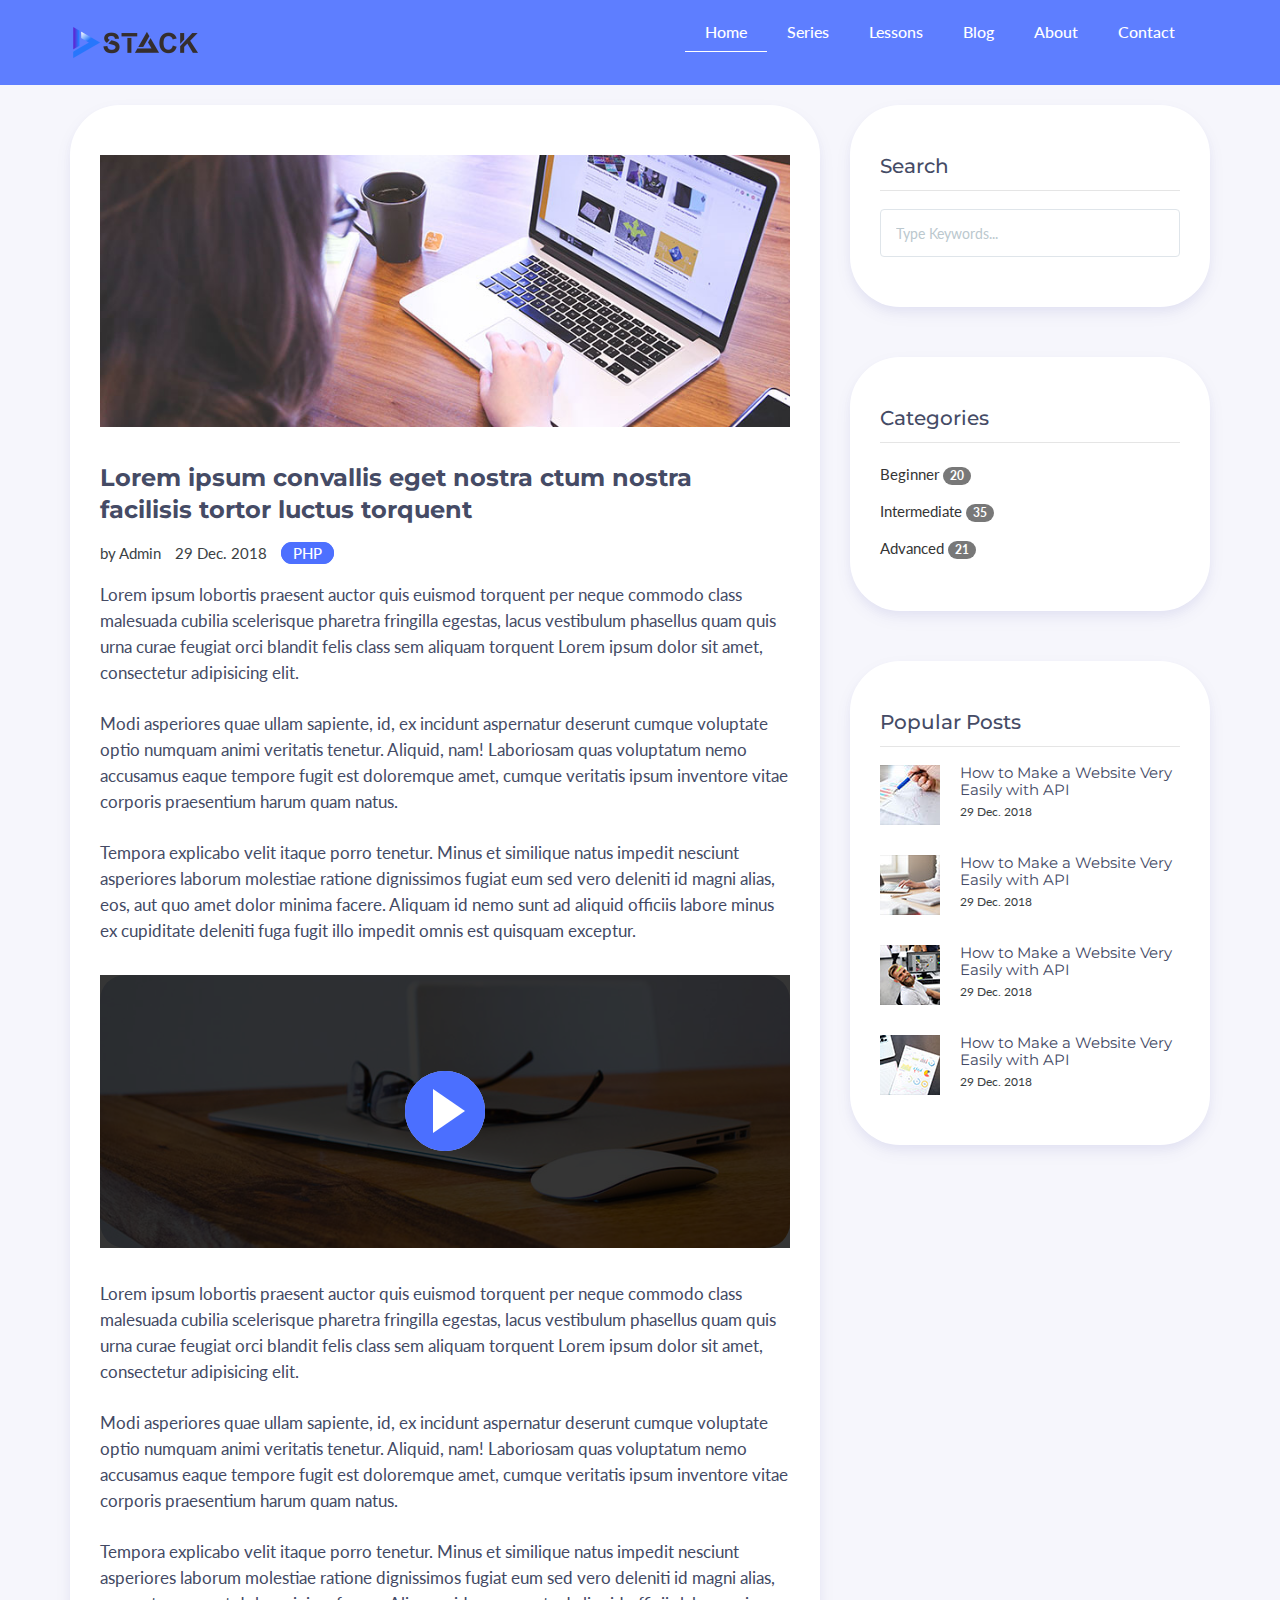
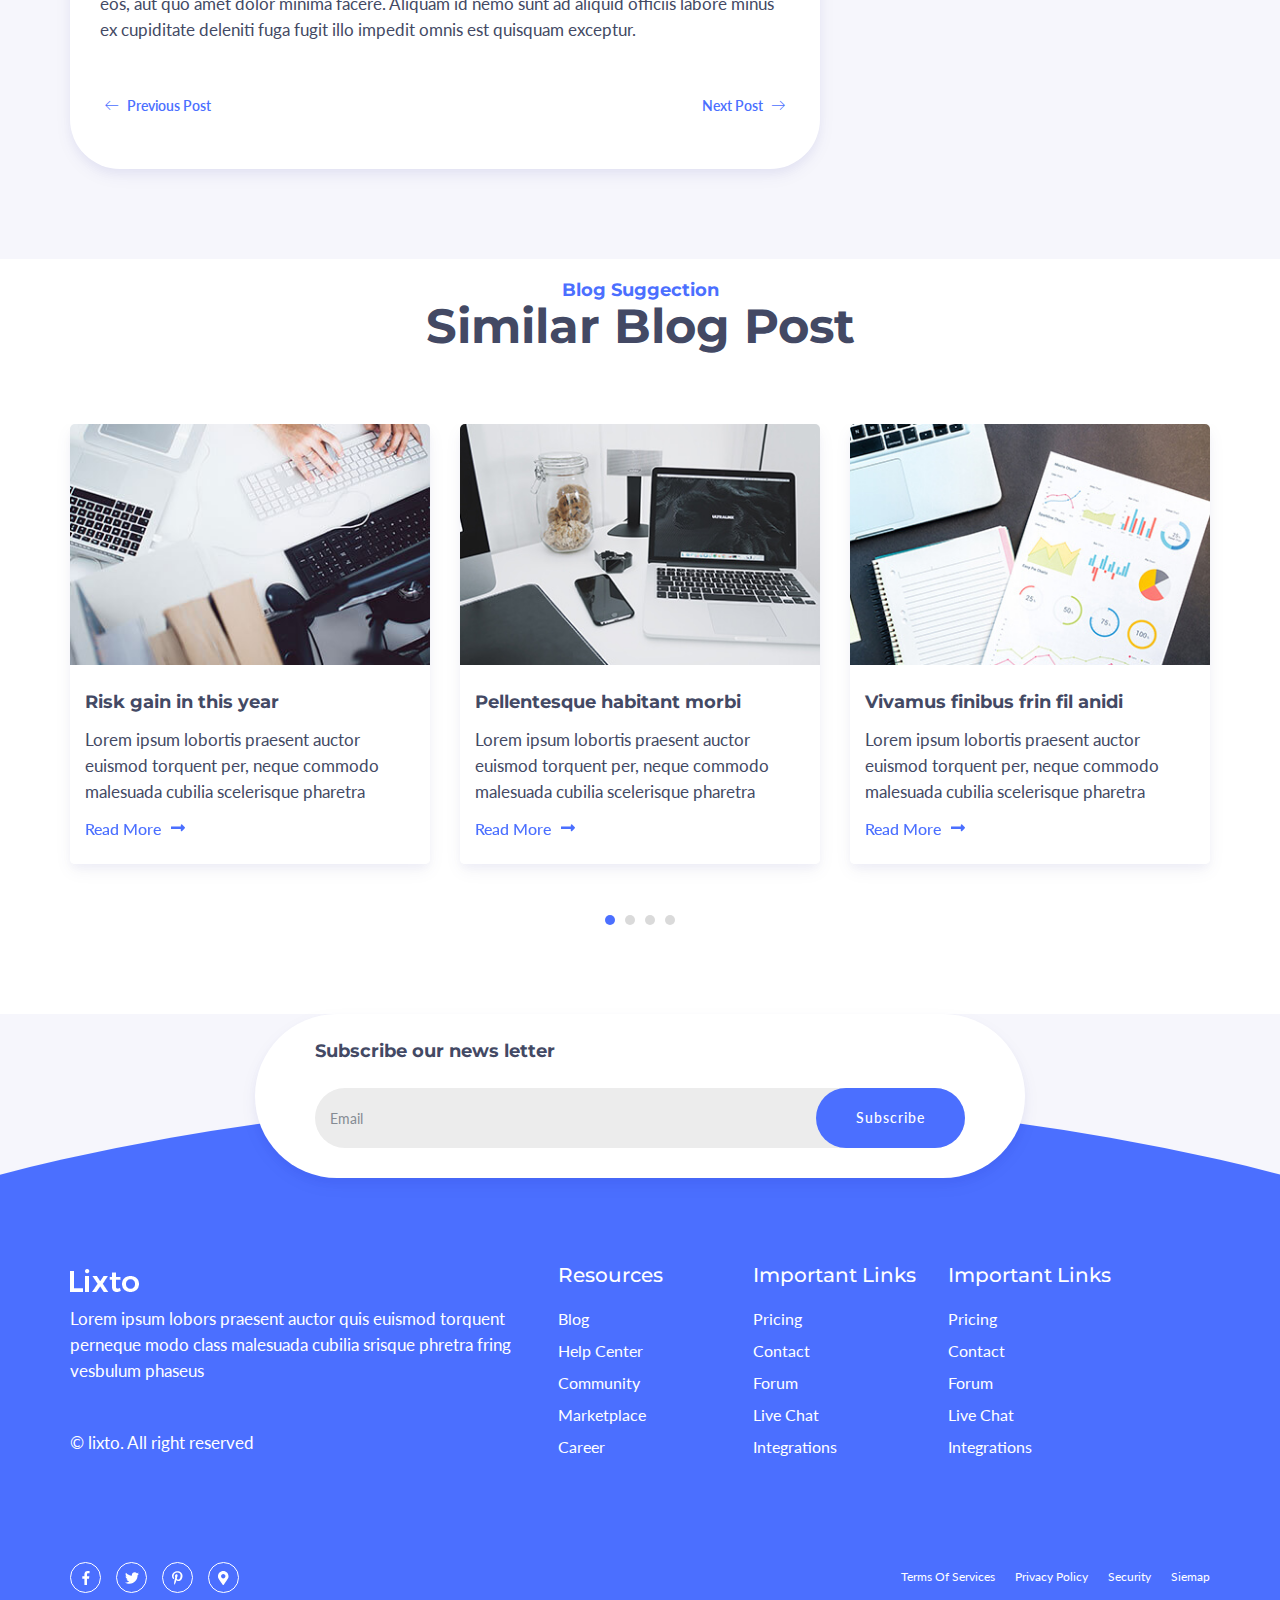
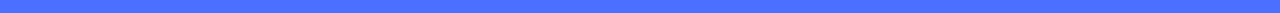
<file: blog-detail.html>
<!DOCTYPE html>
<html lang="zxx">
    <head>
        <meta charset="utf-8">
        <meta http-equiv="X-UA-Compatible" content="IE=edge">
        <meta name="viewport" content="width=device-width, initial-scale=1">
        <!-- The above 3 meta tags *must* come first in the head; any other head content must come *after* these tags -->
        <meta name="robots" content="index, follow" >
        <meta name="author" content="IDStack - Situs Belajar Online Bahasa Indonesia" > 
        <meta name="description" content="Temukan video tutorial dengan Bahasa Indonesia sesuai hobimu! Tempat Belajar Praktis untuk orang-orang hebat!" > 
        <meta name="keywords" content="Kursus Online Indonesia, Belajar Laravel, Tutorial Laravel, CRUD Laravel, Kursus Laravel, Bootcamp Laravel, Bootcamp IDStack, Training Laravel, Kursus PHP, Belajar PHP, Bootcamp PHP, Training PHP, Belajar VueJS, Tutorial VueJS, Kursus VueJS, VueJS SPA, VueJS SSR, Training VueJS, Tutorial Git, Belajar Git, Training Git, Kursus Laravel Online, Kursus PHP Online, Kursus VueJS Online,Kursus Git, Kursus Koding, Kursus Coding, Kursus Pemrograman, Kursus Web" >
        
        <meta name="twitter:card" content="summary">
        <meta name="twitter:site" content="@idstck">
        <meta name="twitter:creator" content="@idstck">
        <meta name="twitter:title" content="IDStack - Situs Belajar Online Bahasa Indonesia">
        <meta name="twitter:url" content="https://idstack.net">
        <meta name="twitter:description" content="Temukan video tutorial dengan Bahasa Indonesia sesuai hobimu! Tempat Belajar Praktis untuk orang-orang hebat!">
        <meta name="twitter:image:src" content="https://idstack.net/assets/images/cover/idstack-cover.png">

        <meta property="og:title" content="IDStack - Situs Belajar Online Bahasa Indonesia" />
        <meta property="og:description" content="Temukan video tutorial dengan Bahasa Indonesia sesuai hobimu! Tempat Belajar Praktis untuk orang-orang hebat!" />
        <meta property="og:image" content="https://idstack.net/assets/images/cover/idstack-cover.png">
        <meta name="theme-color" content="#4b6fff">
        <title>IDStack | Situs Belajar Online Bahasa Indonesia</title>
        <!-- Bootstrap -->
        <link href="css/bootstrap.css" rel="stylesheet">
        <!-- Slick Slider CSS -->
        <link href="css/slick.css" rel="stylesheet">
        <!-- Typography CSS -->
        <link href="css/magnific-popup.css" rel="stylesheet"> 
        <!-- Typography CSS -->
        <link href="css/typography.css" rel="stylesheet">   
        <!-- Animate CSS -->
        <link href="css/animate.css" rel="stylesheet">
        <!-- Flat Icon CSS -->
        <link href="css/svg.css" rel="stylesheet">
        <!-- Widget Css -->
        <link href="css/widget.css" rel="stylesheet">
        <!-- Short Code CSS -->
        <link href="css/shortcode.css" rel="stylesheet">
        <!-- Custom Style CSS -->
        <link href="css/blog.css" rel="stylesheet">
        <!-- Color CSS -->
        <link href="css/color.css" rel="stylesheet">
        <!-- Responsive CSS -->
        <link href="css/responsive.css" rel="stylesheet">
        <!-- FAVICONS -->
        <link rel="shortcut icon" href="images/favicon/favicon.png">
        <link rel="apple-touch-icon" href="images/favicon/apple-touch-icon.png">
        <link rel="apple-touch-icon" sizes="72x72" href="images/favicon/apple-touch-icon-72x72.png">
        <link rel="apple-touch-icon" sizes="114x114" href="images/favicon/apple-touch-icon-114x114.png">
        <link rel="icon" sizes="192x192" href="images/favicon/icon-192x192.png">
    </head>
    <body>
        <!-- LOADER --> 
        <div id="loader-overflow">
          <div id="loader3" class="loader-cont th-bg">Please enable JS</div>
        </div> 
        <div class="main-wrapper">
            <!-- Header Start -->     
            <header id="header" class="oscar-header-1">
                <!-- Navigation Outer Wrap Start -->
                <div class="nav-outer">
                    <div class="container">
                        <!-- Logo Start -->
                        <h1 class="logo">
                            <a href="index.html" title="oscarthemes">
                                <img src="images/banner.png" alt="oscarthemes">
                            </a>
                        </h1>
                        <!-- /Logo End -->
                        <div class="pull-right">
                            <!--Navigation Start -->
                            <nav class="navbar navigation">
                                <button type="button" class="navbar-toggle collapsed" data-toggle="collapse" data-target="#bs-example-navbar-collapse-1" aria-expanded="false">
                                    <span class="sr-only">Toggle navigation</span>
                                    <span class="icon-bar"></span>
                                    <span class="icon-bar"></span>
                                    <span class="icon-bar"></span>
                                </button>
                                <div class="collapse navbar-collapse" id="bs-example-navbar-collapse-1">
                                    <ul class="nav navbar-nav">
                                        <li class="active"><a href="index.html#main-contant">Home</a></li>
                                        <li><a href="series.html">Series</a></li>
                                        <li><a href="lesson.html">Lessons</a></li>
                                        <li><a href="index.html">Blog</a></li>
                                        <li><a href="index.html">About</a></li>
                                        <li><a href="index.html">Contact</a></li>
                                    </ul>                                                
                                </div>
                            </nav>
                            <!--Navigation End -->
                        </div> 
                    </div>
                </div>
                
            </header>
            <!-- /Header End -->  
            <!-- oscar Contant Wrapper Start-->  
            <div class="main-contant">  
                <!-- Blog Detail Thumb Section Start -->
                <section class="gray-bg">
                    <div class="container">
                        <div class="row">
                            <div class="col-md-8">
                                <!-- Blog Detail Thumb Start -->
                                <div class="blog-thumb blog-detail-thumb">
                                    <figure>
                                        <img src="extra-images/blog-detail.jpg" alt="">
                                    </figure>
                                    <div class="text">
                                        <h6 class="title font-24">Lorem ipsum convallis eget nostra ctum nostra facilisis tortor luctus torquent</h6>
                                        <ul class="blog-meta">
                                            <li>by<span> Admin</span></li>
                                            <li><time datetime="2018-11-12">29 Dec. 2018</time></li>
                                            <li><a href="#"><span class="tag">PHP</span></a></li>
                                        </ul>
                                        <p>Lorem ipsum lobortis praesent auctor quis euismod torquent per neque commodo class malesuada cubilia
                                            scelerisque pharetra fringilla egestas, lacus vestibulum phasellus quam quis urna curae feugiat orci
                                            blandit felis class sem aliquam torquent Lorem ipsum dolor sit amet, consectetur adipisicing elit. </p>
                                        <p>Modi asperiores quae ullam sapiente, id, ex incidunt aspernatur deserunt cumque voluptate optio numquam
                                            animi veritatis tenetur. Aliquid, nam! Laboriosam quas voluptatum nemo accusamus eaque tempore fugit
                                            est doloremque amet, cumque veritatis ipsum inventore vitae corporis praesentium harum quam natus. </p>
                                        <p>Tempora explicabo velit itaque porro tenetur. Minus et similique natus impedit nesciunt asperiores
                                            laborum molestiae ratione dignissimos fugiat eum sed vero deleniti id magni alias, eos, aut quo amet
                                            dolor minima facere. Aliquam id nemo sunt ad aliquid officiis labore minus ex cupiditate deleniti fuga
                                            fugit illo impedit omnis est quisquam exceptur.</p>
                                        <div class="video-thumb bg-dark-alfa-80 thumb">
                                            <img src="extra-images/blog-detail-video.jpg" alt="">
                                            <a class="video-btn popup-youtube" href="https://www.youtube.com/embed/tgbNymZ7vqY"><span></span></a>
                                        </div><!-- /Intro Thumb End -->
                                        <p>Lorem ipsum lobortis praesent auctor quis euismod torquent per neque commodo class malesuada cubilia
                                            scelerisque pharetra fringilla egestas, lacus vestibulum phasellus quam quis urna curae feugiat orci
                                            blandit felis class sem aliquam torquent Lorem ipsum dolor sit amet, consectetur adipisicing elit. </p>
                                        <p>Modi asperiores quae ullam sapiente, id, ex incidunt aspernatur deserunt cumque voluptate optio numquam
                                            animi veritatis tenetur. Aliquid, nam! Laboriosam quas voluptatum nemo accusamus eaque tempore fugit
                                            est doloremque amet, cumque veritatis ipsum inventore vitae corporis praesentium harum quam natus. </p>
                                        <p>Tempora explicabo velit itaque porro tenetur. Minus et similique natus impedit nesciunt asperiores
                                            laborum molestiae ratione dignissimos fugiat eum sed vero deleniti id magni alias, eos, aut quo amet
                                            dolor minima facere. Aliquam id nemo sunt ad aliquid officiis labore minus ex cupiditate deleniti fuga
                                            fugit illo impedit omnis est quisquam exceptur.</p>
                                    </div>
                                    <div class="blog-nav">
                                        <nav aria-label="...">
                                            <ul class="pager">
                                                <li class="previous"><a href="#"><i class="icon-arrow-left2"></i> Previous Post</a></li>
                                                <li class="next"><a href="#">Next Post <i class="icon-arrow-right2"></i></a></li>
                                            </ul>
                                        </nav>
                                    </div>
                                </div>
                                <!-- /Blog Detail Thumb End -->
                            </div>
                            <aside class="col-md-4">
                                <div class="sidebar-wrap">
                                    <!-- Widget Search Start-->
                                    <div class="widget widget_categories">
                                        <h5 class="widget-title">Search</h5>
                                        <!--/Widget Title End-->
                                        <form class="form-search input-field" id="searchForm" action="page-search-results.html" method="get">
                                            <input class="form-control" value="" name="q" id="q" placeholder="Type Keywords..." type="text">
                                        </form>
                                    </div>
                                    <!--/ Widget Search End-->
                                    <!-- Widget Level Start-->
                                    <div class="widget widget_categories">
                                        <h5 class="widget-title">Categories</h5><!--/Widget Title End-->
                                        <ul>
                                            <li><a href="#">Beginner <span class="badge">20</span></a></li>
                                            <li><a href="#">Intermediate <span class="badge">35</span></a></li>
                                            <li><a href="#">Advanced <span class="badge">21</span></a></li>
                                        </ul>
                                    </div>
                                    <!--/ Widget Level End-->                                    
                                    <!-- Widget Categories Start-->
                                    <div class="widget widget_blog">
                                        <h5 class="widget-title">Popular Posts</h5>
                                        <!--/Widget Title End-->
                                        <ul>
                                            <li>
                                                <!-- Recent Blog Thumb Start -->
                                                <div class="widget-recent-blog">
                                                    <figure>
                                                        <img src="extra-images/recent-blog-1.jpg" alt="">
                                                    </figure>
                                                    <div class="overflow-text">
                                                        <h6 class="title"><a href="#">How to Make a Website Very Easily with API</a></h6>
                                                        <ul class="blog-meta">
                                                            <li><time datetime="2018-11-12">29 Dec. 2018</time></li>
                                                        </ul>
                                                    </div>
                                                </div>
                                                <!-- /Recent Blog Thumb End -->
                                            </li>
                                            <li>
                                                <!-- Recent Blog Thumb Start -->
                                                <div class="widget-recent-blog">
                                                    <figure>
                                                        <img src="extra-images/recent-blog-2.jpg" alt="">
                                                    </figure>
                                                    <div class="overflow-text">
                                                        <h6 class="title"><a href="#">How to Make a Website Very Easily with API</a></h6>
                                                        <ul class="blog-meta">
                                                            <li><time datetime="2018-11-12">29 Dec. 2018</time></li>
                                                        </ul>
                                                    </div>
                                                </div>
                                                <!-- /Recent Blog Thumb End -->
                                            </li>
                                            <li>
                                                <!-- Recent Blog Thumb Start -->
                                                <div class="widget-recent-blog">
                                                    <figure>
                                                        <img src="extra-images/recent-blog-3.jpg" alt="">
                                                    </figure>
                                                    <div class="overflow-text">
                                                        <h6 class="title"><a href="#">How to Make a Website Very Easily with API</a></h6>
                                                        <ul class="blog-meta">
                                                            <li><time datetime="2018-11-12">29 Dec. 2018</time></li>
                                                        </ul>
                                                    </div>
                                                </div>
                                                <!-- /Recent Blog Thumb End -->
                                            </li>
                                            <li>
                                                <!-- Recent Blog Thumb Start -->
                                                <div class="widget-recent-blog">
                                                    <figure>
                                                        <img src="extra-images/recent-blog-4.jpg" alt="">
                                                    </figure>
                                                    <div class="overflow-text">
                                                        <h6 class="title"><a href="#">How to Make a Website Very Easily with API</a></h6>
                                                        <ul class="blog-meta">
                                                            <li><time datetime="2018-11-12">29 Dec. 2018</time></li>
                                                        </ul>
                                                    </div>
                                                </div>
                                                <!-- /Recent Blog Thumb End -->
                                            </li>
                                        </ul>
                                    </div>
                                    <!--/ Widget Categories End-->
                                </div>
                            </aside>
                        </div>
                    </div>
                </section>
                <!-- /Blog Detail Thumb Section End -->
                <!-- Blog Thumb Section Start -->
                <section>
                    <div class="container">
                        <div class="oscar-section-heading-1 text-center">
                            <h6 class="small-title th-cl">Blog Suggection</h6>
                            <h3 class="title">Similar Blog Post</h3>
                        </div><!-- / Section Heading --> 
                        <div class="row blog-slider">
                            <div class="col-md-4 col-sm-6">
                                <div class="blog-thumb">
                                    <figure>
                                        <img src="extra-images/blog-thumb-1.jpg" alt=""> 
                                    </figure>
                                    <div class="text">
                                        <h6 class="title"><a href="blog-detail.html">Risk gain in this year</a></h6>
                                        <p>Lorem ipsum lobortis praesent auctor euismod torquent per, neque commodo malesuada cubilia scelerisque pharetra</p>
                                        <a class="readmore-btn th-cl icon-btn" href="#">Read More</a>
                                    </div>
                                </div><!-- /Blog Thumb End -->
                            </div>
                            <div class="col-md-4 col-sm-6">
                                <div class="blog-thumb">
                                    <figure>
                                        <img src="extra-images/blog-thumb-2.jpg" alt=""> 
                                    </figure>
                                    <div class="text">
                                        <h6 class="title"><a href="blog-detail.html">Pellentesque habitant morbi</a></h6>
                                        <p>Lorem ipsum lobortis praesent auctor euismod torquent per, neque commodo malesuada cubilia scelerisque pharetra</p>
                                        <a class="readmore-btn th-cl icon-btn" href="#">Read More</a>
                                    </div>
                                </div><!-- /Blog Thumb End -->
                            </div>
                            <div class="col-md-4 col-sm-6">
                                <div data-wow-delay="0.6s" class="blog-thumb">
                                    <figure>
                                        <img src="extra-images/blog-thumb-3.jpg" alt=""> 
                                    </figure>
                                    <div class="text">
                                        <h6 class="title"><a href="blog-detail.html">Vivamus finibus frin fil anidi</a></h6>
                                        <p>Lorem ipsum lobortis praesent auctor euismod torquent per, neque commodo malesuada cubilia scelerisque pharetra</p>
                                        <a class="readmore-btn th-cl icon-btn" href="#">Read More</a>
                                    </div>
                                </div><!-- /Blog Thumb End -->
                            </div>
                            <div class="col-md-4 hidden-sm">
                                <div class="blog-thumb">
                                    <figure>
                                        <img src="extra-images/blog-thumb-4.jpg" alt=""> 
                                    </figure>
                                    <div class="text">
                                        <h6 class="title"><a href="blog-detail.html">Lorem ipsum lobortis praesent</a></h6>
                                        <p>Lorem ipsum lobortis praesent auctor euismod torquent per, neque commodo malesuada cubilia scelerisque pharetra</p>
                                        <a class="readmore-btn th-cl icon-btn" href="#">Read More</a>
                                    </div>
                                </div><!-- /Blog Thumb End -->
                            </div>
                        </div>
                    </div><!-- / Container -->
                </section>
                <!-- /Blog Thumb Section End -->
            </div><!--/Main Contant End-->  
            <!--Newsletter Bar Start-->
            <div class="newsletter-bar mb-mins-80 gray-bg">
                <div class="newsletter-widget center-block">
                    <h6>Subscribe our news letter</h6>
                    <div id="mc_embed_signup" class="input-field nl-form-container clearfix">
                        <form 
                            action="https://twitter.us16.list-manage.com/subscribe/post-json?u=c768d55d7a9fca1c581bc5614&amp;id=ab9bd9a654&amp;c=?"
                            method="post" id="mc-embedded-subscribe-form" name="mc-embedded-subscribe-form" 
                            class="newsletterform validate" 
                            target="_blank" 
                            novalidate>
                            <input 
                                value="" 
                                type="email" 
                                name="EMAIL"
                                id="mce-EMAIL" 
                                maxlength="32"
                                placeholder="Email" 
                                class="email form-control nl-email-input" 
                                required>
                            <div style="position: absolute; left: -5000px;">
                                <input 
                                    type="text" 
                                    name="b_ba37086d08bdc9f56f3592af0_e38247f7cc" 
                                    tabindex="-1" 
                                    value="">
                            </div>
                            <label class="search-icon"><input class="btn th-bg" id="mc-embedded-subscribe" type="submit" name="subscribe" value="Subscribe"></label>
                        </form>
                        <div id="notification_container"></div>
                    </div><!-- /Input Field End-->
                </div><!-- / Ul -->
            </div>
            <!--/Newsletter Bar End-->
            <footer class="osr-footer-1 gray-bg">
                <div class="container">
                    <div class="row">
                        <div class="col-md-5 col-sm-6">
                            <div class="widget widget-about">
                                <div class="widget-title">
                                    <div class="title">
                                        <a class="footer-logo" href="#"><img src="images/footer-logo.png" alt=""></a>
                                    </div>
                                </div><!-- /Widget Title -->
                                <div class="text">
                                    <p>Lorem ipsum lobors praesent auctor quis euismod torquent perneque modo class malesuada cubilia srisque phretra fring vesbulum phaseus </p>
                                    <p class="copyright-p">© lixto. All right reserved</p>
                                </div>
                            </div><!-- /Widget End -->
                        </div>
                        <div class="col-md-2 col-sm-6">
                            <!-- Widget Nav Menu Start --> 
                            <div class="widget widget_nav_menu">
                                <div class="widget-title">
                                    <h5 class="title">Resources</h5>
                                </div><!-- /Widget Title -->
                                <ul>
                                    <li><a href="#">Blog</a></li>
                                    <li><a href="#">Help Center</a></li>
                                    <li><a href="#">Community</a></li>
                                    <li><a href="#">Marketplace</a></li>
                                    <li><a href="#">Career</a></li>
                                </ul><!-- / Ul -->
                            </div>
                            <!-- /Widget Nav Menu End -->
                        </div>
                        <div class="col-md-2 col-sm-6">
                            <!-- Widget Nav Menu Start --> 
                            <div class="widget widget_nav_menu">
                                <div class="widget-title">
                                    <h5 class="title">Important Links</h5>
                                </div><!-- /Widget Title -->
                                <ul>
                                    <li><a href="#">Pricing</a></li>
                                    <li><a href="#">Contact</a></li>
                                    <li><a href="#">Forum</a></li>
                                    <li><a href="#">Live Chat</a></li>
                                    <li><a href="#">Integrations</a></li>
                                </ul><!-- / Ul -->
                            </div>
                            <!-- /Widget Nav Menu End -->
                        </div>
                        <div class="col-md-2 col-sm-6"> 
                            <!-- Widget Nav Menu Start --> 
                            <div class="widget widget_nav_menu">
                                <div class="widget-title">
                                    <h5 class="title">Important Links</h5>
                                </div><!-- /Widget Title -->
                                <ul>
                                    <li><a href="#">Pricing</a></li>
                                    <li><a href="#">Contact</a></li>
                                    <li><a href="#">Forum</a></li>
                                    <li><a href="#">Live Chat</a></li>
                                    <li><a href="#">Integrations</a></li>
                                </ul><!-- / Ul -->
                            </div>
                            <!-- /Widget Nav Menu End -->
                        </div>
                    </div>
                </div><!-- / Container -->
            </footer><!-- / Footer 1 -->
            <div class="copy-right th-bg">
                <div class="container">
                    <div class="pull-left">
                        <ul class="social-list long">
                            <li><a href="#"><i class="fab fa-facebook-f"></i></a></li>
                            <li><a href="#"><i class="fab fa-twitter"></i></a></li>
                            <li><a href="#"><i class="fab fa-pinterest-p"></i></a></li>
                            <li><a href="#"><i class="fas fa-map-marker-alt"></i></a></li>
                        </ul><!-- /Social List End-->
                    </div>
                    <div class="pull-right">
                        <ul class="short-nav">
                            <li><a href="#">Terms of services</a></li>
                            <li><a href="#">Privacy Policy</a></li>
                            <li><a href="#">Security</a></li>
                            <li><a href="#">Siemap</a></li>
                        </ul><!-- / Ul -->
                    </div>
                </div>
            </div><!-- /Copyright End-->
        </div><!-- /Main Wrapper End-->
        <!-- jQuery -->
        <script src="js/jquery.js"></script>
        <!-- bootstrap -->
        <script src="js/bootstrap.js"></script>
        <!-- Smooth Scroll -->
        <script src="js/smooth-scroll.js"></script>
        <!-- Slick Slider -->
        <script src="js/slick.min.js"></script>
        <!-- Masnory Js -->
        <script src="js/masonry.min.js"></script>
        <!-- Popup Js -->
        <script src="js/magnific-popup.js"></script>
        <!-- Fontawesome Js -->
        <script src="js/fontawesome.js"></script>
        <!--Custom Script-->
        <script src="js/custom.js"></script>
    </body>
</html>
</file>
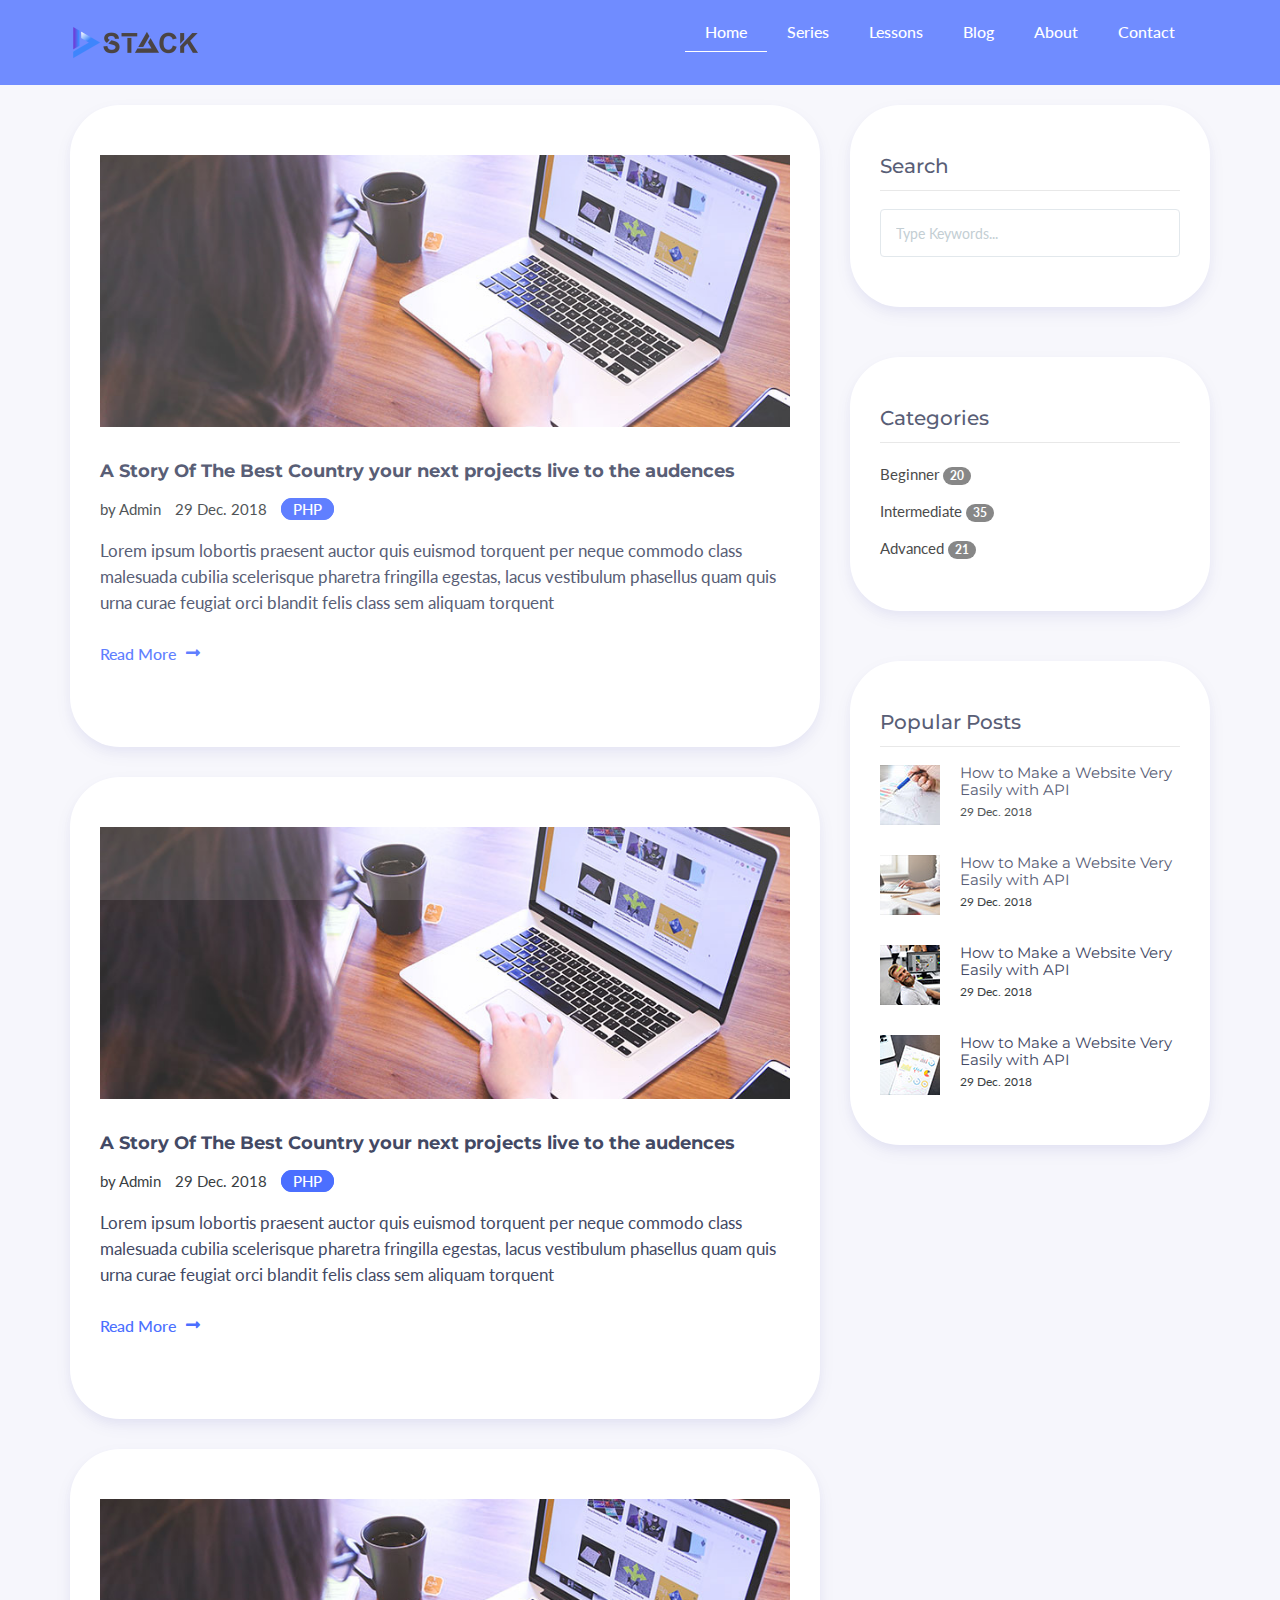
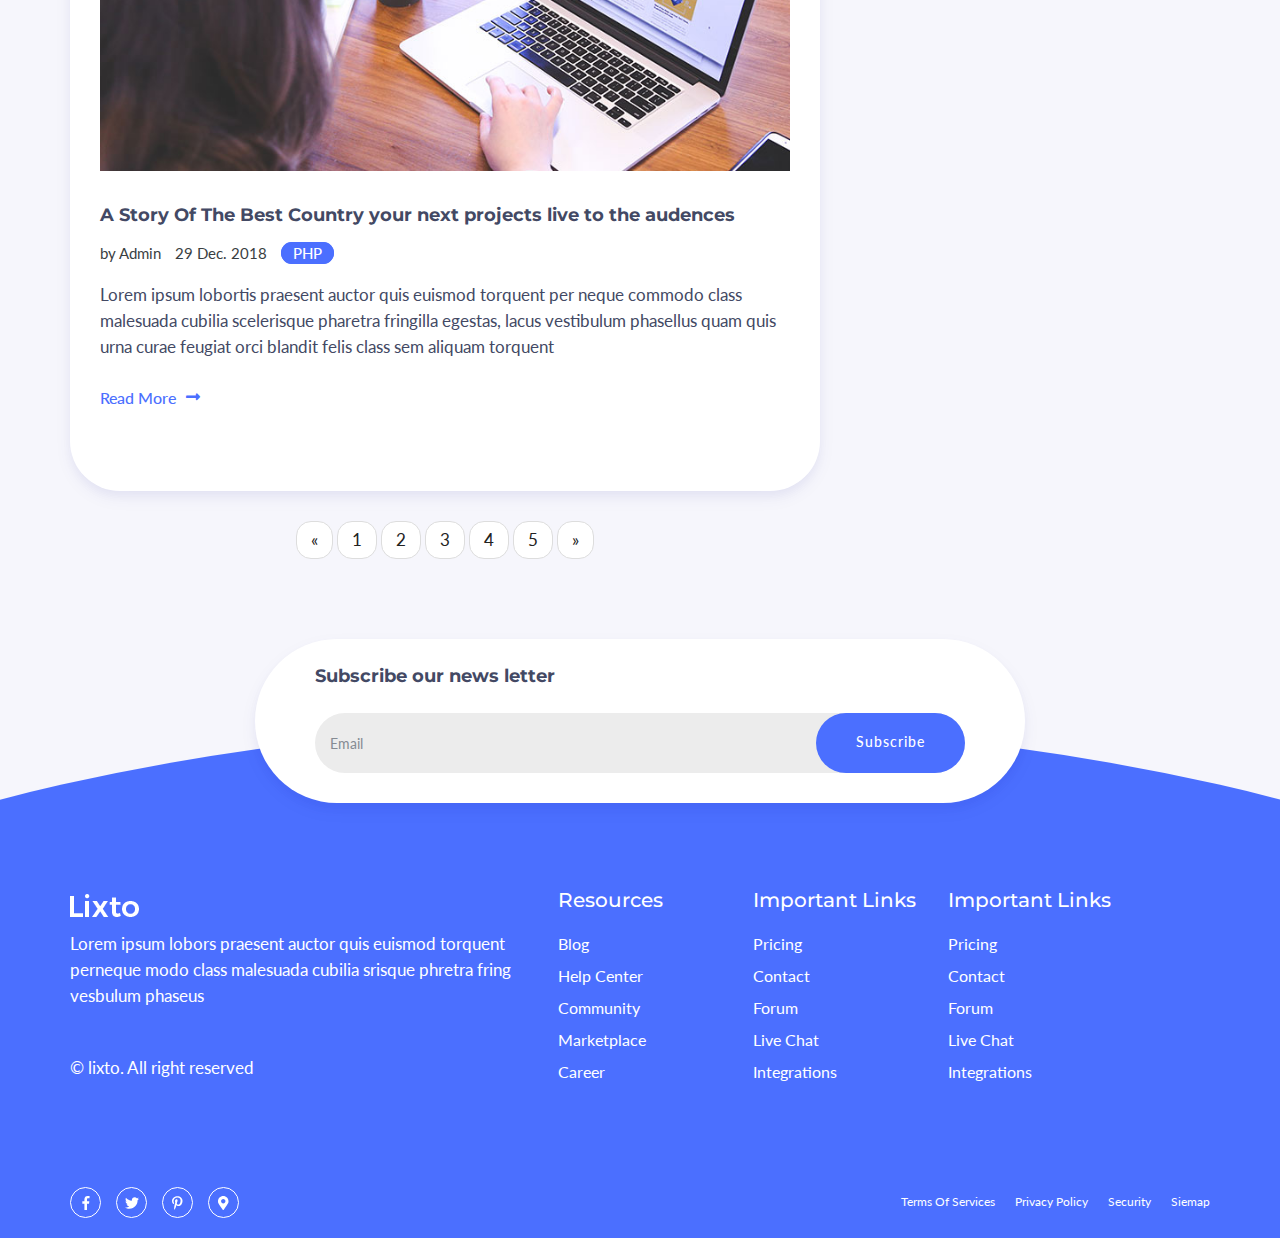
<file: blog.html>
<!DOCTYPE html>
<html lang="zxx">
    <head>
        <meta charset="utf-8">
        <meta http-equiv="X-UA-Compatible" content="IE=edge">
        <meta name="viewport" content="width=device-width, initial-scale=1">
        <!-- The above 3 meta tags *must* come first in the head; any other head content must come *after* these tags -->
        <meta name="robots" content="index, follow" >
        <meta name="author" content="IDStack - Situs Belajar Online Bahasa Indonesia" > 
        <meta name="description" content="Temukan video tutorial dengan Bahasa Indonesia sesuai hobimu! Tempat Belajar Praktis untuk orang-orang hebat!" > 
        <meta name="keywords" content="Kursus Online Indonesia, Belajar Laravel, Tutorial Laravel, CRUD Laravel, Kursus Laravel, Bootcamp Laravel, Bootcamp IDStack, Training Laravel, Kursus PHP, Belajar PHP, Bootcamp PHP, Training PHP, Belajar VueJS, Tutorial VueJS, Kursus VueJS, VueJS SPA, VueJS SSR, Training VueJS, Tutorial Git, Belajar Git, Training Git, Kursus Laravel Online, Kursus PHP Online, Kursus VueJS Online,Kursus Git, Kursus Koding, Kursus Coding, Kursus Pemrograman, Kursus Web" >
        
        <meta name="twitter:card" content="summary">
        <meta name="twitter:site" content="@idstck">
        <meta name="twitter:creator" content="@idstck">
        <meta name="twitter:title" content="IDStack - Situs Belajar Online Bahasa Indonesia">
        <meta name="twitter:url" content="https://idstack.net">
        <meta name="twitter:description" content="Temukan video tutorial dengan Bahasa Indonesia sesuai hobimu! Tempat Belajar Praktis untuk orang-orang hebat!">
        <meta name="twitter:image:src" content="https://idstack.net/assets/images/cover/idstack-cover.png">

        <meta property="og:title" content="IDStack - Situs Belajar Online Bahasa Indonesia" />
        <meta property="og:description" content="Temukan video tutorial dengan Bahasa Indonesia sesuai hobimu! Tempat Belajar Praktis untuk orang-orang hebat!" />
        <meta property="og:image" content="https://idstack.net/assets/images/cover/idstack-cover.png">
        <meta name="theme-color" content="#4b6fff">
        <title>IDStack | Situs Belajar Online Bahasa Indonesia</title>
        <!-- Bootstrap -->
        <link href="css/bootstrap.css" rel="stylesheet">
        <!-- Slick Slider CSS -->
        <link href="css/slick.css" rel="stylesheet">
        <!-- Typography CSS -->
        <link href="css/magnific-popup.css" rel="stylesheet"> 
        <!-- Typography CSS -->
        <link href="css/typography.css" rel="stylesheet">   
        <!-- Animate CSS -->
        <link href="css/animate.css" rel="stylesheet">
        <!-- Flat Icon CSS -->
        <link href="css/svg.css" rel="stylesheet">
        <!-- Widget Css -->
        <link href="css/widget.css" rel="stylesheet">
        <!-- Short Code CSS -->
        <link href="css/shortcode.css" rel="stylesheet">
        <!-- Custom Style CSS -->
        <link href="css/blog.css" rel="stylesheet">
        <!-- Color CSS -->
        <link href="css/color.css" rel="stylesheet">
        <!-- Responsive CSS -->
        <link href="css/responsive.css" rel="stylesheet">
        <!-- FAVICONS -->
        <link rel="shortcut icon" href="images/favicon/favicon.png">
        <link rel="apple-touch-icon" href="images/favicon/apple-touch-icon.png">
        <link rel="apple-touch-icon" sizes="72x72" href="images/favicon/apple-touch-icon-72x72.png">
        <link rel="apple-touch-icon" sizes="114x114" href="images/favicon/apple-touch-icon-114x114.png">
        <link rel="icon" sizes="192x192" href="images/favicon/icon-192x192.png">
    </head>
    <body>
        <!-- LOADER --> 
        <div id="loader-overflow">
          <div id="loader3" class="loader-cont th-bg">Please enable JS</div>
        </div> 
        <div class="main-wrapper">
            <!-- Header Start -->     
            <header id="header" class="oscar-header-1">
                <!-- Navigation Outer Wrap Start -->
                <div class="nav-outer">
                    <div class="container">
                        <!-- Logo Start -->
                        <h1 class="logo">
                            <a href="index.html" title="oscarthemes">
                                <img src="images/banner.png" alt="oscarthemes">
                            </a>
                        </h1>
                        <!-- /Logo End -->
                        <div class="pull-right">
                            <!--Navigation Start -->
                            <nav class="navbar navigation">
                                <button type="button" class="navbar-toggle collapsed" data-toggle="collapse" data-target="#bs-example-navbar-collapse-1" aria-expanded="false">
                                    <span class="sr-only">Toggle navigation</span>
                                    <span class="icon-bar"></span>
                                    <span class="icon-bar"></span>
                                    <span class="icon-bar"></span>
                                </button>
                                <div class="collapse navbar-collapse" id="bs-example-navbar-collapse-1">
                                    <ul class="nav navbar-nav">
                                        <li class="active"><a href="index.html#main-contant">Home</a></li>
                                        <li><a href="series.html">Series</a></li>
                                        <li><a href="lesson.html">Lessons</a></li>
                                        <li><a href="index.html">Blog</a></li>
                                        <li><a href="index.html">About</a></li>
                                        <li><a href="index.html">Contact</a></li>
                                    </ul>                                                
                                </div>
                            </nav>
                            <!--Navigation End -->
                        </div> 
                    </div>
                </div>
                
            </header>
            <!-- /Header End -->  
            <!-- oscar Contant Wrapper Start-->  
            <div class="main-contant">  
                <!-- Blog Detail Thumb Section Start -->
                <section class="gray-bg">
                    <div class="container">
                        <div class="row">
                            <div class="col-md-8">
                                <!-- Blog List Thumb Start -->
                                <div class="blog-thumb blog-detail-thumb">
                                    <figure>
                                        <img src="extra-images/blog-detail.jpg" alt=""> 
                                    </figure>
                                    <div class="text">
                                        <h6 class="title"><a href="blog-detail.html">A Story Of The Best Country your next projects live to the audences</a></h6>
                                        <ul class="blog-meta">
                                            <li>by<span> Admin</span></li>
                                            <li><time datetime="2018-11-12">29 Dec. 2018</time></li>
                                            <li><a href="#"><span class="tag">PHP</span></a></li>
                                        </ul>
                                        <p>Lorem ipsum lobortis praesent auctor quis euismod torquent per neque commodo class malesuada cubilia scelerisque pharetra fringilla egestas, lacus vestibulum phasellus quam quis urna curae feugiat orci blandit felis class sem aliquam torquent</p>
                                        <a class="readmore-btn th-cl icon-btn" href="blog-detail.html">Read More</a>
                                    </div>
                                </div>
                                <!-- /Blog Detail Thumb End -->
                                <!-- Blog List Thumb Start -->
                                <div class="blog-thumb blog-detail-thumb">
                                    <figure>
                                        <img src="extra-images/blog-detail.jpg" alt=""> 
                                    </figure>
                                    <div class="text">
                                        <h6 class="title"><a href="blog-detail.html">A Story Of The Best Country your next projects live to the audences</a></h6>
                                        <ul class="blog-meta">
                                            <li>by<span> Admin</span></li>
                                            <li><time datetime="2018-11-12">29 Dec. 2018</time></li>
                                            <li><a href="#"><span class="tag">PHP</span></a></li>
                                        </ul>
                                        <p>Lorem ipsum lobortis praesent auctor quis euismod torquent per neque commodo class malesuada cubilia scelerisque pharetra fringilla egestas, lacus vestibulum phasellus quam quis urna curae feugiat orci blandit felis class sem aliquam torquent</p>
                                        <a class="readmore-btn th-cl icon-btn" href="blog-detail.html">Read More</a>
                                    </div>
                                </div>
                                <!-- /Blog Detail Thumb End -->
                                <!-- Blog List Thumb Start -->
                                <div class="blog-thumb blog-detail-thumb">
                                    <figure>
                                        <img src="extra-images/blog-detail.jpg" alt=""> 
                                    </figure>
                                    <div class="text">
                                        <h6 class="title"><a href="blog-detail.html">A Story Of The Best Country your next projects live to the audences</a></h6>
                                        <ul class="blog-meta">
                                            <li>by<span> Admin</span></li>
                                            <li><time datetime="2018-11-12">29 Dec. 2018</time></li>
                                            <li><a href="#"><span class="tag">PHP</span></a></li>
                                        </ul>
                                        <p>Lorem ipsum lobortis praesent auctor quis euismod torquent per neque commodo class malesuada cubilia scelerisque pharetra fringilla egestas, lacus vestibulum phasellus quam quis urna curae feugiat orci blandit felis class sem aliquam torquent</p>
                                        <a class="readmore-btn th-cl icon-btn" href="blog-detail.html">Read More</a>
                                    </div>
                                </div>
                                <!-- /Blog Detail Thumb End -->
                                <nav aria-label="Page navigation">
                                    <ul class="pager">
                                        <li>
                                        <a href="#" aria-label="Previous">
                                            <span aria-hidden="true">&laquo;</span>
                                        </a>
                                        </li>
                                        <li><a href="#">1</a></li>
                                        <li><a href="#">2</a></li>
                                        <li><a href="#">3</a></li>
                                        <li><a href="#">4</a></li>
                                        <li><a href="#">5</a></li>
                                        <li>
                                        <a href="#" aria-label="Next">
                                            <span aria-hidden="true">&raquo;</span>
                                        </a>
                                        </li>
                                    </ul>
                                </nav>
                            </div>
                            <aside class="col-md-4">
                                <div class="sidebar-wrap">
                                    <!-- Widget Search Start-->
                                    <div class="widget widget_categories">
                                        <h5 class="widget-title">Search</h5>
                                        <!--/Widget Title End-->
                                        <form class="form-search input-field" id="searchForm" action="page-search-results.html" method="get">
                                            <input class="form-control" value="" name="q" id="q" placeholder="Type Keywords..." type="text">
                                        </form>
                                    </div>
                                    <!--/ Widget Search End-->
                                    <!-- Widget Level Start-->
                                    <div class="widget widget_categories">
                                        <h5 class="widget-title">Categories</h5><!--/Widget Title End-->
                                        <ul>
                                            <li><a href="#">Beginner <span class="badge">20</span></a></li>
                                            <li><a href="#">Intermediate <span class="badge">35</span></a></li>
                                            <li><a href="#">Advanced <span class="badge">21</span></a></li>
                                        </ul>
                                    </div>
                                    <!--/ Widget Level End-->                                    
                                    <!-- Widget Categories Start-->
                                    <div class="widget widget_blog">
                                        <h5 class="widget-title">Popular Posts</h5>
                                        <!--/Widget Title End-->
                                        <ul>
                                            <li>
                                                <!-- Recent Blog Thumb Start -->
                                                <div class="widget-recent-blog">
                                                    <figure>
                                                        <img src="extra-images/recent-blog-1.jpg" alt="">
                                                    </figure>
                                                    <div class="overflow-text">
                                                        <h6 class="title"><a href="#">How to Make a Website Very Easily with API</a></h6>
                                                        <ul class="blog-meta">
                                                            <li><time datetime="2018-11-12">29 Dec. 2018</time></li>
                                                        </ul>
                                                    </div>
                                                </div>
                                                <!-- /Recent Blog Thumb End -->
                                            </li>
                                            <li>
                                                <!-- Recent Blog Thumb Start -->
                                                <div class="widget-recent-blog">
                                                    <figure>
                                                        <img src="extra-images/recent-blog-2.jpg" alt="">
                                                    </figure>
                                                    <div class="overflow-text">
                                                        <h6 class="title"><a href="#">How to Make a Website Very Easily with API</a></h6>
                                                        <ul class="blog-meta">
                                                            <li><time datetime="2018-11-12">29 Dec. 2018</time></li>
                                                        </ul>
                                                    </div>
                                                </div>
                                                <!-- /Recent Blog Thumb End -->
                                            </li>
                                            <li>
                                                <!-- Recent Blog Thumb Start -->
                                                <div class="widget-recent-blog">
                                                    <figure>
                                                        <img src="extra-images/recent-blog-3.jpg" alt="">
                                                    </figure>
                                                    <div class="overflow-text">
                                                        <h6 class="title"><a href="#">How to Make a Website Very Easily with API</a></h6>
                                                        <ul class="blog-meta">
                                                            <li><time datetime="2018-11-12">29 Dec. 2018</time></li>
                                                        </ul>
                                                    </div>
                                                </div>
                                                <!-- /Recent Blog Thumb End -->
                                            </li>
                                            <li>
                                                <!-- Recent Blog Thumb Start -->
                                                <div class="widget-recent-blog">
                                                    <figure>
                                                        <img src="extra-images/recent-blog-4.jpg" alt="">
                                                    </figure>
                                                    <div class="overflow-text">
                                                        <h6 class="title"><a href="#">How to Make a Website Very Easily with API</a></h6>
                                                        <ul class="blog-meta">
                                                            <li><time datetime="2018-11-12">29 Dec. 2018</time></li>
                                                        </ul>
                                                    </div>
                                                </div>
                                                <!-- /Recent Blog Thumb End -->
                                            </li>
                                        </ul>
                                    </div>
                                    <!--/ Widget Categories End-->
                                </div>
                            </aside>
                        </div>
                    </div>
                </section>
                <!-- /Blog Detail Thumb Section End -->
            </div><!--/Main Contant End-->  
            <!--Newsletter Bar Start-->
            <div class="newsletter-bar mb-mins-80 gray-bg">
                <div class="newsletter-widget center-block">
                    <h6>Subscribe our news letter</h6>
                    <div id="mc_embed_signup" class="input-field nl-form-container clearfix">
                        <form 
                            action="https://twitter.us16.list-manage.com/subscribe/post-json?u=c768d55d7a9fca1c581bc5614&amp;id=ab9bd9a654&amp;c=?"
                            method="post" id="mc-embedded-subscribe-form" name="mc-embedded-subscribe-form" 
                            class="newsletterform validate" 
                            target="_blank" 
                            novalidate>
                            <input 
                                value="" 
                                type="email" 
                                name="EMAIL"
                                id="mce-EMAIL" 
                                maxlength="32"
                                placeholder="Email" 
                                class="email form-control nl-email-input" 
                                required>
                            <div style="position: absolute; left: -5000px;">
                                <input 
                                    type="text" 
                                    name="b_ba37086d08bdc9f56f3592af0_e38247f7cc" 
                                    tabindex="-1" 
                                    value="">
                            </div>
                            <label class="search-icon"><input class="btn th-bg" id="mc-embedded-subscribe" type="submit" name="subscribe" value="Subscribe"></label>
                        </form>
                        <div id="notification_container"></div>
                    </div><!-- /Input Field End-->
                </div><!-- / Ul -->
            </div>
            <!--/Newsletter Bar End-->
            <footer class="osr-footer-1 gray-bg">
                <div class="container">
                    <div class="row">
                        <div class="col-md-5 col-sm-6">
                            <div class="widget widget-about">
                                <div class="widget-title">
                                    <div class="title">
                                        <a class="footer-logo" href="#"><img src="images/footer-logo.png" alt=""></a>
                                    </div>
                                </div><!-- /Widget Title -->
                                <div class="text">
                                    <p>Lorem ipsum lobors praesent auctor quis euismod torquent perneque modo class malesuada cubilia srisque phretra fring vesbulum phaseus </p>
                                    <p class="copyright-p">© lixto. All right reserved</p>
                                </div>
                            </div><!-- /Widget End -->
                        </div>
                        <div class="col-md-2 col-sm-6">
                            <!-- Widget Nav Menu Start --> 
                            <div class="widget widget_nav_menu">
                                <div class="widget-title">
                                    <h5 class="title">Resources</h5>
                                </div><!-- /Widget Title -->
                                <ul>
                                    <li><a href="#">Blog</a></li>
                                    <li><a href="#">Help Center</a></li>
                                    <li><a href="#">Community</a></li>
                                    <li><a href="#">Marketplace</a></li>
                                    <li><a href="#">Career</a></li>
                                </ul><!-- / Ul -->
                            </div>
                            <!-- /Widget Nav Menu End -->
                        </div>
                        <div class="col-md-2 col-sm-6">
                            <!-- Widget Nav Menu Start --> 
                            <div class="widget widget_nav_menu">
                                <div class="widget-title">
                                    <h5 class="title">Important Links</h5>
                                </div><!-- /Widget Title -->
                                <ul>
                                    <li><a href="#">Pricing</a></li>
                                    <li><a href="#">Contact</a></li>
                                    <li><a href="#">Forum</a></li>
                                    <li><a href="#">Live Chat</a></li>
                                    <li><a href="#">Integrations</a></li>
                                </ul><!-- / Ul -->
                            </div>
                            <!-- /Widget Nav Menu End -->
                        </div>
                        <div class="col-md-2 col-sm-6"> 
                            <!-- Widget Nav Menu Start --> 
                            <div class="widget widget_nav_menu">
                                <div class="widget-title">
                                    <h5 class="title">Important Links</h5>
                                </div><!-- /Widget Title -->
                                <ul>
                                    <li><a href="#">Pricing</a></li>
                                    <li><a href="#">Contact</a></li>
                                    <li><a href="#">Forum</a></li>
                                    <li><a href="#">Live Chat</a></li>
                                    <li><a href="#">Integrations</a></li>
                                </ul><!-- / Ul -->
                            </div>
                            <!-- /Widget Nav Menu End -->
                        </div>
                    </div>
                </div><!-- / Container -->
            </footer><!-- / Footer 1 -->
            <div class="copy-right th-bg">
                <div class="container">
                    <div class="pull-left">
                        <ul class="social-list long">
                            <li><a href="#"><i class="fab fa-facebook-f"></i></a></li>
                            <li><a href="#"><i class="fab fa-twitter"></i></a></li>
                            <li><a href="#"><i class="fab fa-pinterest-p"></i></a></li>
                            <li><a href="#"><i class="fas fa-map-marker-alt"></i></a></li>
                        </ul><!-- /Social List End-->
                    </div>
                    <div class="pull-right">
                        <ul class="short-nav">
                            <li><a href="#">Terms of services</a></li>
                            <li><a href="#">Privacy Policy</a></li>
                            <li><a href="#">Security</a></li>
                            <li><a href="#">Siemap</a></li>
                        </ul><!-- / Ul -->
                    </div>
                </div>
            </div><!-- /Copyright End-->
        </div><!-- /Main Wrapper End-->
        <!-- jQuery -->
        <script src="js/jquery.js"></script>
        <!-- bootstrap -->
        <script src="js/bootstrap.js"></script>
        <!-- Smooth Scroll -->
        <script src="js/smooth-scroll.js"></script>
        <!-- Slick Slider -->
        <script src="js/slick.min.js"></script>
        <!-- Masnory Js -->
        <script src="js/masonry.min.js"></script>
        <!-- Popup Js -->
        <script src="js/magnific-popup.js"></script>
        <!-- Fontawesome Js -->
        <script src="js/fontawesome.js"></script>
        <!--Custom Script-->
        <script src="js/custom.js"></script>
    </body>
</html>
</file>
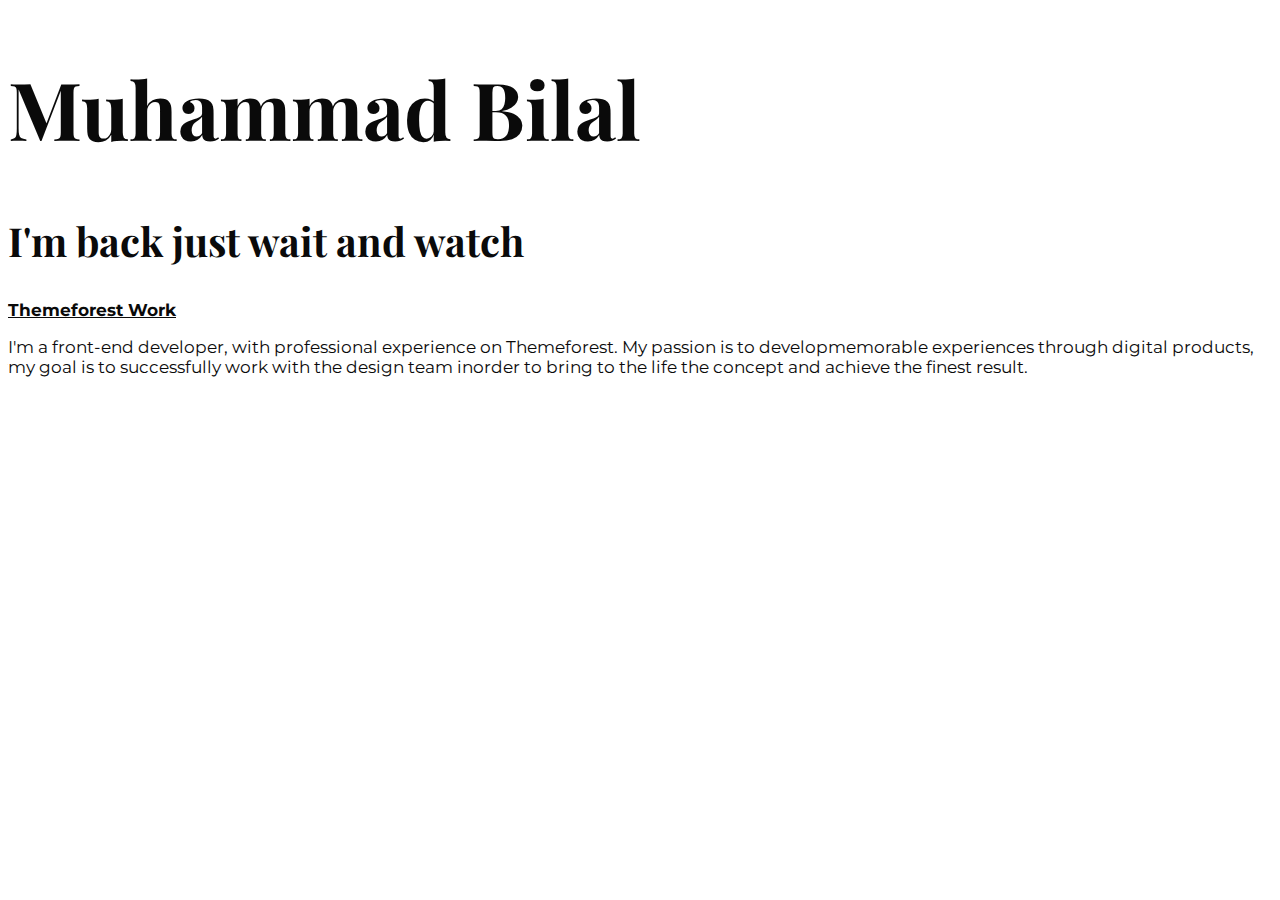
<file: images/stars.html>
<!DOCTYPE html>

<html lang="en-US">
    <head>
    	<meta charset="UTF-8">
    	<meta name="viewport" content="width=device-width, initial-scale=1">

                <!-- SEO -->
        <title>Muhammad Bilal is coming soon!</title>
        <meta name="description" content="Just another Coming Soon Page"/>
        
        <!-- og meta for facebook, googleplus -->
        <meta property="og:title" content="Muhammad Bilal is coming soon!"/>
        <meta property="og:description" content="Just another Coming Soon Page"/>
        <meta property="og:url" content=""/>
        <meta property="og:type" content="website" />
        <meta property="og:image" content=""/>

        <!-- twitter meta -->
        <meta name="twitter:card" content="summary_large_image">
        <meta name="twitter:title" content="Muhammad Bilal is coming soon!"/>
        <meta name="twitter:description" content="Just another Coming Soon Page"/>
        <meta name="twitter:url" content=""/>
        <meta name="twitter:image" content=""/>

        <link href="https://fonts.googleapis.com/css?family=Playfair+Display:700|Montserrat:400,400,400i&amp;subset=latin-ext,cyrillic,latin,vietnamese,cyrillic-ext" rel="stylesheet">        

        <link rel="stylesheet" href="http://bilalmghl.com/wp-content/plugins/cmp-coming-soon-maintenance/themes/hardwork/style.css?ver=2.8.6" type="text/css" media="all">

        <link rel="stylesheet" href="//maxcdn.bootstrapcdn.com/font-awesome/4.7.0/css/font-awesome.min.css">
        
        <style>
            body,input {font-family:'Montserrat', 'sans-serif';color:#0a0a0a;}
                            .social-list {background-color: rgba(0,0,0,0.4);}
                            a {color:#0a0a0a;}
            h1,h2,h3,h4,h5,h6 {font-family:'Playfair Display', 'sans-serif';}
            body {font-size:17px; letter-spacing: 0px; font-weight:400;; }
            h1:not(.text-logo),h2, h3,h4,h5,h6,.text-logo-wrapper {font-size:2.3529411764706em;letter-spacing: 0px; font-weight:700;font-style: normal;; }
            h1 {font-weight:700;font-style: normal;;}
        </style>

                
        <!-- wp video shortcode  -->
        <style>
            .wp-video {margin: 0 auto;}
            .wp-video-shortcode {max-width: 100%;}
        </style>
        
                            <!-- Google analytics code -->
                    <script>
                      (function(i,s,o,g,r,a,m){i['GoogleAnalyticsObject']=r;i[r]=i[r]||function(){
                      (i[r].q=i[r].q||[]).push(arguments)},i[r].l=1*new Date();a=s.createElement(o),
                      m=s.getElementsByTagName(o)[0];a.async=1;a.src=g;m.parentNode.insertBefore(a,m)
                      })(window,document,'script','https://www.google-analytics.com/analytics.js','ga');

                      ga('create', 'UA-111517361-4', 'auto');
                      ga('send', 'pageview');

                    </script>
                    
    </head>


    <body id="body">
        <div id="background-wrapper">

        <div id="background-image" class="color loaded" style="background-color:#ffffff"></div>
        </div>

        <section class="section section-body">
            <div class="logo-wrapper text text-logo-wrapper"><h1 class="text-logo">Muhammad Bilal</h1></div><h2 class="cmp-title animated ">I'm back just wait and watch</h2><p><strong><a href="https://themeforest.net/user/iqoniqthemes" target="_blank" rel="noopener">Themeforest Work</a></strong></p>
<p><span class="lt-line-clamp__line">I'm a front-end developer, with professional experience on Themeforest. My passion is to develop</span><span class="lt-line-clamp__line">memorable experiences through digital products, my goal is to successfully work with the design team in</span><span class="lt-line-clamp__line lt-line-clamp__line--last">order to bring to the life the concept and achieve the finest result.</span></p>
         
         </section>
                
        <!-- load background image script -->
        <script>
            window.addEventListener("load",function(event) {
                init();
            });

            function init(){
                var image = document.getElementById('background-image');
                var body = document.getElementById('body');
                if ( image === null ) {
                    image = document.getElementById('body');
                } 

                if ( image != null ) {
                    image.className += " loaded";
                    body.className += " loaded";

                }

                
            }
        </script>

        
    </body>

</html>
</file>
<file: css/typography.css>
@charset 'UTF-8';
@import url('https://fonts.googleapis.com/css?family=Lato|Montserrat:400,700');
*{
  box-sizing:border-box;
  -o-box-sizing:border-box;
  -ms-box-sizing:border-box;
  -moz-box-sizing:border-box;
  -webkit-box-sizing:border-box;
}
body {
  color: #434964;
  font-size: 17px;
  font-weight: 400;
  line-height:26px;
  background-color: #fff;
  -webkit-font-smoothing: antialiased;
  font-family: 'Lato', sans-serif;
}

/* Heading Typo */
body h1, body h2, body h3, body h4, body h5, body h6 {
    color:/* #3a535a */ #434964;
    line-height: 1.1;
    font-style: normal;
    font-weight: bold;
    /* margin: 0px 0px 0px 0px; */
    -moz-osx-font-smoothing: grayscale;
    font-family: 'Montserrat', sans-serif;
}

h1 {
  font-size: 50px;
}

h2 {
  font-size: 40px;
}

h3 {
  font-size:36px;
}

h4 {
  font-size: 30px;
}

h5 {
  font-size: 28px;
}

h6 {
  font-size: 18px;
}
.f-50{
    font-size: 50px;
}
h1 a, h2 a, h3 a, h4 a, h5 a, h6 a {
  color: /* #3a535a */ #434964;
}

p a {
  color: #fff;
}
/* Peragraph Typo */
a {
  color: /* #3a535a */ #222222;
  text-decoration: none;
}
*:focus,
a:hover, a:focus, a:active {
  outline: none;
  text-decoration: none;
  color: #333;
}
/* HTML-5 Element Typo */
header,
detail,
article,
aside,
hgroup,
nav,
section,
figure,
figcaption,
footer{
	display:block;	
}
audio,
video,
canvas{
	float:left;
	width:100%;	
}
ul {
  margin:0px;
  padding:0px;
}
li {
    
    list-style: none;
}
ul ul {
    margin:0px;
	padding:0px;
}
ol {
    float: none;
    padding-left: 15px;
    list-style: decimal;
}
ol ol {
    margin-left: 20px;
}
ol li {
	width: 100%;
    list-style: decimal;
}
.thumb,
figure {
	float:left;
	width:100%;
	overflow:hidden;
    position: relative;
}
.clear {
    clear: both;
    font-size: 0;
    line-height: 0;
}
.thumb img,
figure img{
	float:left;
	width:100%;
}
img {
    max-width: 100%;
}
strong {
    color: #3d3d3d;
}
iframe {
    float: left;
    width: 100%;
    border: none;
    margin-left: 30px;
    padding-right: 60px;
}


.relative{
    position: relative;
}
.absolute {
    position: absolute;
}
/* Form Input Typo */
select {
  width: 100%;
  height: 40px;
  color: #3d3d3d;
  cursor: pointer;
  font-size: 14px;
  font-weight: 300;
  padding: 8px 12px;
  display: inline-block;
  border: 1px solid #d2d2d2;
}
label {
  color: #3d3d3d;
  display: block;
  font-weight: 400;
  margin-bottom: 10px;
}
button {
    border: none;
}
/* textarea, input[type="text"], input[type="password"], input[type="datetime"], input[type="datetime-local"], input[type="date"], input[type="month"], input[type="time"], input[type="week"], input[type="number"], input[type="email"], input[type="url"], input[type="search"], input[type="tel"], input[type="color"], .uneditable-input {
    outline: none;
    font-size: 14px;
    font-weight: normal;
    line-height: normal;
    display: inline-block;
    vertical-align: middle;
    box-sizing: border-box;
    border: 1px solid #d7d8d8;
    -moz-box-sizing: border-box;
    -webkit-box-sizing: border-box;
} */
input[type="number"]
{
    outline: none;
    font-size: 14px;
    font-weight: normal;
    line-height: normal;
    display: inline-block;
    vertical-align: middle;
    box-sizing: border-box;
    border: 1px solid #d7d8d8;
    -moz-box-sizing: border-box;
    -webkit-box-sizing: border-box;
}
form p {
    float: left;
    width: 100%;
    position: relative;
}
form p span i {
    top: 13px;
    left: 16px;    
    color: #474747;
    position: absolute;
}
table {
    width: 100%;
    max-width: 100%;
    background-color: transparent;
}
th {
    text-align: left;
}
table > thead > tr > th, table > tbody > tr > th, table > tfoot > tr > th, table > thead > tr > td, table > tbody > tr > td, table > tfoot > tr > td {
    line-height: 2.5;
    padding-left: 7px;
    vertical-align: top;
    border: 1px solid #dddddd;
    border-top: 1px solid #dddddd;
}
table thead tr th {
    border-top: 1px solid #d2d2d2;
}
.table > caption + thead > tr:first-child > th, .table > colgroup + thead > tr:first-child > th, .table > thead:first-child > tr:first-child > th, .table > caption + thead > tr:first-child > td, .table > colgroup + thead > tr:first-child > td, .table > thead:first-child > tr:first-child > td {
	border-top: 1px solid #d2d2d2;
}
table > thead > tr > th {
    vertical-align: bottom;
    border-bottom: 2px solid #d2d2d2;
}
table > caption + thead > tr:first-child > th, table > colgroup + thead > tr:first-child > th, table > thead:first-child > tr:first-child > th, table > caption + thead > tr:first-child > td, table > colgroup + thead > tr:first-child > td, table > thead:first-child > tr:first-child > td 
{
	border-bottom: 0;
}
table > tbody + tbody {
    border-top: 2px solid #d2d2d2;
}
.table > thead > tr > th, .table > tbody > tr > th, .table > tfoot > tr > th, .table > thead > tr > td, .table > tbody > tr > td, .table > tfoot > tr > td {
    padding: 12px 16px;
}
p ins {
    color: #999;
}
dl dd {
    margin-left: 20px;
}
address {
    font-style: italic;
}
:-moz-placeholder { color: #bbc8ce; opacity: 1; }
::-moz-placeholder { color: #bbc8ce; opacity: 1; }
:-ms-input-placeholder {color: #bbc8ce; opacity: 1;}
::-webkit-input-placeholder {color: #bbc8ce; opacity: 1;}






/*Before Changing Section Padding Must Change Padding Top Value In Custom.js Line No 5*/
.mb-30{
    clear: both;
    margin-bottom: 30px;
}
.pb-0{
    padding-bottom:0; 
}
.overflow-text{
    float: none;
    width: auto;
    overflow: hidden;
}
.absolute{
    position: absolute;
}
.title{
    float: left;
    width: 100%;
    margin:0; 
    /* line-height: normal; */
}
.pd-0{
    padding: 0 !important;
}
.text{
    float: left;
    width: 100%;
}
.flex-text {
    width: 100%;
    display: flex;
    display: -webkit-flex;
    align-items: center;
}
.flex-text.js{
    justify-content: space-between;
    -webkit-justify-content: space-between;
}


/*Bootstrap 4 Classes*/
.d-flex {
  display: -webkit-box!important;
  display: -ms-flexbox!important;
  display: flex !important;
  clear: both;
}
.justify-content-center {
  -webkit-box-pack: center!important;
  -ms-flex-pack: center!important;
  justify-content: center!important;
}
.align-items-center {
  -webkit-box-align: center!important;
  -ms-flex-align: center!important;
  align-items: center!important;
}
.justify-content-between {
  -webkit-box-pack: justify!important;
  -ms-flex-pack: justify!important;
  justify-content: space-between!important;
}






.font-Work-Sans{
    font-family: 'Work Sans', sans-serif;
}
.font-PT-Serif{
    font-family: 'PT Serif', serif;
}
.font-Source-Sans-Pro{
    font-family: 'Source Sans Pro', sans-serif;
}
/* #MARGINS #PADDINGS
================================================== */
.m-0 {margin:0 !important;}
.m-10 {margin:2px;}

.mt-min-30 {margin-top:-30px !important;}
.mt-32 {margin-top:32px;}
.mt-min-35 {margin-top:-35px;}
.mt-min-180 {margin-top:-180px;}
.mt-min-120{margin-top:-120px;}
.mt-min-210 {margin-top:-210px;}
.mt-min-500 {margin-top:-500px;}
.mt-0 {margin-top:0 !important;}
.mt-5 { margin-top:5px !important;}
.mt-10 {margin-top:10px !important;}
.mt-15 {margin-top:15px !important;}
.mt-20 {margin-top:20px;}
.mt-25 {margin-top:25px !important;}
.mt-30 {margin-top:30px !important;}
.mt-40 {margin-top:40px !important;}
.mt-50 {margin-top:50px !important;}
.mt-55 {margin-top:55px}
.mt-60 {margin-top:60px !important;}
.mt-70 {margin-top:70px }
.mt-80 {margin-top:80px;}
.mt-90 {margin-top:90px;}
.mt-100 {margin-top:100px;}
.mt-110 {margin-top:110px;}
.mt-120 {margin-top:120px;}
.mt-130 {margin-top:130px;}
.mt-140 {margin-top:140px;}
.mt-150 {margin-top:150px;}
.mt-170 {margin-top:170px;}

.mr-0 { margin-right:0 !important;}
.mr-5 {margin-right:5px;}
.mr-7 {margin-right:7px;}
.mr-10 {margin-right:10px;}
.mr-15 {margin-right:15px;}
.mr-20 {margin-right:20px;}
.mr-25 {margin-right:25px;}

.mb-0 {margin-bottom:0 !important;}
.mb-5 {margin-bottom:5px !important;}
.mb-10 {margin-bottom:10px !important;}
.mb-15 {margin-bottom:15px !important;}
.mb-17 {margin-bottom:17px !important;}
.mb-20 {margin-bottom:20px !important;}
.mb-23 {margin-bottom:23px !important;}
.mb-22 {margin-bottom:22px !important;}
.mb-40 {margin-bottom:40px !important;}
.mb-45 {margin-bottom:45px !important;}
.mb-25 {margin-bottom:25px !important;}
.mb-30 {margin-bottom:30px !important;}
.mb-35 {margin-bottom:35px !important;}
.mb-50 {margin-bottom:50px !important;}
.mb-52 {margin-bottom:52px !important;}
.mb-60 {margin-bottom:60px !important;}
.mb-70 {margin-bottom:70px !important;}
.mb-75 {margin-bottom:75px;}
.mb-80 {margin-bottom:80px !important;}
.mb-90 {margin-bottom:90px;}
.mb-100 {margin-bottom:100px;}
.mb-110 {margin-bottom:110px;}
.mb-120 {margin-bottom:120px;}
.mb-130 {margin-bottom:130px;}
.mb-140 {margin-bottom:140px;}
.mb-160 {margin-bottom:160px;}
.mb-170 {margin-bottom:170px;}
.mb-180 {margin-bottom:180px;}
.mb-210 {margin-bottom:210px;}

.ml-0 {margin-left:0px !important;}
.ml-5 {margin-left:5px;}
.ml-10 {margin-left:10px;}
.ml-20 {margin-left:20px;}
.ml-30 {margin-left:30px !important;}
.ml-40 {margin-left:40px !important;}

.mlr-1 {margin-left: 1px; margin-right: 1px;}
.mlr-10 {margin-left: 10px !important; margin-right: 10px !important;}
.mlr-30 {margin-left: 30px; margin-right: 30px;}
.mlr-min-20 {margin-left: -20px !important; margin-right: -20px !important;}
.mlr-min-30 {margin-left: -30px !important; margin-right: -30px !important;}

.p-0 {padding:0 !important;}
.p-5 {padding:5px !important;}
.p-10 {padding:10px !important;}
.p-15 {padding:15px !important;}
.p-20 {padding:20px;}
.p-25 {padding:25px;}
.p-40 {padding:40px;}

.pt-0 {padding-top:0px !important;}
.pt-20 {padding-top:20px;}
.pt-30 {padding-top:30px;}
.pt-36 {padding-top:36px;}
.pt-40 {padding-top:40px;}
.pt-50 {padding-top:50px;}
.pt-55 {padding-top:55px;}
.pt-60 {padding-top:60px !important;}
.pt-65 {padding-top:65px;}
.pt-70{padding-top:70px;}
.pt-75{padding-top:75px;}
.pt-80{padding-top:80px;}
.pt-90 {padding-top:90px;}
.pt-95 {padding-top:95px;}
.pt-100 {padding-top:100px;}
.pt-110 {padding-top:110px;}
.pt-120 {padding-top:120px;}
.pt-130 {padding-top:130px;}
.pt-140 {padding-top:140px;}
.pt-250 {padding-top:250px;}

.pr-0 {padding-right:0 !important;}
.pr-5 {padding-right:5px !important;}
.pr-10 {padding-right:10px !important;}
.pr-15 {padding-right:15px !important;}
.pr-30{padding-right:30px;}
.pr-75{padding-right:75px;}

.pb-0 { padding-bottom:0px !important;}
.pb-5 { padding-bottom:5px !important;}
.pb-10 {padding-bottom:10px !important;}
.pb-20 {padding-bottom:20px}
.pb-25 {padding-bottom:25px}
.pb-30 {padding-bottom:30px !important;}
.pb-37 {padding-bottom:37px !important;}
.pb-40 {padding-bottom:40px;}
.pb-45 {padding-bottom:45px;}
.pb-50 {padding-bottom:50px;}
.pb-55 {padding-bottom:55px;}
.pb-60 {padding-bottom:60px;}
.pb-65 {padding-bottom:65px;}
.pb-70 {padding-bottom:70px;}
.pb-80 {padding-bottom:80px;}
.pb-90 {padding-bottom:90px;}
.pb-110 {padding-bottom:110px;}
.pb-120 {padding-bottom:120px;}
.pb-130 {padding-bottom:130px;}
.pb-140 {padding-bottom:140px;}

.pl-0 {padding-left:0 !important;}
.pl-15 {padding-left:15px;}
.pl-20 {padding-left:20px;}

.plr-0 {padding-left:0 !important;  padding-right:0 !important;}
.plr-1 {padding-left: 1px; padding-right: 1px;}
.plr-5 {padding-left: 5px; padding-right: 5px;}
.plr-10 {padding-left: 10px; padding-right: 10px;}
.plr-15 {padding-left: 15px; padding-right: 15px;}
.plr-20 {padding-left: 20px; padding-right: 20px;}
.plr-30 {padding-left: 30px; padding-right: 30px;}
.plr-35 {padding-left: 35px; padding-right: 35px;}
.plr-40 {padding-left: 40px; padding-right: 40px;}
.plr-50 {padding-left: 50px; padding-right: 50px;}
.pad-login-right {padding-right:0 !important;}

@media only screen and (max-width:1200px) {
  .mt-lg-0{margin-top:0!important}
  .mt-lg-10{margin-top:10px}
  .mt-lg-20{margin-top:20px}
  .mt-lg-30{margin-top:30px}
  .mt-lg-40{margin-top:40px}
  .mt-lg-50{margin-top:50px}
  .mt-lg-60{margin-top:60px}
  .mt-lg-70{margin-top:70px}
  .mt-lg-80{margin-top:80px}
  .mt-lg-90{margin-top:90px}
  .mt-lg-100{margin-top:100px}
  .mt-lg-110{margin-top:110px}
  .mt-lg-120{margin-top:120px}
  .mt-lg-130{margin-top:130px}
  .mt-lg-140{margin-top:140px}
  .mb-lg-0{margin-bottom:0!important}
  .mb-lg-10{margin-bottom:10px}
  .mb-lg-20{margin-bottom:20px}
  .mb-lg-30{margin-bottom:30px}
  .mb-lg-40{margin-bottom:40px}
  .mb-lg-50{margin-bottom:50px}
  .mb-lg-60{margin-bottom:60px}
  .mb-lg-70{margin-bottom:70px}
  .mb-lg-80{margin-bottom:80px}
  .mb-lg-90{margin-bottom:90px}
  .mb-lg-100{margin-bottom:100px}
  .mb-lg-110{margin-bottom:110px}
  .mb-lg-120{margin-bottom:120px}
  .mb-lg-130{margin-bottom:130px}
  .mb-lg-140{margin-bottom:140px}
  .pt-lg-0{padding-top:0!important}
  .pt-lg-10{padding-top:10px}
  .pt-lg-20{padding-top:20px}
  .pt-lg-30{padding-top:30px}
  .pt-lg-40{padding-top:40px}
  .pt-lg-50{padding-top:50px}
  .pt-lg-60{padding-top:60px}
  .pt-lg-70{padding-top:70px}
  .pt-lg-80{padding-top:80px}
  .pt-lg-90{padding-top:90px}
  .pt-lg-100{padding-top:100px}
  .pt-lg-110{padding-top:110px}
  .pt-lg-120{padding-top:120px}
  .pt-lg-130{padding-top:130px}
  .pt-lg-140{padding-top:140px}
  .pb-lg-0{padding-bottom:0!important}
  .pb-lg-10{padding-bottom:10px}
  .pb-lg-20{padding-bottom:20px}
  .pb-lg-30{padding-bottom:30px}
  .pb-lg-40{padding-bottom:40px}
  .pb-lg-50{padding-bottom:50px}
  .pb-lg-60{padding-bottom:60px}
  .pb-lg-70{padding-bottom:70px}
  .pb-lg-80{padding-bottom:80px}
  .pb-lg-90{padding-bottom:90px}
  .pb-lg-100{padding-bottom:100px}
  .pb-lg-110{padding-bottom:110px}
  .pb-lg-120{padding-bottom:120px}
  .pb-lg-130{padding-bottom:130px}
  .pb-lg-140{padding-bottom:140px}
}
@media only screen and (max-width:1024px) {
  .mt-md-0{margin-top:0!important}
  .mt-md-10{margin-top:10px}
  .mt-md-20{margin-top:20px}
  .mt-md-30{margin-top:30px}
  .mt-md-40{margin-top:40px}
  .mt-md-50{margin-top:50px}
  .mt-md-60{margin-top:60px}
  .mt-md-70{margin-top:70px}
  .mt-md-80{margin-top:80px}
  .mt-md-90{margin-top:90px}
  .mt-md-100{margin-top:100px}
  .mt-md-110{margin-top:110px}
  .mt-md-120{margin-top:120px}
  .mt-md-130{margin-top:130px}
  .mt-md-140{margin-top:140px}
  .mb-md-0{margin-bottom:0!important}
  .mb-md-10{margin-bottom:10px}
  .mb-md-20{margin-bottom:20px}
  .mb-md-30{margin-bottom:30px}
  .mb-md-40{margin-bottom:40px}
  .mb-md-50{margin-bottom:50px}
  .mb-md-60{margin-bottom:60px}
  .mb-md-70{margin-bottom:70px}
  .mb-md-80{margin-bottom:80px}
  .mb-md-90{margin-bottom:90px}
  .mb-md-100{margin-bottom:100px}
  .mb-md-110{margin-bottom:110px}
  .mb-md-120{margin-bottom:120px}
  .mb-md-130{margin-bottom:130px}
  .mb-md-140{margin-bottom:140px}
  .pt-md-0{padding-top:0!important}
  .pt-md-10{padding-top:10px}
  .pt-md-20{padding-top:20px}
  .pt-md-30{padding-top:30px}
  .pt-md-40{padding-top:40px}
  .pt-md-50{padding-top:50px}
  .pt-md-60{padding-top:60px}
  .pt-md-70{padding-top:70px}
  .pt-md-80{padding-top:80px}
  .pt-md-90{padding-top:90px}
  .pt-md-100{padding-top:100px}
  .pt-md-110{padding-top:110px}
  .pt-md-120{padding-top:120px}
  .pt-md-130{padding-top:130px}
  .pt-md-140{padding-top:140px}
  .pb-md-0{padding-bottom:0!important}
  .pb-md-10{padding-bottom:10px}
  .pb-md-20{padding-bottom:20px}
  .pb-md-30{padding-bottom:30px}
  .pb-md-40{padding-bottom:40px}
  .pb-md-50{padding-bottom:50px}
  .pb-md-60{padding-bottom:60px}
  .pb-md-70{padding-bottom:70px}
  .pb-md-80{padding-bottom:80px}
  .pb-md-90{padding-bottom:90px}
  .pb-md-100{padding-bottom:100px}
  .pb-md-110{padding-bottom:110px}
  .pb-md-120{padding-bottom:120px}
  .pb-md-130{padding-bottom:130px}
  .pb-md-140{padding-bottom:140px}
}
@media only screen and (max-width:768px) {
  .mt-sm-0{margin-top:0!important}
  .mt-sm-10{margin-top:10px}
  .mt-sm-20{margin-top:20px}
  .mt-sm-30{margin-top:30px}
  .mt-sm-40{margin-top:40px}
  .mt-sm-50{margin-top:50px}
  .mt-sm-60{margin-top:60px}
  .mt-sm-70{margin-top:70px}
  .mt-sm-80{margin-top:80px}
  .mt-sm-90{margin-top:90px}
  .mt-sm-100{margin-top:100px}
  .mt-sm-110{margin-top:110px}
  .mt-sm-120{margin-top:120px}
  .mt-sm-130{margin-top:130px}
  .mt-sm-140{margin-top:140px}
  .mb-sm-0{margin-bottom:0!important}
  .mb-sm-10{margin-bottom:10px !important}
  .mb-sm-15{margin-bottom:15px !important}
  .mb-sm-20{margin-bottom:20px}
  .mb-sm-30{margin-bottom:30px}
  .mb-sm-40{margin-bottom:40px}
  .mb-sm-50{margin-bottom:50px}
  .mb-sm-60{margin-bottom:60px}
  .mb-sm-70{margin-bottom:70px}
  .mb-sm-80{margin-bottom:80px}
  .mb-sm-90{margin-bottom:90px}
  .mb-sm-100{margin-bottom:100px}
  .mb-sm-110{margin-bottom:110px}
  .mb-sm-120{margin-bottom:120px}
  .mb-sm-130{margin-bottom:130px}
  .mb-sm-140{margin-bottom:140px}
  .pt-sm-0{padding-top:0!important}
  .pt-sm-10{padding-top:10px}
  .pt-sm-20{padding-top:20px}
  .pt-sm-30{padding-top:30px}
  .pt-sm-40{padding-top:40px}
  .pt-sm-50{padding-top:50px}
  .pt-sm-60{padding-top:60px}
  .pt-sm-70{padding-top:70px}
  .pt-sm-80{padding-top:80px}
  .pt-sm-90{padding-top:90px}
  .pt-sm-100{padding-top:100px}
  .pt-sm-110{padding-top:110px}
  .pt-sm-120{padding-top:120px}
  .pt-sm-130{padding-top:130px}
  .pt-sm-140{padding-top:140px}
  .pb-sm-0{padding-bottom:0!important}
  .pb-sm-10{padding-bottom:10px}
  .pb-sm-20{padding-bottom:20px}
  .pb-sm-30{padding-bottom:30px !important}
  .pb-sm-40{padding-bottom:40px}
  .pb-sm-50{padding-bottom:50px}
  .pb-sm-60{padding-bottom:60px}
  .pb-sm-70{padding-bottom:70px}
  .pb-sm-80{padding-bottom:80px}
  .pb-sm-90{padding-bottom:90px}
  .pb-sm-100{padding-bottom:100px}
  .pb-sm-110{padding-bottom:110px}
  .pb-sm-120{padding-bottom:120px}
  .pb-sm-130{padding-bottom:130px}
  .pb-sm-140{padding-bottom:140px}
  .pl-sm-0{padding-left:0!important}
}
@media only screen and (max-width:767px) {
  .m-xs-0{margin:0!important}
  .mt-xs-0{margin-top:0!important}
  .mt-xs-10{margin-top:10px !important}
  .mt-xs-20{margin-top:20px !important}
  .mt-xs-30{margin-top:30px !important}
  .mt-xs-40{margin-top:40px !important}
  .mt-xs-50{margin-top:50px !important}
  .mt-xs-60{margin-top:60px !important}
  .mt-xs-70{margin-top:70px !important}
  .mt-xs-80{margin-top:80px !important}
  .mt-xs-90{margin-top:90px !important}
  .mt-xs-100{margin-top:100px !important}
  .mt-xs-110{margin-top:110px !important}
  .mt-xs-120{margin-top:120px !important}
  .mt-xs-130{margin-top:130px !important}
  .mt-xs-140{margin-top:140px !important}
  .mb-xs-0{margin-bottom:0 !important}
  .mb-xs-10{margin-bottom:10px !important}
  .mb-xs-20{margin-bottom:20px !important}
  .mb-xs-30{margin-bottom:30px !important}
  .mb-xs-40{margin-bottom:40px !important}
  .mb-xs-50{margin-bottom:50px !important}
  .mb-xs-60{margin-bottom:60px !important}
  .mb-xs-70{margin-bottom:70px !important}
  .mb-xs-80{margin-bottom:80px !important}
  .mb-xs-90{margin-bottom:90px !important}
  .mb-xs-100{margin-bottom:100px !important}
  .mb-xs-110{margin-bottom:110px !important}
  .mb-xs-120{margin-bottom:120px !important}
  .mb-xs-130{margin-bottom:130px !important}
  .mb-xs-140{margin-bottom:140px !important}
  .mr-xs-0{margin-right:0 !important}
  
  .p-xs-0{padding:0!important}
  .pt-xs-0{padding-top:0!important}
  .pt-xs-10{padding-top:10px}
  .pt-xs-20{padding-top:20px}
  .pt-xs-30{padding-top:30px}
  .pt-xs-40{padding-top:40px}
  .pt-xs-50{padding-top:50px}
  .pt-xs-60{padding-top:60px}
  .pt-xs-70{padding-top:70px}
  .pt-xs-80{padding-top:80px}
  .pt-xs-90{padding-top:90px}
  .pt-xs-100{padding-top:100px}
  .pt-xs-110{padding-top:110px}
  .pt-xs-120{padding-top:120px}
  .pt-xs-130{padding-top:130px}
  .pt-xs-140{padding-top:140px}
  .pb-xs-0{padding-bottom:0!important}
  .pb-xs-10{padding-bottom:10px}
  .pb-xs-20{padding-bottom:20px}
  .pb-xs-30{padding-bottom:30px}
  .pb-xs-40{padding-bottom:40px}
  .pb-xs-50{padding-bottom:50px}
  .pb-xs-60{padding-bottom:60px}
  .pb-xs-70{padding-bottom:70px}
  .pb-xs-80{padding-bottom:80px}
  .pb-xs-90{padding-bottom:90px}
  .pb-xs-100{padding-bottom:100px}
  .pb-xs-110{padding-bottom:110px}
  .pb-xs-120{padding-bottom:120px}
  .pb-xs-130{padding-bottom:130px}
  .pb-xs-140{padding-bottom:140px}
  
  .plr-xs-0{padding-left:0;padding-right:0;}
}
@media only screen and (max-width:480px) {
  .mt-xxs-0{margin-top:0!important}
  .mt-xxs-5 {margin-top:5px !important;}
  .mt-xxs-10{margin-top:10px}
  .mt-xxs-20{margin-top:20px}
  .mt-xxs-30{margin-top:30px}
  .mt-xxs-40{margin-top:40px}
  .mt-xxs-50{margin-top:50px}
  .mt-xxs-60{margin-top:60px}
  .mt-xxs-70{margin-top:70px}
  .mt-xxs-80{margin-top:80px}
  .mt-xxs-90{margin-top:90px}
  .mt-xxs-100{margin-top:100px}
  .mt-xxs-110{margin-top:110px}
  .mt-xxs-120{margin-top:120px}
  .mt-xxs-130{margin-top:130px}
  .mt-xxs-140{margin-top:140px}
  .mb-xxs-0{margin-bottom:0!important}
  .mb-xxs-10{margin-bottom:10px}
  .mb-xxs-20{margin-bottom:20px}
  .mb-xxs-30{margin-bottom:30px}
  .mb-xxs-40{margin-bottom:40px}
  .mb-xxs-50{margin-bottom:50px}
  .mb-xxs-60{margin-bottom:60px}
  .mb-xxs-70{margin-bottom:70px}
  .mb-xxs-80{margin-bottom:80px}
  .mb-xxs-90{margin-bottom:90px}
  .mb-xxs-100{margin-bottom:100px}
  .mb-xxs-110{margin-bottom:110px}
  .mb-xxs-120{margin-bottom:120px}
  .mb-xxs-130{margin-bottom:130px}
  .mb-xxs-140{margin-bottom:140px}
  .pt-xxs-0{padding-top:0!important}
  .pt-xxs-10{padding-top:10px}
  .pt-xxs-20{padding-top:20px}
  .pt-xxs-30{padding-top:30px}
  .pt-xxs-40{padding-top:40px}
  .pt-xxs-50{padding-top:50px}
  .pt-xxs-60{padding-top:60px}
  .pt-xxs-70{padding-top:70px}
  .pt-xxs-80{padding-top:80px}
  .pt-xxs-90{padding-top:90px}
  .pt-xxs-100{padding-top:100px}
  .pt-xxs-110{padding-top:110px}
  .pt-xxs-120{padding-top:120px}
  .pt-xxs-130{padding-top:130px}
  .pt-xxs-140{padding-top:140px}
  .pb-xxs-0{padding-bottom:0!important}
  .pb-xxs-10{padding-bottom:10px}
  .pb-xxs-20{padding-bottom:20px}
  .pb-xxs-30{padding-bottom:30px}
  .pb-xxs-40{padding-bottom:40px}
  .pb-xxs-50{padding-bottom:50px}
  .pb-xxs-60{padding-bottom:60px}
  .pb-xxs-70{padding-bottom:70px}
  .pb-xxs-80{padding-bottom:80px}
  .pb-xxs-90{padding-bottom:90px}
  .pb-xxs-100{padding-bottom:100px}
  .pb-xxs-110{padding-bottom:110px}
  .pb-xxs-120{padding-bottom:120px}
  .pb-xxs-130{padding-bottom:130px}
  .pb-xxs-140{padding-bottom:140px}
  
  .pl-xxs-10 {padding-left:10px;}
}



.bg-gray-light {background-color:#f5f5f5;}
.bg-gray {background-color:#eee;}
.bg-gray-dark, .header.no-transparent .header-wrapper.bg-gray-dark{ background-color:#303036;}
.bg-black {background-color:#101010;}
.bg-white {background-color:#fff;}
.bg-aqua{background-color:#5bd3be;}
.bg-yellow{background-color:#fbf18e;}
.bg-red{background-color:#FF271C;}
.bg-purple{background-color:#676bb8 !important;}

.font-white, .font-white a{color:#fff !important;}
.font-black, .font-black a{color:#323336 !important;}
.font-dark {color:#101010;}
.font-yellow {color:#f2e13c;}
.font-purple {color:#676bb8;}
.font-text {color:#6b6d6f;}


.a-dark{color:#101010;} 
.a-white{color:#fff;} 
.a-inv {color:#6b6d6f}
.a-blue {color:#37a2d6}


.bg-b-p-grad{
  background: #82c2ed; /* Old browsers */
  background: -moz-linear-gradient(-45deg,  #82c2ed 0%, #a381ee 100%); /* FF3.6-15 */
  background: -webkit-linear-gradient(-45deg,  #82c2ed 0%,#a381ee 100%); /* Chrome10-25,Safari5.1-6 */
  background: linear-gradient(135deg,  #82c2ed 0%,#a381ee 100%); /* W3C, IE10+, FF16+, Chrome26+, Opera12+, Safari7+ */
  filter: progid:DXImageTransform.Microsoft.gradient( startColorstr='#82c2ed', endColorstr='#a381ee',GradientType=1 ); /* IE6-9 fallback on horizontal gradient */
}
.bg-g-b-grad{
  background: #8adbdb; /* Old browsers */
  background: -moz-linear-gradient(-45deg,  #8adbdb 0%, #344e9b 100%); /* FF3.6-15 */
  background: -webkit-linear-gradient(-45deg,  #8adbdb 0%,#344e9b 100%); /* Chrome10-25,Safari5.1-6 */
  background: linear-gradient(135deg,  #8adbdb 0%,#344e9b 100%); /* W3C, IE10+, FF16+, Chrome26+, Opera12+, Safari7+ */
  filter: progid:DXImageTransform.Microsoft.gradient( startColorstr='#8adbdb', endColorstr='#344e9b',GradientType=1 ); /* IE6-9 fallback on horizontal gradient */
}
.opacity-80{opacity:.8;}

.bg-dark-alfa-40:before {
  content: " ";
  width: 100%;
  height: 100%;
  position: absolute;
  top: 0;
  left: 0;
  background: rgba(3,3,3, .4);
}
.bg-dark-alfa-50:before {
  content: " ";
  width: 100%;
  height: 100%;
  position: absolute;
  top: 0;
  left: 0;
  background: rgba(3,3,3, .5);
}
.bg-dark-alfa-60:before {
  content: " ";
  width: 100%;
  height: 100%;
  position: absolute;
  top: 0;
  left: 0;
  background: rgba(3,3,3, .6);
}
.bg-dark-alfa-70:before {
  content: " ";
  width: 100%;
  height: 100%;
  position: absolute;
  top: 0;
  left: 0;
  background: rgba(3,3,3, .7);
}
.bg-dark-alfa-80:before {
  content: " ";
  width: 100%;
  height: 100%;
  position: absolute;
  top: 0;
  left: 0;
  background: rgba(3,3,3, .8);
}
.bg-dark-alfa-90:before {
  content: " ";
  width: 100%;
  height: 100%;
  position: absolute;
  top: 0;
  left: 0;
  background: rgba(3,3,3, .9);
}

/* #FONT SIZES #NEW-2
=====================================================*/
.font-100 {font-size:100px; line-height:113px;}
.font-60 {font-size:60px; line-height:65px;}
.font-50 {font-size:50px; line-height:55px;}
.font-40 {font-size:40px !important; line-height:52px !important;}
.font-32 {font-size:32px !important; line-height:40px !important;}
.font-30 {font-size:30px; line-height:40px;}
.font-26 {font-size:26px !important; line-height:34px !important;}
.font-24 {font-size:24px !important; line-height:32px !important;}
.font-20 {font-size:20px !important; line-height:30px !important;}
.font-21 {font-size:21px !important; line-height:32px !important;}
.font-18 {font-size:18px !important; line-height:24px !important;}
.font-16 {font-size:16px !important; line-height:24px !important;}
.font-14 {font-size:14px !important; line-height:14px !important;}
.font-13 {font-size:13px !important;}
.font-12 {font-size:12px !important;}

@media only screen and (max-width: 992px){
  .font-md-25{ font-size:25px !important; line-height:33px !important;}
}
@media only screen and (max-width:767px) {
  .font-xs-30{font-size:30px !important; line-height:40px !important;}
  .font-xs-26 {font-size:26px !important; line-height:34px !important;}
  .font-xs-24 {font-size:24px !important; line-height:32px !important;}
  .font-xs-20{font-size:20px !important; line-height:30px !important;}
}





/*Slick Slider Default Dots*/
/* .slick-dotted{
  margin: 0 0 50px !important;
}
.slick-dots{
  z-index: 1;
  bottom: -60px;
  line-height: 10px;
} */
.slick-dots li{
  width: auto;
  margin: 0 5px;
  height: inherit;
}
.slick-dots li button {
  border: 0;
  width: 10px;
  height: 10px;
  padding: 0px;
  font-size: 0;
  outline: none;
  line-height: 0;
  display: block;
  cursor: pointer;
  overflow: hidden;
  border: 1px solid;
  color: transparent;
  position: relative;
  border-radius: 100%;
  background-color: #dadada;
  transition: all .3s ease-in-out;
  -moz-transition: all .3s ease-in-out;
  -webkit-transition: all .3s ease-in-out;
}
.slick-dots li button::before{
  display: none;
}
/**/
.slick-arrow{
  z-index: 1;
  width: 40px;
  height: 40px;
  border-radius: 100%
}
.slick-arrow::before{
  color: currentcolor;
  font-size: 20px;
  line-height: 18px;
  font-family: oscarthemes;
}
.slick-prev {
  left: 0;
}
.slick-next {
  right: 0;
}
.slick-prev::before {
  content: "\ed82";
}
.slick-next::before {
  content: "\ed83";
}
.slick-prev:hover, .slick-prev:focus, .slick-next:hover, .slick-next:focus{
  background-color: #bfbfbf;
}




/**/
.btn.th-bg,
input[type="submit"].submit-btn.th-bg,
[class*="btn-"].th-bg,
[class*="btn-"].th-bg *,
[class*="-btn"].th-bg *{
  color: #fff !important;
}
.rounded-100{
  border-radius: 100px;
}

/*Item Position Classes*/
.ps-middle,
.ps-bottom,
.ps-top{
  position: absolute !important;
}
.ps-top{
  top: 0;
  bottom: auto;
}
.ps-bottom{
  top: auto;
  bottom: 0;
}
.ps-middle{
  top: 50%;
  bottom: auto;
  transform: translateY(-50%);
  -o-transform: translateY(-50%);
  -ms-transform: translateY(-50%);
  -moz-transform: translateY(-50%);
  -webkit-transform: translateY(-50%);
}
input[type="submit"].ps-middle{
  right: 20px;
}





/**/
.overlay{
  position: relative;
}
.overlay::before{
  top: 0;
  left: 0;
  right: 0;
  bottom: 0;
  content: "";
  background: #000;
  position: absolute;
}

.one{
  float: left;
max-width: 70%;
padding-top: 100px;
padding-left: 100px;
}


.label{
  font-size: 16px;
  padding: 3px 20px 5px;
}
.custom-label{
  color:#434964;
  line-height: 1;
  font-weight: normal;
  border-radius: 50px;
  border: 1px solid #ececec; 
}
</file>
<file: css/svg.css>
@font-face {
  font-family: 'oscarthemes';
  src:  url('../fonts/oscarthemes.eot?5w6p6w');
  src:  url('../fonts/oscarthemes.eot?5w6p6w#iefix') format('embedded-opentype'),
    url('../fonts/oscarthemes.ttf?5w6p6w') format('truetype'),
    url('../fonts/oscarthemes.woff?5w6p6w') format('woff'),
    url('../fonts/oscarthemes.svg?5w6p6w#oscarthemes') format('svg');
  font-weight: normal;
  font-style: normal;
}

[class^="icon-"], [class*=" icon-"] {
  /* use !important to prevent issues with browser extensions that change fonts */
  font-family: 'oscarthemes' !important;
  speak: none;
  font-style: normal;
  font-weight: normal;
  font-variant: normal;
  text-transform: none;
  line-height: 1;

  /* Better Font Rendering =========== */
  -webkit-font-smoothing: antialiased;
  -moz-osx-font-smoothing: grayscale;
}

.icon-analytics-21:before {
  content: "\e900";
}
.icon-chart:before {
  content: "\e901";
}
.icon-employee-7:before {
  content: "\e902";
}
.icon-point-of-service:before {
  content: "\e903";
}
.icon-analytics-20:before {
  content: "\e904";
}
.icon-money-bag:before {
  content: "\e905";
}
.icon-purse:before {
  content: "\e906";
}
.icon-woman-5:before {
  content: "\e907";
}
.icon-add-user:before {
  content: "\e908";
}
.icon-analytics-19:before {
  content: "\e909";
}
.icon-bank:before {
  content: "\e90a";
}
.icon-tax-1:before {
  content: "\e90b";
}
.icon-bar-chart-1:before {
  content: "\e90c";
}
.icon-diamond:before {
  content: "\e90d";
}
.icon-employees-2:before {
  content: "\e90e";
}
.icon-mobile-phone:before {
  content: "\e90f";
}
.icon-analytics-18:before {
  content: "\e910";
}
.icon-employee-6:before {
  content: "\e911";
}
.icon-exchange:before {
  content: "\e912";
}
.icon-tax:before {
  content: "\e913";
}
.icon-employee-5:before {
  content: "\e914";
}
.icon-pie-chart-4:before {
  content: "\e915";
}
.icon-profits-1:before {
  content: "\e916";
}
.icon-yens:before {
  content: "\e917";
}
.icon-employee-4:before {
  content: "\e918";
}
.icon-euro:before {
  content: "\e919";
}
.icon-presentation-3:before {
  content: "\e91a";
}
.icon-safebox:before {
  content: "\e91b";
}
.icon-analytics-17:before {
  content: "\e91c";
}
.icon-idea:before {
  content: "\e91d";
}
.icon-question2:before {
  content: "\e91e";
}
.icon-shield:before {
  content: "\e91f";
}
.icon-analytics-16:before {
  content: "\e920";
}
.icon-captain:before {
  content: "\e921";
}
.icon-smartphone-1:before {
  content: "\e922";
}
.icon-wallet-1:before {
  content: "\e923";
}
.icon-analytics-15:before {
  content: "\e924";
}
.icon-diploma:before {
  content: "\e925";
}
.icon-piggy-bank:before {
  content: "\e926";
}
.icon-wallet:before {
  content: "\e927";
}
.icon-analytics-14:before {
  content: "\e928";
}
.icon-bullhorn2:before {
  content: "\e929";
}
.icon-pound-sterling:before {
  content: "\e92a";
}
.icon-strongbox:before {
  content: "\e92b";
}
.icon-credit-card3:before {
  content: "\e92c";
}
.icon-pie-chart-3:before {
  content: "\e92d";
}
.icon-trophy2:before {
  content: "\e92e";
}
.icon-yuan:before {
  content: "\e92f";
}
.icon-analytics-13:before {
  content: "\e930";
}
.icon-bitcoin:before {
  content: "\e931";
}
.icon-flags:before {
  content: "\e932";
}
.icon-money:before {
  content: "\e933";
}
.icon-analytics-12:before {
  content: "\e934";
}
.icon-bars2:before {
  content: "\e935";
}
.icon-dollar:before {
  content: "\e936";
}
.icon-stopwatch2:before {
  content: "\e937";
}
.icon-analytics-11:before {
  content: "\e938";
}
.icon-coins:before {
  content: "\e939";
}
.icon-euro2:before {
  content: "\e93a";
}
.icon-target-1:before {
  content: "\e93b";
}
.icon-analytics-10:before {
  content: "\e93c";
}
.icon-desk-chair:before {
  content: "\e93d";
}
.icon-exchange2:before {
  content: "\e93e";
}
.icon-note:before {
  content: "\e93f";
}
.icon-bar-chart:before {
  content: "\e940";
}
.icon-employee-3:before {
  content: "\e941";
}
.icon-growth:before {
  content: "\e942";
}
.icon-box:before {
  content: "\e943";
}
.icon-briefcase-1:before {
  content: "\e944";
}
.icon-presentation-2:before {
  content: "\e945";
}
.icon-analytics-9:before {
  content: "\e946";
}
.icon-briefcase2:before {
  content: "\e947";
}
.icon-video-call-1:before {
  content: "\e948";
}
.icon-gold-ingot:before {
  content: "\e949";
}
.icon-pie-chart-2:before {
  content: "\e94a";
}
.icon-video-call:before {
  content: "\e94b";
}
.icon-analytics-8:before {
  content: "\e94c";
}
.icon-auction:before {
  content: "\e94d";
}
.icon-desk:before {
  content: "\e94e";
}
.icon-career:before {
  content: "\e94f";
}
.icon-pie-chart-1:before {
  content: "\e950";
}
.icon-search2:before {
  content: "\e951";
}
.icon-analytics-7:before {
  content: "\e952";
}
.icon-check2:before {
  content: "\e953";
}
.icon-job:before {
  content: "\e954";
}
.icon-briefcase3:before {
  content: "\e955";
}
.icon-hierarchical-structure:before {
  content: "\e956";
}
.icon-profits:before {
  content: "\e957";
}
.icon-clipboard3:before {
  content: "\e958";
}
.icon-id-card3:before {
  content: "\e959";
}
.icon-loss:before {
  content: "\e95a";
}
.icon-employees-1:before {
  content: "\e95b";
}
.icon-folder3:before {
  content: "\e95c";
}
.icon-invoice:before {
  content: "\e95d";
}
.icon-analytics-6:before {
  content: "\e95e";
}
.icon-idea2:before {
  content: "\e95f";
}
.icon-smartphone:before {
  content: "\e960";
}
.icon-analytics-5:before {
  content: "\e961";
}
.icon-coin-1:before {
  content: "\e962";
}
.icon-employees:before {
  content: "\e963";
}
.icon-bank2:before {
  content: "\e964";
}
.icon-calculator2:before {
  content: "\e965";
}
.icon-medal:before {
  content: "\e966";
}
.icon-analytics-4:before {
  content: "\e967";
}
.icon-bank3:before {
  content: "\e968";
}
.icon-curriculum:before {
  content: "\e969";
}
.icon-atm-machine-1:before {
  content: "\e96a";
}
.icon-presentation-1:before {
  content: "\e96b";
}
.icon-woman-4:before {
  content: "\e96c";
}
.icon-atm-machine:before {
  content: "\e96d";
}
.icon-job-search:before {
  content: "\e96e";
}
.icon-smartphone2:before {
  content: "\e96f";
}
.icon-money-bag2:before {
  content: "\e970";
}
.icon-presentation:before {
  content: "\e971";
}
.icon-speech:before {
  content: "\e972";
}
.icon-analytics-3:before {
  content: "\e973";
}
.icon-credit-card-1:before {
  content: "\e974";
}
.icon-woman-3:before {
  content: "\e975";
}
.icon-analytics-2:before {
  content: "\e976";
}
.icon-credit-card4:before {
  content: "\e977";
}
.icon-man-2:before {
  content: "\e978";
}
.icon-browser:before {
  content: "\e979";
}
.icon-dialog-1:before {
  content: "\e97a";
}
.icon-wallet2:before {
  content: "\e97b";
}
.icon-avatar:before {
  content: "\e97c";
}
.icon-briefcase4:before {
  content: "\e97d";
}
.icon-building3:before {
  content: "\e97e";
}
.icon-business:before {
  content: "\e97f";
}
.icon-coding:before {
  content: "\e980";
}
.icon-creativity:before {
  content: "\e981";
}
.icon-desk-chair2:before {
  content: "\e982";
}
.icon-dialog:before {
  content: "\e983";
}
.icon-email:before {
  content: "\e984";
}
.icon-folder4:before {
  content: "\e985";
}
.icon-graduation:before {
  content: "\e986";
}
.icon-growth2:before {
  content: "\e987";
}
.icon-handshake3:before {
  content: "\e988";
}
.icon-house:before {
  content: "\e989";
}
.icon-idea3:before {
  content: "\e98a";
}
.icon-key2:before {
  content: "\e98b";
}
.icon-list2:before {
  content: "\e98c";
}
.icon-mail:before {
  content: "\e98d";
}
.icon-mask:before {
  content: "\e98e";
}
.icon-medal2:before {
  content: "\e98f";
}
.icon-money-1:before {
  content: "\e990";
}
.icon-mortarboard:before {
  content: "\e991";
}
.icon-newspaper3:before {
  content: "\e992";
}
.icon-padlock:before {
  content: "\e993";
}
.icon-path:before {
  content: "\e994";
}
.icon-placeholder:before {
  content: "\e995";
}
.icon-presentation2:before {
  content: "\e996";
}
.icon-presentation-12:before {
  content: "\e997";
}
.icon-responsive:before {
  content: "\e998";
}
.icon-resume:before {
  content: "\e999";
}
.icon-sir:before {
  content: "\e99a";
}
.icon-smartphone3:before {
  content: "\e99b";
}
.icon-strength:before {
  content: "\e99c";
}
.icon-target:before {
  content: "\e99d";
}
.icon-target-12:before {
  content: "\e99e";
}
.icon-telescope:before {
  content: "\e99f";
}
.icon-translator:before {
  content: "\e9a0";
}
.icon-trophy3:before {
  content: "\e9a1";
}
.icon-ukelele:before {
  content: "\e9a2";
}
.icon-balance:before {
  content: "\e9a3";
}
.icon-employee-2:before {
  content: "\e9a4";
}
.icon-pie-chart:before {
  content: "\e9a5";
}
.icon-analytics-1:before {
  content: "\e9a6";
}
.icon-employee-1:before {
  content: "\e9a7";
}
.icon-money2:before {
  content: "\e9a8";
}
.icon-analytics:before {
  content: "\e9a9";
}
.icon-coin:before {
  content: "\e9aa";
}
.icon-employee:before {
  content: "\e9ab";
}
.icon-target2:before {
  content: "\e9ac";
}
.icon-telemarketer-1:before {
  content: "\e9ad";
}
.icon-telemarketer:before {
  content: "\e9ae";
}
.icon-man-1:before {
  content: "\e9af";
}
.icon-woman-2:before {
  content: "\e9b0";
}
.icon-man:before {
  content: "\e9b1";
}
.icon-boss:before {
  content: "\e9b2";
}
.icon-group:before {
  content: "\e9b3";
}
.icon-woman-1:before {
  content: "\e9b4";
}
.icon-woman:before {
  content: "\e9b5";
}
.icon-abacus:before {
  content: "\e9b6";
}
.icon-agenda:before {
  content: "\e9b7";
}
.icon-air-conditioner:before {
  content: "\e9b8";
}
.icon-alarm-clock:before {
  content: "\e9b9";
}
.icon-amount:before {
  content: "\e9ba";
}
.icon-auction2:before {
  content: "\e9bb";
}
.icon-balance2:before {
  content: "\e9bc";
}
.icon-barrier:before {
  content: "\e9bd";
}
.icon-bathtub:before {
  content: "\e9be";
}
.icon-blueprint:before {
  content: "\e9bf";
}
.icon-box2:before {
  content: "\e9c0";
}
.icon-briefcase5:before {
  content: "\e9c1";
}
.icon-briefcase-12:before {
  content: "\e9c2";
}
.icon-briefcase-2:before {
  content: "\e9c3";
}
.icon-calculator3:before {
  content: "\e9c4";
}
.icon-calculator-1:before {
  content: "\e9c5";
}
.icon-calendar3:before {
  content: "\e9c6";
}
.icon-calendar-1:before {
  content: "\e9c7";
}
.icon-camera2:before {
  content: "\e9c8";
}
.icon-carrier:before {
  content: "\e9c9";
}
.icon-cash:before {
  content: "\e9ca";
}
.icon-check3:before {
  content: "\e9cb";
}
.icon-clip:before {
  content: "\e9cc";
}
.icon-clipboard4:before {
  content: "\e9cd";
}
.icon-clock3:before {
  content: "\e9ce";
}
.icon-clock-1:before {
  content: "\e9cf";
}
.icon-cogwheel:before {
  content: "\e9d0";
}
.icon-coin2:before {
  content: "\e9d1";
}
.icon-coins2:before {
  content: "\e9d2";
}
.icon-contract:before {
  content: "\e9d3";
}
.icon-conversation:before {
  content: "\e9d4";
}
.icon-crane:before {
  content: "\e9d5";
}
.icon-crane-1:before {
  content: "\e9d6";
}
.icon-crane-2:before {
  content: "\e9d7";
}
.icon-credit-card5:before {
  content: "\e9d8";
}
.icon-customer-service:before {
  content: "\e9d9";
}
.icon-dart-board:before {
  content: "\e9da";
}
.icon-decision-making:before {
  content: "\e9db";
}
.icon-diamond2:before {
  content: "\e9dc";
}
.icon-direction:before {
  content: "\e9dd";
}
.icon-directions:before {
  content: "\e9de";
}
.icon-document:before {
  content: "\e9df";
}
.icon-dollar-bill:before {
  content: "\e9e0";
}
.icon-duplex:before {
  content: "\e9e1";
}
.icon-earnings:before {
  content: "\e9e2";
}
.icon-email2:before {
  content: "\e9e3";
}
.icon-envelope3:before {
  content: "\e9e4";
}
.icon-factory:before {
  content: "\e9e5";
}
.icon-fall:before {
  content: "\e9e6";
}
.icon-fence:before {
  content: "\e9e7";
}
.icon-flat:before {
  content: "\e9e8";
}
.icon-folders:before {
  content: "\e9e9";
}
.icon-garage:before {
  content: "\e9ea";
}
.icon-gift2:before {
  content: "\e9eb";
}
.icon-growth3:before {
  content: "\e9ec";
}
.icon-hammer:before {
  content: "\e9ed";
}
.icon-home2:before {
  content: "\e9ee";
}
.icon-house2:before {
  content: "\e9ef";
}
.icon-house-1:before {
  content: "\e9f0";
}
.icon-house-2:before {
  content: "\e9f1";
}
.icon-house-3:before {
  content: "\e9f2";
}
.icon-house-4:before {
  content: "\e9f3";
}
.icon-house-5:before {
  content: "\e9f4";
}
.icon-houses:before {
  content: "\e9f5";
}
.icon-id-card4:before {
  content: "\e9f6";
}
.icon-id-card-1:before {
  content: "\e9f7";
}
.icon-improvement:before {
  content: "\e9f8";
}
.icon-investment:before {
  content: "\e9f9";
}
.icon-key3:before {
  content: "\e9fa";
}
.icon-light-bulb:before {
  content: "\e9fb";
}
.icon-location:before {
  content: "\e9fc";
}
.icon-manager:before {
  content: "\e9fd";
}
.icon-mansion:before {
  content: "\e9fe";
}
.icon-megaphone:before {
  content: "\e9ff";
}
.icon-mobile-phone2:before {
  content: "\ea00";
}
.icon-money-bag3:before {
  content: "\ea01";
}
.icon-new:before {
  content: "\ea02";
}
.icon-percentage:before {
  content: "\ea03";
}
.icon-phone-call:before {
  content: "\ea04";
}
.icon-pie-chart2:before {
  content: "\ea05";
}
.icon-pipe:before {
  content: "\ea06";
}
.icon-placeholder2:before {
  content: "\ea07";
}
.icon-presentation3:before {
  content: "\ea08";
}
.icon-prize:before {
  content: "\ea09";
}
.icon-push-pin:before {
  content: "\ea0a";
}
.icon-real-estate:before {
  content: "\ea0b";
}
.icon-real-estate-1:before {
  content: "\ea0c";
}
.icon-refresh:before {
  content: "\ea0d";
}
.icon-rent:before {
  content: "\ea0e";
}
.icon-screen:before {
  content: "\ea0f";
}
.icon-search3:before {
  content: "\ea10";
}
.icon-search-1:before {
  content: "\ea11";
}
.icon-sewing-machine:before {
  content: "\ea12";
}
.icon-shield2:before {
  content: "\ea13";
}
.icon-shopping:before {
  content: "\ea14";
}
.icon-shopping-bag2:before {
  content: "\ea15";
}
.icon-shopping-bag-1:before {
  content: "\ea16";
}
.icon-shopping-bag-2:before {
  content: "\ea17";
}
.icon-shopping-cart2:before {
  content: "\ea18";
}
.icon-shopping-cart-1:before {
  content: "\ea19";
}
.icon-shopping-cart-2:before {
  content: "\ea1a";
}
.icon-shopping-cart-3:before {
  content: "\ea1b";
}
.icon-signature:before {
  content: "\ea1c";
}
.icon-sold:before {
  content: "\ea1d";
}
.icon-stats:before {
  content: "\ea1e";
}
.icon-stats-1:before {
  content: "\ea1f";
}
.icon-stats-2:before {
  content: "\ea20";
}
.icon-stats-3:before {
  content: "\ea21";
}
.icon-stats-4:before {
  content: "\ea22";
}
.icon-stats-5:before {
  content: "\ea23";
}
.icon-stats-6:before {
  content: "\ea24";
}
.icon-store:before {
  content: "\ea25";
}
.icon-store-1:before {
  content: "\ea26";
}
.icon-suitcase2:before {
  content: "\ea27";
}
.icon-suitcase-1:before {
  content: "\ea28";
}
.icon-tag2:before {
  content: "\ea29";
}
.icon-target3:before {
  content: "\ea2a";
}
.icon-team:before {
  content: "\ea2b";
}
.icon-tie:before {
  content: "\ea2c";
}
.icon-trolley:before {
  content: "\ea2d";
}
.icon-trolley-1:before {
  content: "\ea2e";
}
.icon-trolley-2:before {
  content: "\ea2f";
}
.icon-truck2:before {
  content: "\ea30";
}
.icon-truck-1:before {
  content: "\ea31";
}
.icon-truck-2:before {
  content: "\ea32";
}
.icon-umbrella2:before {
  content: "\ea33";
}
.icon-voucher:before {
  content: "\ea34";
}
.icon-voucher-1:before {
  content: "\ea35";
}
.icon-voucher-2:before {
  content: "\ea36";
}
.icon-voucher-3:before {
  content: "\ea37";
}
.icon-voucher-4:before {
  content: "\ea38";
}
.icon-wallet3:before {
  content: "\ea39";
}
.icon-worker:before {
  content: "\ea3a";
}
.icon-alarm:before {
  content: "\ea3b";
}
.icon-apartment:before {
  content: "\ea3c";
}
.icon-arrow-down2:before {
  content: "\ea3d";
}
.icon-arrow-down-circle:before {
  content: "\ea3e";
}
.icon-arrow-left2:before {
  content: "\ea3f";
}
.icon-arrow-left-circle:before {
  content: "\ea40";
}
.icon-arrow-right2:before {
  content: "\ea41";
}
.icon-arrow-right-circle:before {
  content: "\ea42";
}
.icon-arrow-up2:before {
  content: "\ea43";
}
.icon-arrow-up-circle:before {
  content: "\ea44";
}
.icon-bicycle2:before {
  content: "\ea45";
}
.icon-bold2:before {
  content: "\ea46";
}
.icon-book2:before {
  content: "\ea47";
}
.icon-bookmark3:before {
  content: "\ea48";
}
.icon-briefcase6:before {
  content: "\ea49";
}
.icon-bubble:before {
  content: "\ea4a";
}
.icon-bug2:before {
  content: "\ea4b";
}
.icon-bullhorn3:before {
  content: "\ea4c";
}
.icon-bus2:before {
  content: "\ea4d";
}
.icon-calendar-full:before {
  content: "\ea4e";
}
.icon-camera3:before {
  content: "\ea4f";
}
.icon-camera-video:before {
  content: "\ea50";
}
.icon-car2:before {
  content: "\ea51";
}
.icon-cart:before {
  content: "\ea52";
}
.icon-chart-bars:before {
  content: "\ea53";
}
.icon-checkmark-circle:before {
  content: "\ea54";
}
.icon-chevron-down2:before {
  content: "\ea55";
}
.icon-chevron-down-circle:before {
  content: "\ea56";
}
.icon-chevron-left2:before {
  content: "\ea57";
}
.icon-chevron-left-circle:before {
  content: "\ea58";
}
.icon-chevron-right2:before {
  content: "\ea59";
}
.icon-chevron-right-circle:before {
  content: "\ea5a";
}
.icon-chevron-up2:before {
  content: "\ea5b";
}
.icon-chevron-up-circle:before {
  content: "\ea5c";
}
.icon-circle-minus:before {
  content: "\ea5d";
}
.icon-clock4:before {
  content: "\ea5e";
}
.icon-cloud2:before {
  content: "\ea5f";
}
.icon-cloud-check:before {
  content: "\ea60";
}
.icon-cloud-download:before {
  content: "\ea61";
}
.icon-cloud-sync:before {
  content: "\ea62";
}
.icon-cloud-upload:before {
  content: "\ea63";
}
.icon-code2:before {
  content: "\ea64";
}
.icon-coffee-cup:before {
  content: "\ea65";
}
.icon-cog2:before {
  content: "\ea66";
}
.icon-construction:before {
  content: "\ea67";
}
.icon-crop2:before {
  content: "\ea68";
}
.icon-cross:before {
  content: "\ea69";
}
.icon-cross-circle:before {
  content: "\ea6a";
}
.icon-database2:before {
  content: "\ea6b";
}
.icon-diamond3:before {
  content: "\ea6c";
}
.icon-dice:before {
  content: "\ea6d";
}
.icon-dinner:before {
  content: "\ea6e";
}
.icon-direction-ltr:before {
  content: "\ea6f";
}
.icon-direction-rtl:before {
  content: "\ea70";
}
.icon-download2:before {
  content: "\ea71";
}
.icon-drop:before {
  content: "\ea72";
}
.icon-earth:before {
  content: "\ea73";
}
.icon-enter:before {
  content: "\ea74";
}
.icon-enter-down:before {
  content: "\ea75";
}
.icon-envelope4:before {
  content: "\ea76";
}
.icon-exit:before {
  content: "\ea77";
}
.icon-exit-up:before {
  content: "\ea78";
}
.icon-eye2:before {
  content: "\ea79";
}
.icon-file-add:before {
  content: "\ea7a";
}
.icon-file-empty:before {
  content: "\ea7b";
}
.icon-film-play:before {
  content: "\ea7c";
}
.icon-flag3:before {
  content: "\ea7d";
}
.icon-frame-contract:before {
  content: "\ea7e";
}
.icon-frame-expand:before {
  content: "\ea7f";
}
.icon-funnel:before {
  content: "\ea80";
}
.icon-gift3:before {
  content: "\ea81";
}
.icon-graduation-hat:before {
  content: "\ea82";
}
.icon-hand:before {
  content: "\ea83";
}
.icon-heart3:before {
  content: "\ea84";
}
.icon-heart-pulse:before {
  content: "\ea85";
}
.icon-highlight:before {
  content: "\ea86";
}
.icon-history2:before {
  content: "\ea87";
}
.icon-home3:before {
  content: "\ea88";
}
.icon-hourglass3:before {
  content: "\ea89";
}
.icon-inbox2:before {
  content: "\ea8a";
}
.icon-indent-decrease:before {
  content: "\ea8b";
}
.icon-indent-increase:before {
  content: "\ea8c";
}
.icon-italic2:before {
  content: "\ea8d";
}
.icon-keyboard3:before {
  content: "\ea8e";
}
.icon-laptop2:before {
  content: "\ea8f";
}
.icon-laptop-phone:before {
  content: "\ea90";
}
.icon-layers:before {
  content: "\ea91";
}
.icon-leaf2:before {
  content: "\ea92";
}
.icon-license:before {
  content: "\ea93";
}
.icon-lighter:before {
  content: "\ea94";
}
.icon-linearicons:before {
  content: "\ea95";
}
.icon-line-spacing:before {
  content: "\ea96";
}
.icon-link2:before {
  content: "\ea97";
}
.icon-list3:before {
  content: "\ea98";
}
.icon-location2:before {
  content: "\ea99";
}
.icon-lock2:before {
  content: "\ea9a";
}
.icon-magic-wand:before {
  content: "\ea9b";
}
.icon-magnifier:before {
  content: "\ea9c";
}
.icon-map3:before {
  content: "\ea9d";
}
.icon-map-marker2:before {
  content: "\ea9e";
}
.icon-menu:before {
  content: "\ea9f";
}
.icon-menu-circle:before {
  content: "\eaa0";
}
.icon-mic:before {
  content: "\eaa1";
}
.icon-moon3:before {
  content: "\eaa2";
}
.icon-move:before {
  content: "\eaa3";
}
.icon-music-note:before {
  content: "\eaa4";
}
.icon-mustache:before {
  content: "\eaa5";
}
.icon-neutral:before {
  content: "\eaa6";
}
.icon-page-break:before {
  content: "\eaa7";
}
.icon-paperclip2:before {
  content: "\eaa8";
}
.icon-paw2:before {
  content: "\eaa9";
}
.icon-pencil:before {
  content: "\eaaa";
}
.icon-phone2:before {
  content: "\eaab";
}
.icon-phone-handset:before {
  content: "\eaac";
}
.icon-picture:before {
  content: "\eaad";
}
.icon-pie-chart3:before {
  content: "\eaae";
}
.icon-pilcrow:before {
  content: "\eaaf";
}
.icon-plus-circle2:before {
  content: "\eab0";
}
.icon-pointer-down:before {
  content: "\eab1";
}
.icon-pointer-left:before {
  content: "\eab2";
}
.icon-pointer-right:before {
  content: "\eab3";
}
.icon-pointer-up:before {
  content: "\eab4";
}
.icon-poop:before {
  content: "\eab5";
}
.icon-power-switch:before {
  content: "\eab6";
}
.icon-printer:before {
  content: "\eab7";
}
.icon-pushpin:before {
  content: "\eab8";
}
.icon-question-circle3:before {
  content: "\eab9";
}
.icon-redo2:before {
  content: "\eaba";
}
.icon-rocket2:before {
  content: "\eabb";
}
.icon-sad:before {
  content: "\eabc";
}
.icon-screen2:before {
  content: "\eabd";
}
.icon-select:before {
  content: "\eabe";
}
.icon-shirt:before {
  content: "\eabf";
}
.icon-smartphone4:before {
  content: "\eac0";
}
.icon-smile3:before {
  content: "\eac1";
}
.icon-sort-alpha-asc:before {
  content: "\eac2";
}
.icon-sort-amount-asc:before {
  content: "\eac3";
}
.icon-spell-check:before {
  content: "\eac4";
}
.icon-star3:before {
  content: "\eac5";
}
.icon-star-empty:before {
  content: "\eac6";
}
.icon-star-half3:before {
  content: "\eac7";
}
.icon-store2:before {
  content: "\eac8";
}
.icon-strikethrough2:before {
  content: "\eac9";
}
.icon-sun3:before {
  content: "\eaca";
}
.icon-sync2:before {
  content: "\eacb";
}
.icon-tablet2:before {
  content: "\eacc";
}
.icon-tag3:before {
  content: "\eacd";
}
.icon-text-align-center:before {
  content: "\eace";
}
.icon-text-align-justify:before {
  content: "\eacf";
}
.icon-text-align-left:before {
  content: "\ead0";
}
.icon-text-align-right:before {
  content: "\ead1";
}
.icon-text-format:before {
  content: "\ead2";
}
.icon-text-format-remove:before {
  content: "\ead3";
}
.icon-text-size:before {
  content: "\ead4";
}
.icon-thumbs-down3:before {
  content: "\ead5";
}
.icon-thumbs-up3:before {
  content: "\ead6";
}
.icon-train2:before {
  content: "\ead7";
}
.icon-trash2:before {
  content: "\ead8";
}
.icon-underline2:before {
  content: "\ead9";
}
.icon-undo2:before {
  content: "\eada";
}
.icon-unlink2:before {
  content: "\eadb";
}
.icon-upload2:before {
  content: "\eadc";
}
.icon-user3:before {
  content: "\eadd";
}
.icon-users2:before {
  content: "\eade";
}
.icon-volume:before {
  content: "\eadf";
}
.icon-volume-high:before {
  content: "\eae0";
}
.icon-volume-low:before {
  content: "\eae1";
}
.icon-volume-medium:before {
  content: "\eae2";
}
.icon-warning:before {
  content: "\eae3";
}
.icon-wheelchair2:before {
  content: "\eae4";
}
.icon-500px:before {
  content: "\eae5";
}
.icon-aboutme:before {
  content: "\eae6";
}
.icon-acm:before {
  content: "\eae7";
}
.icon-addthis:before {
  content: "\eae8";
}
.icon-adobe:before {
  content: "\eae9";
}
.icon-adobeacrobatreader:before {
  content: "\eaea";
}
.icon-adobeaftereffects:before {
  content: "\eaeb";
}
.icon-adobedreamweaver:before {
  content: "\eaec";
}
.icon-adobeillustrator:before {
  content: "\eaed";
}
.icon-adobeindesign:before {
  content: "\eaee";
}
.icon-adobelightroom:before {
  content: "\eaef";
}
.icon-adobephotoshop:before {
  content: "\eaf0";
}
.icon-adobetypekit:before {
  content: "\eaf1";
}
.icon-aim:before {
  content: "\eaf2";
}
.icon-airbnb:before {
  content: "\eaf3";
}
.icon-amazon:before {
  content: "\eaf4";
}
.icon-americanexpress:before {
  content: "\eaf5";
}
.icon-android:before {
  content: "\eaf6";
}
.icon-angellist:before {
  content: "\eaf7";
}
.icon-angular:before {
  content: "\eaf8";
}
.icon-apple:before {
  content: "\eaf9";
}
.icon-applemusic:before {
  content: "\eafa";
}
.icon-archlinux:before {
  content: "\eafb";
}
.icon-asana:before {
  content: "\eafc";
}
.icon-atlassian:before {
  content: "\eafd";
}
.icon-atom:before {
  content: "\eafe";
}
.icon-auth0:before {
  content: "\eaff";
}
.icon-automatic:before {
  content: "\eb00";
}
.icon-aventrix:before {
  content: "\eb01";
}
.icon-baidu:before {
  content: "\eb02";
}
.icon-bandcamp:before {
  content: "\eb03";
}
.icon-basecamp:before {
  content: "\eb04";
}
.icon-bathasu:before {
  content: "\eb05";
}
.icon-behance:before {
  content: "\eb06";
}
.icon-bigcartel:before {
  content: "\eb07";
}
.icon-bing:before {
  content: "\eb08";
}
.icon-bitbucket:before {
  content: "\eb09";
}
.icon-bitcoin2:before {
  content: "\eb0a";
}
.icon-bitly:before {
  content: "\eb0b";
}
.icon-blogger:before {
  content: "\eb0c";
}
.icon-bootstrap:before {
  content: "\eb0d";
}
.icon-bower:before {
  content: "\eb0e";
}
.icon-brandai:before {
  content: "\eb0f";
}
.icon-buffer:before {
  content: "\eb10";
}
.icon-buzzfeed:before {
  content: "\eb11";
}
.icon-cakephp:before {
  content: "\eb12";
}
.icon-campaignmonitor:before {
  content: "\eb13";
}
.icon-circleci:before {
  content: "\eb14";
}
.icon-codecademy:before {
  content: "\eb15";
}
.icon-codeforces:before {
  content: "\eb16";
}
.icon-codeigniter:before {
  content: "\eb17";
}
.icon-codepen:before {
  content: "\eb18";
}
.icon-coderwall:before {
  content: "\eb19";
}
.icon-codeschool:before {
  content: "\eb1a";
}
.icon-codewars:before {
  content: "\eb1b";
}
.icon-codio:before {
  content: "\eb1c";
}
.icon-compropago:before {
  content: "\eb1d";
}
.icon-conekta:before {
  content: "\eb1e";
}
.icon-coop:before {
  content: "\eb1f";
}
.icon-coursera:before {
  content: "\eb20";
}
.icon-css3:before {
  content: "\eb21";
}
.icon-csswizardry:before {
  content: "\eb22";
}
.icon-dailymotion:before {
  content: "\eb23";
}
.icon-deezer:before {
  content: "\eb24";
}
.icon-delicious:before {
  content: "\eb25";
}
.icon-designernews:before {
  content: "\eb26";
}
.icon-deviantart:before {
  content: "\eb27";
}
.icon-diaspora:before {
  content: "\eb28";
}
.icon-digg:before {
  content: "\eb29";
}
.icon-digitalocean:before {
  content: "\eb2a";
}
.icon-discord:before {
  content: "\eb2b";
}
.icon-discourse:before {
  content: "\eb2c";
}
.icon-discover:before {
  content: "\eb2d";
}
.icon-disqus:before {
  content: "\eb2e";
}
.icon-django:before {
  content: "\eb2f";
}
.icon-docker:before {
  content: "\eb30";
}
.icon-draugiemlv:before {
  content: "\eb31";
}
.icon-dribbble:before {
  content: "\eb32";
}
.icon-dropbox:before {
  content: "\eb33";
}
.icon-drupal:before {
  content: "\eb34";
}
.icon-ebay:before {
  content: "\eb35";
}
.icon-ello:before {
  content: "\eb36";
}
.icon-empirekred:before {
  content: "\eb37";
}
.icon-ethereum:before {
  content: "\eb38";
}
.icon-etsy:before {
  content: "\eb39";
}
.icon-eventbrite:before {
  content: "\eb3a";
}
.icon-eventstore:before {
  content: "\eb3b";
}
.icon-evernote:before {
  content: "\eb3c";
}
.icon-everplaces:before {
  content: "\eb3d";
}
.icon-facebook:before {
  content: "\eb3e";
}
.icon-fandango:before {
  content: "\eb3f";
}
.icon-feathub:before {
  content: "\eb40";
}
.icon-feedly:before {
  content: "\eb41";
}
.icon-firebase:before {
  content: "\eb42";
}
.icon-fitbit:before {
  content: "\eb43";
}
.icon-flickr:before {
  content: "\eb44";
}
.icon-flipboard:before {
  content: "\eb45";
}
.icon-fnac:before {
  content: "\eb46";
}
.icon-foursquare:before {
  content: "\eb47";
}
.icon-freecodecamp:before {
  content: "\eb48";
}
.icon-garmin:before {
  content: "\eb49";
}
.icon-gatsby:before {
  content: "\eb4a";
}
.icon-gauges:before {
  content: "\eb4b";
}
.icon-geeklist:before {
  content: "\eb4c";
}
.icon-geocaching:before {
  content: "\eb4d";
}
.icon-gerrit:before {
  content: "\eb4e";
}
.icon-ghost:before {
  content: "\eb4f";
}
.icon-git:before {
  content: "\eb50";
}
.icon-github:before {
  content: "\eb51";
}
.icon-gitlab:before {
  content: "\eb52";
}
.icon-gitter:before {
  content: "\eb53";
}
.icon-glassdoor:before {
  content: "\eb54";
}
.icon-gmail:before {
  content: "\eb55";
}
.icon-gnu:before {
  content: "\eb56";
}
.icon-gnusocial:before {
  content: "\eb57";
}
.icon-goldenline:before {
  content: "\eb58";
}
.icon-goodreads:before {
  content: "\eb59";
}
.icon-google:before {
  content: "\eb5a";
}
.icon-googleallo:before {
  content: "\eb5b";
}
.icon-googleanalytics:before {
  content: "\eb5c";
}
.icon-googlechrome:before {
  content: "\eb5d";
}
.icon-googledrive:before {
  content: "\eb5e";
}
.icon-googlehangouts:before {
  content: "\eb5f";
}
.icon-googlekeep:before {
  content: "\eb60";
}
.icon-googleplay:before {
  content: "\eb61";
}
.icon-googleplus:before {
  content: "\eb62";
}
.icon-govuk:before {
  content: "\eb63";
}
.icon-graphcool:before {
  content: "\eb64";
}
.icon-graphql:before {
  content: "\eb65";
}
.icon-gratipay:before {
  content: "\eb66";
}
.icon-grav:before {
  content: "\eb67";
}
.icon-gravatar:before {
  content: "\eb68";
}
.icon-gulp:before {
  content: "\eb69";
}
.icon-gumtree:before {
  content: "\eb6a";
}
.icon-hackerrank:before {
  content: "\eb6b";
}
.icon-hackster:before {
  content: "\eb6c";
}
.icon-haskell:before {
  content: "\eb6d";
}
.icon-hatenabookmark:before {
  content: "\eb6e";
}
.icon-heroku:before {
  content: "\eb6f";
}
.icon-hexo:before {
  content: "\eb70";
}
.icon-hipchat:before {
  content: "\eb71";
}
.icon-homify:before {
  content: "\eb72";
}
.icon-hootsuite:before {
  content: "\eb73";
}
.icon-houzz:before {
  content: "\eb74";
}
.icon-html5:before {
  content: "\eb75";
}
.icon-hulu:before {
  content: "\eb76";
}
.icon-humblebundle:before {
  content: "\eb77";
}
.icon-icq:before {
  content: "\eb78";
}
.icon-ifixit:before {
  content: "\eb79";
}
.icon-imdb:before {
  content: "\eb7a";
}
.icon-inkscape:before {
  content: "\eb7b";
}
.icon-instacart:before {
  content: "\eb7c";
}
.icon-instagram:before {
  content: "\eb7d";
}
.icon-instapaper:before {
  content: "\eb7e";
}
.icon-intel:before {
  content: "\eb7f";
}
.icon-intercom:before {
  content: "\eb80";
}
.icon-invision:before {
  content: "\eb81";
}
.icon-javascript:before {
  content: "\eb82";
}
.icon-jekyll:before {
  content: "\eb83";
}
.icon-jenkins:before {
  content: "\eb84";
}
.icon-jira:before {
  content: "\eb85";
}
.icon-joomla:before {
  content: "\eb86";
}
.icon-jquery:before {
  content: "\eb87";
}
.icon-jsfiddle:before {
  content: "\eb88";
}
.icon-json:before {
  content: "\eb89";
}
.icon-justgiving:before {
  content: "\eb8a";
}
.icon-kaggle:before {
  content: "\eb8b";
}
.icon-keybase:before {
  content: "\eb8c";
}
.icon-keycdn:before {
  content: "\eb8d";
}
.icon-khanacademy:before {
  content: "\eb8e";
}
.icon-kickstarter:before {
  content: "\eb8f";
}
.icon-kik:before {
  content: "\eb90";
}
.icon-kirby:before {
  content: "\eb91";
}
.icon-klout:before {
  content: "\eb92";
}
.icon-known:before {
  content: "\eb93";
}
.icon-koding:before {
  content: "\eb94";
}
.icon-lanyrd:before {
  content: "\eb95";
}
.icon-laravel:before {
  content: "\eb96";
}
.icon-lastfm:before {
  content: "\eb97";
}
.icon-launchpad:before {
  content: "\eb98";
}
.icon-letterboxd:before {
  content: "\eb99";
}
.icon-line:before {
  content: "\eb9a";
}
.icon-linkedin:before {
  content: "\eb9b";
}
.icon-linux:before {
  content: "\eb9c";
}
.icon-linuxfoundation:before {
  content: "\eb9d";
}
.icon-livejournal:before {
  content: "\eb9e";
}
.icon-livestream:before {
  content: "\eb9f";
}
.icon-macys:before {
  content: "\eba0";
}
.icon-magento:before {
  content: "\eba1";
}
.icon-mailchimp:before {
  content: "\eba2";
}
.icon-makerbot:before {
  content: "\eba3";
}
.icon-mastercard:before {
  content: "\eba4";
}
.icon-mastodon:before {
  content: "\eba5";
}
.icon-matternet:before {
  content: "\eba6";
}
.icon-mediatemple:before {
  content: "\eba7";
}
.icon-medium:before {
  content: "\eba8";
}
.icon-meetup:before {
  content: "\eba9";
}
.icon-messenger:before {
  content: "\ebaa";
}
.icon-meteor:before {
  content: "\ebab";
}
.icon-microblog:before {
  content: "\ebac";
}
.icon-microgenetics:before {
  content: "\ebad";
}
.icon-microsoft:before {
  content: "\ebae";
}
.icon-microsoftaccess:before {
  content: "\ebaf";
}
.icon-microsoftexcel:before {
  content: "\ebb0";
}
.icon-microsoftonenote:before {
  content: "\ebb1";
}
.icon-microsoftoutlook:before {
  content: "\ebb2";
}
.icon-microsoftpowerpoint:before {
  content: "\ebb3";
}
.icon-microsoftword:before {
  content: "\ebb4";
}
.icon-minutemailer:before {
  content: "\ebb5";
}
.icon-mixcloud:before {
  content: "\ebb6";
}
.icon-monero:before {
  content: "\ebb7";
}
.icon-mongodb:before {
  content: "\ebb8";
}
.icon-monkeytie:before {
  content: "\ebb9";
}
.icon-monogram:before {
  content: "\ebba";
}
.icon-moo:before {
  content: "\ebbb";
}
.icon-mozilla:before {
  content: "\ebbc";
}
.icon-mozillafirefox:before {
  content: "\ebbd";
}
.icon-myspace:before {
  content: "\ebbe";
}
.icon-mysql:before {
  content: "\ebbf";
}
.icon-neo4j:before {
  content: "\ebc0";
}
.icon-netflix:before {
  content: "\ebc1";
}
.icon-netlify:before {
  content: "\ebc2";
}
.icon-nextdoor:before {
  content: "\ebc3";
}
.icon-nginx:before {
  content: "\ebc4";
}
.icon-nintendo:before {
  content: "\ebc5";
}
.icon-nintendogamecube:before {
  content: "\ebc6";
}
.icon-nintendoswitch:before {
  content: "\ebc7";
}
.icon-nodejs:before {
  content: "\ebc8";
}
.icon-nodemon:before {
  content: "\ebc9";
}
.icon-npm:before {
  content: "\ebca";
}
.icon-nucleo:before {
  content: "\ebcb";
}
.icon-oculus:before {
  content: "\ebcc";
}
.icon-odnoklassniki:before {
  content: "\ebcd";
}
.icon-onedrive:before {
  content: "\ebce";
}
.icon-opera:before {
  content: "\ebcf";
}
.icon-origin:before {
  content: "\ebd0";
}
.icon-overcast:before {
  content: "\ebd1";
}
.icon-ovh:before {
  content: "\ebd2";
}
.icon-pagekit:before {
  content: "\ebd3";
}
.icon-pandora:before {
  content: "\ebd4";
}
.icon-patreon:before {
  content: "\ebd5";
}
.icon-paypal:before {
  content: "\ebd6";
}
.icon-periscope:before {
  content: "\ebd7";
}
.icon-php:before {
  content: "\ebd8";
}
.icon-pinboard:before {
  content: "\ebd9";
}
.icon-pingdom:before {
  content: "\ebda";
}
.icon-pingup:before {
  content: "\ebdb";
}
.icon-pinterest:before {
  content: "\ebdc";
}
.icon-plangrid:before {
  content: "\ebdd";
}
.icon-playerme:before {
  content: "\ebde";
}
.icon-playstation:before {
  content: "\ebdf";
}
.icon-playstation3:before {
  content: "\ebe0";
}
.icon-playstation4:before {
  content: "\ebe1";
}
.icon-plex:before {
  content: "\ebe2";
}
.icon-pluralsight:before {
  content: "\ebe3";
}
.icon-plurk:before {
  content: "\ebe4";
}
.icon-pocket:before {
  content: "\ebe5";
}
.icon-podcasts:before {
  content: "\ebe6";
}
.icon-prismic:before {
  content: "\ebe7";
}
.icon-processwire:before {
  content: "\ebe8";
}
.icon-producthunt:before {
  content: "\ebe9";
}
.icon-protoio:before {
  content: "\ebea";
}
.icon-protonmail:before {
  content: "\ebeb";
}
.icon-python:before {
  content: "\ebec";
}
.icon-qiita:before {
  content: "\ebed";
}
.icon-quantcast:before {
  content: "\ebee";
}
.icon-quantopian:before {
  content: "\ebef";
}
.icon-quora:before {
  content: "\ebf0";
}
.icon-rails:before {
  content: "\ebf1";
}
.icon-raspberrypi:before {
  content: "\ebf2";
}
.icon-react:before {
  content: "\ebf3";
}
.icon-readability:before {
  content: "\ebf4";
}
.icon-readthedocs:before {
  content: "\ebf5";
}
.icon-reddit:before {
  content: "\ebf6";
}
.icon-redis:before {
  content: "\ebf7";
}
.icon-redux:before {
  content: "\ebf8";
}
.icon-reverbnation:before {
  content: "\ebf9";
}
.icon-roots:before {
  content: "\ebfa";
}
.icon-rss2:before {
  content: "\ebfb";
}
.icon-ruby:before {
  content: "\ebfc";
}
.icon-runkeeper:before {
  content: "\ebfd";
}
.icon-rust:before {
  content: "\ebfe";
}
.icon-salesforce:before {
  content: "\ebff";
}
.icon-sass:before {
  content: "\ec00";
}
.icon-saucelabs:before {
  content: "\ec01";
}
.icon-scribd:before {
  content: "\ec02";
}
.icon-sega:before {
  content: "\ec03";
}
.icon-sellfy:before {
  content: "\ec04";
}
.icon-sentry:before {
  content: "\ec05";
}
.icon-serverfault:before {
  content: "\ec06";
}
.icon-shazam:before {
  content: "\ec07";
}
.icon-shopify:before {
  content: "\ec08";
}
.icon-signal2:before {
  content: "\ec09";
}
.icon-simpleicons:before {
  content: "\ec0a";
}
.icon-sinaweibo:before {
  content: "\ec0b";
}
.icon-sitepoint:before {
  content: "\ec0c";
}
.icon-skyliner:before {
  content: "\ec0d";
}
.icon-skype:before {
  content: "\ec0e";
}
.icon-slack:before {
  content: "\ec0f";
}
.icon-slashdot:before {
  content: "\ec10";
}
.icon-slickpic:before {
  content: "\ec11";
  color: #ff880f;
}
.icon-slides:before {
  content: "\ec12";
}
.icon-smashingmagazine:before {
  content: "\ec13";
}
.icon-snapchat:before {
  content: "\ec14";
}
.icon-sogou:before {
  content: "\ec15";
}
.icon-songkick:before {
  content: "\ec16";
}
.icon-soundcloud:before {
  content: "\ec17";
}
.icon-sourceforge:before {
  content: "\ec18";
}
.icon-sparkpost:before {
  content: "\ec19";
}
.icon-speakerdeck:before {
  content: "\ec1a";
}
.icon-spotify:before {
  content: "\ec1b";
}
.icon-spotlight:before {
  content: "\ec1c";
}
.icon-spreaker:before {
  content: "\ec1d";
}
.icon-squarespace:before {
  content: "\ec1e";
}
.icon-stackexchange:before {
  content: "\ec1f";
}
.icon-stackoverflow:before {
  content: "\ec20";
}
.icon-statamic:before {
  content: "\ec21";
}
.icon-staticman:before {
  content: "\ec22";
}
.icon-steam:before {
  content: "\ec23";
}
.icon-steem:before {
  content: "\ec24";
}
.icon-stitcher:before {
  content: "\ec25";
}
.icon-storify:before {
  content: "\ec26";
}
.icon-strava:before {
  content: "\ec27";
}
.icon-stripe:before {
  content: "\ec28";
}
.icon-stubhub:before {
  content: "\ec29";
}
.icon-stumbleupon:before {
  content: "\ec2a";
}
.icon-styleshare:before {
  content: "\ec2b";
}
.icon-stylus:before {
  content: "\ec2c";
}
.icon-sublimetext:before {
  content: "\ec2d";
}
.icon-subversion:before {
  content: "\ec2e";
}
.icon-superuser:before {
  content: "\ec2f";
}
.icon-swarm:before {
  content: "\ec30";
}
.icon-swift:before {
  content: "\ec31";
}
.icon-symfony:before {
  content: "\ec32";
}
.icon-ted:before {
  content: "\ec33";
}
.icon-teespring:before {
  content: "\ec34";
}
.icon-telegram:before {
  content: "\ec35";
}
.icon-tencentqq:before {
  content: "\ec36";
}
.icon-tesla:before {
  content: "\ec37";
}
.icon-themighty:before {
  content: "\ec38";
}
.icon-tinder:before {
  content: "\ec39";
}
.icon-toggl:before {
  content: "\ec3a";
}
.icon-topcoder:before {
  content: "\ec3b";
}
.icon-toptal:before {
  content: "\ec3c";
}
.icon-trakt:before {
  content: "\ec3d";
}
.icon-travisci:before {
  content: "\ec3e";
}
.icon-treehouse:before {
  content: "\ec3f";
}
.icon-trello:before {
  content: "\ec40";
}
.icon-tripadvisor:before {
  content: "\ec41";
}
.icon-trulia:before {
  content: "\ec42";
}
.icon-tumblr:before {
  content: "\ec43";
}
.icon-twilio:before {
  content: "\ec44";
}
.icon-twitch:before {
  content: "\ec45";
}
.icon-twitter:before {
  content: "\ec46";
}
.icon-twoo:before {
  content: "\ec47";
}
.icon-uber:before {
  content: "\ec48";
}
.icon-ubuntu:before {
  content: "\ec49";
}
.icon-udacity:before {
  content: "\ec4a";
}
.icon-uikit:before {
  content: "\ec4b";
}
.icon-umbraco:before {
  content: "\ec4c";
}
.icon-unsplash:before {
  content: "\ec4d";
}
.icon-untappd:before {
  content: "\ec4e";
}
.icon-upwork:before {
  content: "\ec4f";
}
.icon-viadeo:before {
  content: "\ec50";
}
.icon-viber:before {
  content: "\ec51";
}
.icon-vim:before {
  content: "\ec52";
}
.icon-vimeo:before {
  content: "\ec53";
}
.icon-vine:before {
  content: "\ec54";
}
.icon-virb:before {
  content: "\ec55";
}
.icon-visa:before {
  content: "\ec56";
}
.icon-visualstudiocode:before {
  content: "\ec57";
}
.icon-vk:before {
  content: "\ec58";
}
.icon-vsco:before {
  content: "\ec59";
}
.icon-vuejs:before {
  content: "\ec5a";
}
.icon-webpack:before {
  content: "\ec5b";
}
.icon-webstorm:before {
  content: "\ec5c";
}
.icon-wechat:before {
  content: "\ec5d";
}
.icon-whatsapp:before {
  content: "\ec5e";
}
.icon-wheniwork:before {
  content: "\ec5f";
}
.icon-wii:before {
  content: "\ec60";
}
.icon-wiiu:before {
  content: "\ec61";
}
.icon-wikipedia:before {
  content: "\ec62";
}
.icon-windows:before {
  content: "\ec63";
}
.icon-wire:before {
  content: "\ec64";
}
.icon-wix:before {
  content: "\ec65";
}
.icon-wordpress:before {
  content: "\ec66";
}
.icon-wpengine:before {
  content: "\ec67";
}
.icon-xbox:before {
  content: "\ec68";
}
.icon-xcode:before {
  content: "\ec69";
}
.icon-xero:before {
  content: "\ec6a";
}
.icon-xing:before {
  content: "\ec6b";
}
.icon-yahoo:before {
  content: "\ec6c";
}
.icon-yammer:before {
  content: "\ec6d";
}
.icon-yandex:before {
  content: "\ec6e";
}
.icon-ycombinator:before {
  content: "\ec6f";
}
.icon-yelp:before {
  content: "\ec70";
}
.icon-youtube:before {
  content: "\ec71";
}
.icon-zapier:before {
  content: "\ec72";
}
.icon-zendesk:before {
  content: "\ec73";
}
.icon-zerply:before {
  content: "\ec74";
}
.icon-zillow:before {
  content: "\ec75";
}
.icon-address-book2:before {
  content: "\ec76";
}
.icon-address-card2:before {
  content: "\ec77";
}
.icon-adjust:before {
  content: "\ec78";
}
.icon-align-center:before {
  content: "\ec79";
}
.icon-align-justify:before {
  content: "\ec7a";
}
.icon-align-left:before {
  content: "\ec7b";
}
.icon-align-right:before {
  content: "\ec7c";
}
.icon-ambulance:before {
  content: "\ec7d";
}
.icon-american-sign-language-interpreting:before {
  content: "\ec7e";
}
.icon-anchor:before {
  content: "\ec7f";
}
.icon-angle-double-down:before {
  content: "\ec80";
}
.icon-angle-double-left:before {
  content: "\ec81";
}
.icon-angle-double-right:before {
  content: "\ec82";
}
.icon-angle-double-up:before {
  content: "\ec83";
}
.icon-angle-down:before {
  content: "\ec84";
}
.icon-angle-left:before {
  content: "\ec85";
}
.icon-angle-right:before {
  content: "\ec86";
}
.icon-angle-up:before {
  content: "\ec87";
}
.icon-archive:before {
  content: "\ec88";
}
.icon-arrow-alt-circle-down2:before {
  content: "\ec89";
}
.icon-arrow-alt-circle-left2:before {
  content: "\ec8a";
}
.icon-arrow-alt-circle-right2:before {
  content: "\ec8b";
}
.icon-arrow-alt-circle-up2:before {
  content: "\ec8c";
}
.icon-arrow-circle-down:before {
  content: "\ec8d";
}
.icon-arrow-circle-left:before {
  content: "\ec8e";
}
.icon-arrow-circle-right:before {
  content: "\ec8f";
}
.icon-arrow-circle-up:before {
  content: "\ec90";
}
.icon-arrow-down:before {
  content: "\ec91";
}
.icon-arrow-left:before {
  content: "\ec92";
}
.icon-arrow-right:before {
  content: "\ec93";
}
.icon-arrows-alt:before {
  content: "\ec94";
}
.icon-arrows-alt-h:before {
  content: "\ec95";
}
.icon-arrows-alt-v:before {
  content: "\ec96";
}
.icon-arrow-up:before {
  content: "\ec97";
}
.icon-assistive-listening-systems:before {
  content: "\ec98";
}
.icon-asterisk:before {
  content: "\ec99";
}
.icon-at:before {
  content: "\ec9a";
}
.icon-audio-description:before {
  content: "\ec9b";
}
.icon-backward:before {
  content: "\ec9c";
}
.icon-balance-scale:before {
  content: "\ec9d";
}
.icon-ban:before {
  content: "\ec9e";
}
.icon-barcode:before {
  content: "\ec9f";
}
.icon-bars:before {
  content: "\eca0";
}
.icon-baseball-ball:before {
  content: "\eca1";
}
.icon-basketball-ball:before {
  content: "\eca2";
}
.icon-bath:before {
  content: "\eca3";
}
.icon-battery-empty:before {
  content: "\eca4";
}
.icon-battery-full:before {
  content: "\eca5";
}
.icon-battery-half:before {
  content: "\eca6";
}
.icon-battery-quarter:before {
  content: "\eca7";
}
.icon-battery-three-quarters:before {
  content: "\eca8";
}
.icon-bed:before {
  content: "\eca9";
}
.icon-beer:before {
  content: "\ecaa";
}
.icon-bell2:before {
  content: "\ecab";
}
.icon-bell-slash2:before {
  content: "\ecac";
}
.icon-bicycle:before {
  content: "\ecad";
}
.icon-binoculars:before {
  content: "\ecae";
}
.icon-birthday-cake:before {
  content: "\ecaf";
}
.icon-blind:before {
  content: "\ecb0";
}
.icon-bold:before {
  content: "\ecb1";
}
.icon-bolt:before {
  content: "\ecb2";
}
.icon-bomb:before {
  content: "\ecb3";
}
.icon-book:before {
  content: "\ecb4";
}
.icon-bookmark2:before {
  content: "\ecb5";
}
.icon-bowling-ball:before {
  content: "\ecb6";
}
.icon-braille:before {
  content: "\ecb7";
}
.icon-briefcase:before {
  content: "\ecb8";
}
.icon-bug:before {
  content: "\ecb9";
}
.icon-building2:before {
  content: "\ecba";
}
.icon-bullhorn:before {
  content: "\ecbb";
}
.icon-bullseye:before {
  content: "\ecbc";
}
.icon-bus:before {
  content: "\ecbd";
}
.icon-calculator:before {
  content: "\ecbe";
}
.icon-calendar2:before {
  content: "\ecbf";
}
.icon-calendar-alt2:before {
  content: "\ecc0";
}
.icon-calendar-check2:before {
  content: "\ecc1";
}
.icon-calendar-minus2:before {
  content: "\ecc2";
}
.icon-calendar-plus2:before {
  content: "\ecc3";
}
.icon-calendar-times2:before {
  content: "\ecc4";
}
.icon-camera:before {
  content: "\ecc5";
}
.icon-camera-retro:before {
  content: "\ecc6";
}
.icon-car:before {
  content: "\ecc7";
}
.icon-caret-down:before {
  content: "\ecc8";
}
.icon-caret-left:before {
  content: "\ecc9";
}
.icon-caret-right:before {
  content: "\ecca";
}
.icon-caret-square-down2:before {
  content: "\eccb";
}
.icon-caret-square-left2:before {
  content: "\eccc";
}
.icon-caret-square-right2:before {
  content: "\eccd";
}
.icon-caret-square-up2:before {
  content: "\ecce";
}
.icon-caret-up:before {
  content: "\eccf";
}
.icon-cart-arrow-down:before {
  content: "\ecd0";
}
.icon-cart-plus:before {
  content: "\ecd1";
}
.icon-certificate:before {
  content: "\ecd2";
}
.icon-chart-area:before {
  content: "\ecd3";
}
.icon-chart-bar2:before {
  content: "\ecd4";
}
.icon-chart-line:before {
  content: "\ecd5";
}
.icon-chart-pie:before {
  content: "\ecd6";
}
.icon-check:before {
  content: "\ecd7";
}
.icon-check-circle2:before {
  content: "\ecd8";
}
.icon-check-square2:before {
  content: "\ecd9";
}
.icon-chess:before {
  content: "\ecda";
}
.icon-chess-bishop:before {
  content: "\ecdb";
}
.icon-chess-board:before {
  content: "\ecdc";
}
.icon-chess-king:before {
  content: "\ecdd";
}
.icon-chess-knight:before {
  content: "\ecde";
}
.icon-chess-pawn:before {
  content: "\ecdf";
}
.icon-chess-queen:before {
  content: "\ece0";
}
.icon-chess-rook:before {
  content: "\ece1";
}
.icon-chevron-circle-down:before {
  content: "\ece2";
}
.icon-chevron-circle-left:before {
  content: "\ece3";
}
.icon-chevron-circle-right:before {
  content: "\ece4";
}
.icon-chevron-circle-up:before {
  content: "\ece5";
}
.icon-chevron-down:before {
  content: "\ece6";
}
.icon-chevron-left:before {
  content: "\ece7";
}
.icon-chevron-right:before {
  content: "\ece8";
}
.icon-chevron-up:before {
  content: "\ece9";
}
.icon-child:before {
  content: "\ecea";
}
.icon-circle2:before {
  content: "\eceb";
}
.icon-circle-notch:before {
  content: "\ecec";
}
.icon-clipboard2:before {
  content: "\eced";
}
.icon-clock2:before {
  content: "\ecee";
}
.icon-clone2:before {
  content: "\ecef";
}
.icon-closed-captioning2:before {
  content: "\ecf0";
}
.icon-cloud:before {
  content: "\ecf1";
}
.icon-cloud-download-alt:before {
  content: "\ecf2";
}
.icon-cloud-upload-alt:before {
  content: "\ecf3";
}
.icon-code:before {
  content: "\ecf4";
}
.icon-code-branch:before {
  content: "\ecf5";
}
.icon-coffee:before {
  content: "\ecf6";
}
.icon-cog:before {
  content: "\ecf7";
}
.icon-cogs:before {
  content: "\ecf8";
}
.icon-columns:before {
  content: "\ecf9";
}
.icon-comment2:before {
  content: "\ecfa";
}
.icon-comment-alt2:before {
  content: "\ecfb";
}
.icon-comments2:before {
  content: "\ecfc";
}
.icon-compass2:before {
  content: "\ecfd";
}
.icon-compress:before {
  content: "\ecfe";
}
.icon-copy2:before {
  content: "\ecff";
}
.icon-copyright2:before {
  content: "\ed00";
}
.icon-credit-card2:before {
  content: "\ed01";
}
.icon-crop:before {
  content: "\ed02";
}
.icon-crosshairs:before {
  content: "\ed03";
}
.icon-cube:before {
  content: "\ed04";
}
.icon-cubes:before {
  content: "\ed05";
}
.icon-cut:before {
  content: "\ed06";
}
.icon-database:before {
  content: "\ed07";
}
.icon-deaf:before {
  content: "\ed08";
}
.icon-desktop:before {
  content: "\ed09";
}
.icon-dollar-sign:before {
  content: "\ed0a";
}
.icon-dot-circle2:before {
  content: "\ed0b";
}
.icon-download:before {
  content: "\ed0c";
}
.icon-edit2:before {
  content: "\ed0d";
}
.icon-eject:before {
  content: "\ed0e";
}
.icon-ellipsis-h:before {
  content: "\ed0f";
}
.icon-ellipsis-v:before {
  content: "\ed10";
}
.icon-envelope2:before {
  content: "\ed11";
}
.icon-envelope-open2:before {
  content: "\ed12";
}
.icon-envelope-square:before {
  content: "\ed13";
}
.icon-eraser:before {
  content: "\ed14";
}
.icon-euro-sign:before {
  content: "\ed15";
}
.icon-exchange-alt:before {
  content: "\ed16";
}
.icon-exclamation:before {
  content: "\ed17";
}
.icon-exclamation-circle:before {
  content: "\ed18";
}
.icon-exclamation-triangle:before {
  content: "\ed19";
}
.icon-expand:before {
  content: "\ed1a";
}
.icon-expand-arrows-alt:before {
  content: "\ed1b";
}
.icon-external-link-alt:before {
  content: "\ed1c";
}
.icon-external-link-square-alt:before {
  content: "\ed1d";
}
.icon-eye:before {
  content: "\ed1e";
}
.icon-eye-dropper:before {
  content: "\ed1f";
}
.icon-eye-slash2:before {
  content: "\ed20";
}
.icon-fast-backward:before {
  content: "\ed21";
}
.icon-fast-forward:before {
  content: "\ed22";
}
.icon-fax:before {
  content: "\ed23";
}
.icon-female:before {
  content: "\ed24";
}
.icon-fighter-jet:before {
  content: "\ed25";
}
.icon-file2:before {
  content: "\ed26";
}
.icon-file-alt2:before {
  content: "\ed27";
}
.icon-file-archive2:before {
  content: "\ed28";
}
.icon-file-audio2:before {
  content: "\ed29";
}
.icon-file-code2:before {
  content: "\ed2a";
}
.icon-file-excel2:before {
  content: "\ed2b";
}
.icon-file-image2:before {
  content: "\ed2c";
}
.icon-file-pdf2:before {
  content: "\ed2d";
}
.icon-file-powerpoint2:before {
  content: "\ed2e";
}
.icon-file-video2:before {
  content: "\ed2f";
}
.icon-file-word2:before {
  content: "\ed30";
}
.icon-film:before {
  content: "\ed31";
}
.icon-filter:before {
  content: "\ed32";
}
.icon-fire:before {
  content: "\ed33";
}
.icon-fire-extinguisher:before {
  content: "\ed34";
}
.icon-flag2:before {
  content: "\ed35";
}
.icon-flag-checkered:before {
  content: "\ed36";
}
.icon-flask:before {
  content: "\ed37";
}
.icon-folder2:before {
  content: "\ed38";
}
.icon-folder-open2:before {
  content: "\ed39";
}
.icon-font:before {
  content: "\ed3a";
}
.icon-football-ball:before {
  content: "\ed3b";
}
.icon-forward:before {
  content: "\ed3c";
}
.icon-frown2:before {
  content: "\ed3d";
}
.icon-futbol2:before {
  content: "\ed3e";
}
.icon-gamepad:before {
  content: "\ed3f";
}
.icon-gavel:before {
  content: "\ed40";
}
.icon-gem2:before {
  content: "\ed41";
}
.icon-genderless:before {
  content: "\ed42";
}
.icon-gift:before {
  content: "\ed43";
}
.icon-glass-martini:before {
  content: "\ed44";
}
.icon-globe:before {
  content: "\ed45";
}
.icon-golf-ball:before {
  content: "\ed46";
}
.icon-graduation-cap:before {
  content: "\ed47";
}
.icon-hand-lizard2:before {
  content: "\ed48";
}
.icon-hand-paper2:before {
  content: "\ed49";
}
.icon-hand-peace2:before {
  content: "\ed4a";
}
.icon-hand-point-down2:before {
  content: "\ed4b";
}
.icon-hand-pointer2:before {
  content: "\ed4c";
}
.icon-hand-point-left2:before {
  content: "\ed4d";
}
.icon-hand-point-right2:before {
  content: "\ed4e";
}
.icon-hand-point-up2:before {
  content: "\ed4f";
}
.icon-hand-rock2:before {
  content: "\ed50";
}
.icon-hand-scissors2:before {
  content: "\ed51";
}
.icon-handshake2:before {
  content: "\ed52";
}
.icon-hand-spock2:before {
  content: "\ed53";
}
.icon-hashtag:before {
  content: "\ed54";
}
.icon-hdd2:before {
  content: "\ed55";
}
.icon-heading:before {
  content: "\ed56";
}
.icon-headphones:before {
  content: "\ed57";
}
.icon-heart2:before {
  content: "\ed58";
}
.icon-heartbeat:before {
  content: "\ed59";
}
.icon-history:before {
  content: "\ed5a";
}
.icon-hockey-puck:before {
  content: "\ed5b";
}
.icon-home:before {
  content: "\ed5c";
}
.icon-hospital2:before {
  content: "\ed5d";
}
.icon-hourglass2:before {
  content: "\ed5e";
}
.icon-hourglass-end:before {
  content: "\ed5f";
}
.icon-hourglass-half:before {
  content: "\ed60";
}
.icon-hourglass-start:before {
  content: "\ed61";
}
.icon-h-square:before {
  content: "\ed62";
}
.icon-i-cursor:before {
  content: "\ed63";
}
.icon-id-badge2:before {
  content: "\ed64";
}
.icon-id-card2:before {
  content: "\ed65";
}
.icon-image2:before {
  content: "\ed66";
}
.icon-images2:before {
  content: "\ed67";
}
.icon-inbox:before {
  content: "\ed68";
}
.icon-indent:before {
  content: "\ed69";
}
.icon-industry:before {
  content: "\ed6a";
}
.icon-info:before {
  content: "\ed6b";
}
.icon-info-circle:before {
  content: "\ed6c";
}
.icon-italic:before {
  content: "\ed6d";
}
.icon-key:before {
  content: "\ed6e";
}
.icon-keyboard2:before {
  content: "\ed6f";
}
.icon-language:before {
  content: "\ed70";
}
.icon-laptop:before {
  content: "\ed71";
}
.icon-leaf:before {
  content: "\ed72";
}
.icon-lemon2:before {
  content: "\ed73";
}
.icon-level-down-alt:before {
  content: "\ed74";
}
.icon-level-up-alt:before {
  content: "\ed75";
}
.icon-life-ring2:before {
  content: "\ed76";
}
.icon-lightbulb2:before {
  content: "\ed77";
}
.icon-link:before {
  content: "\ed78";
}
.icon-lira-sign:before {
  content: "\ed79";
}
.icon-list:before {
  content: "\ed7a";
}
.icon-list-alt2:before {
  content: "\ed7b";
}
.icon-list-ol:before {
  content: "\ed7c";
}
.icon-list-ul:before {
  content: "\ed7d";
}
.icon-location-arrow:before {
  content: "\ed7e";
}
.icon-lock:before {
  content: "\ed7f";
}
.icon-lock-open:before {
  content: "\ed80";
}
.icon-long-arrow-alt-down:before {
  content: "\ed81";
}
.icon-long-arrow-alt-left:before {
  content: "\ed82";
}
.icon-long-arrow-alt-right:before {
  content: "\ed83";
}
.icon-long-arrow-alt-up:before {
  content: "\ed84";
}
.icon-low-vision:before {
  content: "\ed85";
}
.icon-magic:before {
  content: "\ed86";
}
.icon-magnet:before {
  content: "\ed87";
}
.icon-male:before {
  content: "\ed88";
}
.icon-map2:before {
  content: "\ed89";
}
.icon-map-marker:before {
  content: "\ed8a";
}
.icon-map-marker-alt:before {
  content: "\ed8b";
}
.icon-map-pin:before {
  content: "\ed8c";
}
.icon-map-signs:before {
  content: "\ed8d";
}
.icon-mars:before {
  content: "\ed8e";
}
.icon-mars-double:before {
  content: "\ed8f";
}
.icon-mars-stroke:before {
  content: "\ed90";
}
.icon-mars-stroke-h:before {
  content: "\ed91";
}
.icon-mars-stroke-v:before {
  content: "\ed92";
}
.icon-medkit:before {
  content: "\ed93";
}
.icon-meh2:before {
  content: "\ed94";
}
.icon-mercury:before {
  content: "\ed95";
}
.icon-microchip:before {
  content: "\ed96";
}
.icon-microphone:before {
  content: "\ed97";
}
.icon-microphone-slash:before {
  content: "\ed98";
}
.icon-minus:before {
  content: "\ed99";
}
.icon-minus-circle:before {
  content: "\ed9a";
}
.icon-minus-square2:before {
  content: "\ed9b";
}
.icon-mobile:before {
  content: "\ed9c";
}
.icon-mobile-alt:before {
  content: "\ed9d";
}
.icon-money-bill-alt2:before {
  content: "\ed9e";
}
.icon-moon2:before {
  content: "\ed9f";
}
.icon-motorcycle:before {
  content: "\eda0";
}
.icon-mouse-pointer:before {
  content: "\eda1";
}
.icon-music:before {
  content: "\eda2";
}
.icon-neuter:before {
  content: "\eda3";
}
.icon-newspaper2:before {
  content: "\eda4";
}
.icon-object-group2:before {
  content: "\eda5";
}
.icon-object-ungroup2:before {
  content: "\eda6";
}
.icon-outdent:before {
  content: "\eda7";
}
.icon-paint-brush:before {
  content: "\eda8";
}
.icon-paperclip:before {
  content: "\eda9";
}
.icon-paper-plane2:before {
  content: "\edaa";
}
.icon-paragraph:before {
  content: "\edab";
}
.icon-paste:before {
  content: "\edac";
}
.icon-pause:before {
  content: "\edad";
}
.icon-pause-circle2:before {
  content: "\edae";
}
.icon-paw:before {
  content: "\edaf";
}
.icon-pencil-alt:before {
  content: "\edb0";
}
.icon-pen-square:before {
  content: "\edb1";
}
.icon-percent:before {
  content: "\edb2";
}
.icon-phone:before {
  content: "\edb3";
}
.icon-phone-square:before {
  content: "\edb4";
}
.icon-phone-volume:before {
  content: "\edb5";
}
.icon-plane:before {
  content: "\edb6";
}
.icon-play:before {
  content: "\edb7";
}
.icon-play-circle2:before {
  content: "\edb8";
}
.icon-plug:before {
  content: "\edb9";
}
.icon-plus:before {
  content: "\edba";
}
.icon-plus-circle:before {
  content: "\edbb";
}
.icon-plus-square2:before {
  content: "\edbc";
}
.icon-podcast:before {
  content: "\edbd";
}
.icon-pound-sign:before {
  content: "\edbe";
}
.icon-power-off:before {
  content: "\edbf";
}
.icon-print:before {
  content: "\edc0";
}
.icon-puzzle-piece:before {
  content: "\edc1";
}
.icon-qrcode:before {
  content: "\edc2";
}
.icon-question:before {
  content: "\edc3";
}
.icon-question-circle2:before {
  content: "\edc4";
}
.icon-quidditch:before {
  content: "\edc5";
}
.icon-quote-left:before {
  content: "\edc6";
}
.icon-quote-right:before {
  content: "\edc7";
}
.icon-random:before {
  content: "\edc8";
}
.icon-recycle:before {
  content: "\edc9";
}
.icon-redo:before {
  content: "\edca";
}
.icon-redo-alt:before {
  content: "\edcb";
}
.icon-registered2:before {
  content: "\edcc";
}
.icon-reply:before {
  content: "\edcd";
}
.icon-reply-all:before {
  content: "\edce";
}
.icon-retweet:before {
  content: "\edcf";
}
.icon-road:before {
  content: "\edd0";
}
.icon-rocket:before {
  content: "\edd1";
}
.icon-rss:before {
  content: "\edd2";
}
.icon-rss-square:before {
  content: "\edd3";
}
.icon-ruble-sign:before {
  content: "\edd4";
}
.icon-rupee-sign:before {
  content: "\edd5";
}
.icon-save2:before {
  content: "\edd6";
}
.icon-search:before {
  content: "\edd7";
}
.icon-search-minus:before {
  content: "\edd8";
}
.icon-search-plus:before {
  content: "\edd9";
}
.icon-server:before {
  content: "\edda";
}
.icon-share:before {
  content: "\eddb";
}
.icon-share-alt:before {
  content: "\eddc";
}
.icon-share-alt-square:before {
  content: "\eddd";
}
.icon-share-square2:before {
  content: "\edde";
}
.icon-shekel-sign:before {
  content: "\eddf";
}
.icon-shield-alt:before {
  content: "\ede0";
}
.icon-ship:before {
  content: "\ede1";
}
.icon-shopping-bag:before {
  content: "\ede2";
}
.icon-shopping-basket:before {
  content: "\ede3";
}
.icon-shopping-cart:before {
  content: "\ede4";
}
.icon-shower:before {
  content: "\ede5";
}
.icon-signal:before {
  content: "\ede6";
}
.icon-sign-in-alt:before {
  content: "\ede7";
}
.icon-sign-language:before {
  content: "\ede8";
}
.icon-sign-out-alt:before {
  content: "\ede9";
}
.icon-sitemap:before {
  content: "\edea";
}
.icon-sliders-h:before {
  content: "\edeb";
}
.icon-smile2:before {
  content: "\edec";
}
.icon-snowflake2:before {
  content: "\eded";
}
.icon-sort:before {
  content: "\edee";
}
.icon-sort-alpha-down:before {
  content: "\edef";
}
.icon-sort-alpha-up:before {
  content: "\edf0";
}
.icon-sort-amount-down:before {
  content: "\edf1";
}
.icon-sort-amount-up:before {
  content: "\edf2";
}
.icon-sort-down:before {
  content: "\edf3";
}
.icon-sort-numeric-down:before {
  content: "\edf4";
}
.icon-sort-numeric-up:before {
  content: "\edf5";
}
.icon-sort-up:before {
  content: "\edf6";
}
.icon-space-shuttle:before {
  content: "\edf7";
}
.icon-spinner:before {
  content: "\edf8";
}
.icon-square2:before {
  content: "\edf9";
}
.icon-square-full:before {
  content: "\edfa";
}
.icon-star2:before {
  content: "\edfb";
}
.icon-star-half2:before {
  content: "\edfc";
}
.icon-step-backward:before {
  content: "\edfd";
}
.icon-step-forward:before {
  content: "\edfe";
}
.icon-stethoscope:before {
  content: "\edff";
}
.icon-sticky-note2:before {
  content: "\ee00";
}
.icon-stop:before {
  content: "\ee01";
}
.icon-stop-circle2:before {
  content: "\ee02";
}
.icon-stopwatch:before {
  content: "\ee03";
}
.icon-street-view:before {
  content: "\ee04";
}
.icon-strikethrough:before {
  content: "\ee05";
}
.icon-subscript:before {
  content: "\ee06";
}
.icon-subway:before {
  content: "\ee07";
}
.icon-suitcase:before {
  content: "\ee08";
}
.icon-sun2:before {
  content: "\ee09";
}
.icon-superscript:before {
  content: "\ee0a";
}
.icon-sync:before {
  content: "\ee0b";
}
.icon-sync-alt:before {
  content: "\ee0c";
}
.icon-table:before {
  content: "\ee0d";
}
.icon-tablet:before {
  content: "\ee0e";
}
.icon-tablet-alt:before {
  content: "\ee0f";
}
.icon-table-tennis:before {
  content: "\ee10";
}
.icon-tachometer-alt:before {
  content: "\ee11";
}
.icon-tag:before {
  content: "\ee12";
}
.icon-tags:before {
  content: "\ee13";
}
.icon-tasks:before {
  content: "\ee14";
}
.icon-taxi:before {
  content: "\ee15";
}
.icon-terminal:before {
  content: "\ee16";
}
.icon-text-height:before {
  content: "\ee17";
}
.icon-text-width:before {
  content: "\ee18";
}
.icon-th:before {
  content: "\ee19";
}
.icon-thermometer-empty:before {
  content: "\ee1a";
}
.icon-thermometer-full:before {
  content: "\ee1b";
}
.icon-thermometer-half:before {
  content: "\ee1c";
}
.icon-thermometer-quarter:before {
  content: "\ee1d";
}
.icon-thermometer-three-quarters:before {
  content: "\ee1e";
}
.icon-th-large:before {
  content: "\ee1f";
}
.icon-th-list:before {
  content: "\ee20";
}
.icon-thumbs-down2:before {
  content: "\ee21";
}
.icon-thumbs-up2:before {
  content: "\ee22";
}
.icon-thumbtack:before {
  content: "\ee23";
}
.icon-ticket-alt:before {
  content: "\ee24";
}
.icon-times:before {
  content: "\ee25";
}
.icon-times-circle2:before {
  content: "\ee26";
}
.icon-tint:before {
  content: "\ee27";
}
.icon-toggle-off:before {
  content: "\ee28";
}
.icon-toggle-on:before {
  content: "\ee29";
}
.icon-trademark:before {
  content: "\ee2a";
}
.icon-train:before {
  content: "\ee2b";
}
.icon-transgender:before {
  content: "\ee2c";
}
.icon-transgender-alt:before {
  content: "\ee2d";
}
.icon-trash:before {
  content: "\ee2e";
}
.icon-trash-alt2:before {
  content: "\ee2f";
}
.icon-tree:before {
  content: "\ee30";
}
.icon-trophy:before {
  content: "\ee31";
}
.icon-truck:before {
  content: "\ee32";
}
.icon-tty:before {
  content: "\ee33";
}
.icon-tv:before {
  content: "\ee34";
}
.icon-umbrella:before {
  content: "\ee35";
}
.icon-underline:before {
  content: "\ee36";
}
.icon-undo:before {
  content: "\ee37";
}
.icon-undo-alt:before {
  content: "\ee38";
}
.icon-universal-access:before {
  content: "\ee39";
}
.icon-university:before {
  content: "\ee3a";
}
.icon-unlink:before {
  content: "\ee3b";
}
.icon-unlock:before {
  content: "\ee3c";
}
.icon-unlock-alt:before {
  content: "\ee3d";
}
.icon-upload:before {
  content: "\ee3e";
}
.icon-user2:before {
  content: "\ee3f";
}
.icon-user-circle2:before {
  content: "\ee40";
}
.icon-user-md:before {
  content: "\ee41";
}
.icon-user-plus:before {
  content: "\ee42";
}
.icon-users:before {
  content: "\ee43";
}
.icon-user-secret:before {
  content: "\ee44";
}
.icon-user-times:before {
  content: "\ee45";
}
.icon-utensils:before {
  content: "\ee46";
}
.icon-utensil-spoon:before {
  content: "\ee47";
}
.icon-venus:before {
  content: "\ee48";
}
.icon-venus-double:before {
  content: "\ee49";
}
.icon-venus-mars:before {
  content: "\ee4a";
}
.icon-video:before {
  content: "\ee4b";
}
.icon-volleyball-ball:before {
  content: "\ee4c";
}
.icon-volume-down:before {
  content: "\ee4d";
}
.icon-volume-off:before {
  content: "\ee4e";
}
.icon-volume-up:before {
  content: "\ee4f";
}
.icon-wheelchair:before {
  content: "\ee50";
}
.icon-wifi:before {
  content: "\ee51";
}
.icon-window-close2:before {
  content: "\ee52";
}
.icon-window-maximize2:before {
  content: "\ee53";
}
.icon-window-minimize2:before {
  content: "\ee54";
}
.icon-window-restore2:before {
  content: "\ee55";
}
.icon-won-sign:before {
  content: "\ee56";
}
.icon-wrench:before {
  content: "\ee57";
}
.icon-yen-sign:before {
  content: "\ee58";
}
.icon-address-book:before {
  content: "\ee59";
}
.icon-address-card:before {
  content: "\ee5a";
}
.icon-arrow-alt-circle-down:before {
  content: "\ee5b";
}
.icon-arrow-alt-circle-left:before {
  content: "\ee5c";
}
.icon-arrow-alt-circle-right:before {
  content: "\ee5d";
}
.icon-arrow-alt-circle-up:before {
  content: "\ee5e";
}
.icon-bell:before {
  content: "\ee5f";
}
.icon-bell-slash:before {
  content: "\ee60";
}
.icon-bookmark:before {
  content: "\ee61";
}
.icon-building:before {
  content: "\ee62";
}
.icon-calendar:before {
  content: "\ee63";
}
.icon-calendar-alt:before {
  content: "\ee64";
}
.icon-calendar-check:before {
  content: "\ee65";
}
.icon-calendar-minus:before {
  content: "\ee66";
}
.icon-calendar-plus:before {
  content: "\ee67";
}
.icon-calendar-times:before {
  content: "\ee68";
}
.icon-caret-square-down:before {
  content: "\ee69";
}
.icon-caret-square-left:before {
  content: "\ee6a";
}
.icon-caret-square-right:before {
  content: "\ee6b";
}
.icon-caret-square-up:before {
  content: "\ee6c";
}
.icon-chart-bar:before {
  content: "\ee6d";
}
.icon-check-circle:before {
  content: "\ee6e";
}
.icon-check-square:before {
  content: "\ee6f";
}
.icon-circle:before {
  content: "\ee70";
}
.icon-clipboard:before {
  content: "\ee71";
}
.icon-clock:before {
  content: "\ee72";
}
.icon-clone:before {
  content: "\ee73";
}
.icon-closed-captioning:before {
  content: "\ee74";
}
.icon-comment:before {
  content: "\ee75";
}
.icon-comment-alt:before {
  content: "\ee76";
}
.icon-comments:before {
  content: "\ee77";
}
.icon-compass:before {
  content: "\ee78";
}
.icon-copy:before {
  content: "\ee79";
}
.icon-copyright:before {
  content: "\ee7a";
}
.icon-credit-card:before {
  content: "\ee7b";
}
.icon-dot-circle:before {
  content: "\ee7c";
}
.icon-edit:before {
  content: "\ee7d";
}
.icon-envelope:before {
  content: "\ee7e";
}
.icon-envelope-open:before {
  content: "\ee7f";
}
.icon-eye-slash:before {
  content: "\ee80";
}
.icon-file:before {
  content: "\ee81";
}
.icon-file-alt:before {
  content: "\ee82";
}
.icon-file-archive:before {
  content: "\ee83";
}
.icon-file-audio:before {
  content: "\ee84";
}
.icon-file-code:before {
  content: "\ee85";
}
.icon-file-excel:before {
  content: "\ee86";
}
.icon-file-image:before {
  content: "\ee87";
}
.icon-file-pdf:before {
  content: "\ee88";
}
.icon-file-powerpoint:before {
  content: "\ee89";
}
.icon-file-video:before {
  content: "\ee8a";
}
.icon-file-word:before {
  content: "\ee8b";
}
.icon-flag:before {
  content: "\ee8c";
}
.icon-folder:before {
  content: "\ee8d";
}
.icon-folder-open:before {
  content: "\ee8e";
}
.icon-frown:before {
  content: "\ee8f";
}
.icon-futbol:before {
  content: "\ee90";
}
.icon-gem:before {
  content: "\ee91";
}
.icon-hand-lizard:before {
  content: "\ee92";
}
.icon-hand-paper:before {
  content: "\ee93";
}
.icon-hand-peace:before {
  content: "\ee94";
}
.icon-hand-point-down:before {
  content: "\ee95";
}
.icon-hand-pointer:before {
  content: "\ee96";
}
.icon-hand-point-left:before {
  content: "\ee97";
}
.icon-hand-point-right:before {
  content: "\ee98";
}
.icon-hand-point-up:before {
  content: "\ee99";
}
.icon-hand-rock:before {
  content: "\ee9a";
}
.icon-hand-scissors:before {
  content: "\ee9b";
}
.icon-handshake:before {
  content: "\ee9c";
}
.icon-hand-spock:before {
  content: "\ee9d";
}
.icon-hdd:before {
  content: "\ee9e";
}
.icon-heart:before {
  content: "\ee9f";
}
.icon-hospital:before {
  content: "\eea0";
}
.icon-hourglass:before {
  content: "\eea1";
}
.icon-id-badge:before {
  content: "\eea2";
}
.icon-id-card:before {
  content: "\eea3";
}
.icon-image:before {
  content: "\eea4";
}
.icon-images:before {
  content: "\eea5";
}
.icon-keyboard:before {
  content: "\eea6";
}
.icon-lemon:before {
  content: "\eea7";
}
.icon-life-ring:before {
  content: "\eea8";
}
.icon-lightbulb:before {
  content: "\eea9";
}
.icon-list-alt:before {
  content: "\eeaa";
}
.icon-map:before {
  content: "\eeab";
}
.icon-meh:before {
  content: "\eeac";
}
.icon-minus-square:before {
  content: "\eead";
}
.icon-money-bill-alt:before {
  content: "\eeae";
}
.icon-moon:before {
  content: "\eeaf";
}
.icon-newspaper:before {
  content: "\eeb0";
}
.icon-object-group:before {
  content: "\eeb1";
}
.icon-object-ungroup:before {
  content: "\eeb2";
}
.icon-paper-plane:before {
  content: "\eeb3";
}
.icon-pause-circle:before {
  content: "\eeb4";
}
.icon-play-circle:before {
  content: "\eeb5";
}
.icon-plus-square:before {
  content: "\eeb6";
}
.icon-question-circle:before {
  content: "\eeb7";
}
.icon-registered:before {
  content: "\eeb8";
}
.icon-save:before {
  content: "\eeb9";
}
.icon-share-square:before {
  content: "\eeba";
}
.icon-smile:before {
  content: "\eebb";
}
.icon-snowflake:before {
  content: "\eebc";
}
.icon-square:before {
  content: "\eebd";
}
.icon-star:before {
  content: "\eebe";
}
.icon-star-half:before {
  content: "\eebf";
}
.icon-sticky-note:before {
  content: "\eec0";
}
.icon-stop-circle:before {
  content: "\eec1";
}
.icon-sun:before {
  content: "\eec2";
}
.icon-thumbs-down:before {
  content: "\eec3";
}
.icon-thumbs-up:before {
  content: "\eec4";
}
.icon-times-circle:before {
  content: "\eec5";
}
.icon-trash-alt:before {
  content: "\eec6";
}
.icon-user:before {
  content: "\eec7";
}
.icon-user-circle:before {
  content: "\eec8";
}
.icon-window-close:before {
  content: "\eec9";
}
.icon-window-maximize:before {
  content: "\eeca";
}
.icon-window-minimize:before {
  content: "\eecb";
}
.icon-window-restore:before {
  content: "\eecc";
}
.icon-mobile2:before {
  content: "\e000";
}
.icon-laptop3:before {
  content: "\e001";
}
.icon-desktop2:before {
  content: "\e002";
}
.icon-tablet3:before {
  content: "\e003";
}
.icon-phone3:before {
  content: "\e004";
}
.icon-document2:before {
  content: "\e005";
}
.icon-documents:before {
  content: "\e006";
}
.icon-search4:before {
  content: "\e007";
}
.icon-clipboard5:before {
  content: "\e008";
}
.icon-newspaper4:before {
  content: "\e009";
}
.icon-notebook:before {
  content: "\e00a";
}
.icon-book-open:before {
  content: "\e00b";
}
.icon-browser2:before {
  content: "\e00c";
}
.icon-calendar4:before {
  content: "\e00d";
}
.icon-presentation4:before {
  content: "\e00e";
}
.icon-picture2:before {
  content: "\e00f";
}
.icon-pictures:before {
  content: "\e010";
}
.icon-video2:before {
  content: "\e011";
}
.icon-camera4:before {
  content: "\e012";
}
.icon-printer2:before {
  content: "\e013";
}
.icon-toolbox:before {
  content: "\e014";
}
.icon-briefcase7:before {
  content: "\e015";
}
.icon-wallet4:before {
  content: "\e016";
}
.icon-gift4:before {
  content: "\e017";
}
.icon-bargraph:before {
  content: "\e018";
}
.icon-grid:before {
  content: "\e019";
}
.icon-expand2:before {
  content: "\e01a";
}
.icon-focus:before {
  content: "\e01b";
}
.icon-edit3:before {
  content: "\e01c";
}
.icon-adjustments:before {
  content: "\e01d";
}
.icon-ribbon:before {
  content: "\e01e";
}
.icon-hourglass4:before {
  content: "\e01f";
}
.icon-lock3:before {
  content: "\e020";
}
.icon-megaphone2:before {
  content: "\e021";
}
.icon-shield3:before {
  content: "\e022";
}
.icon-trophy4:before {
  content: "\e023";
}
.icon-flag4:before {
  content: "\e024";
}
.icon-map4:before {
  content: "\e025";
}
.icon-puzzle:before {
  content: "\e026";
}
.icon-basket:before {
  content: "\e027";
}
.icon-envelope5:before {
  content: "\e028";
}
.icon-streetsign:before {
  content: "\e029";
}
.icon-telescope2:before {
  content: "\e02a";
}
.icon-gears:before {
  content: "\e02b";
}
.icon-key4:before {
  content: "\e02c";
}
.icon-paperclip3:before {
  content: "\e02d";
}
.icon-attachment:before {
  content: "\e02e";
}
.icon-pricetags:before {
  content: "\e02f";
}
.icon-lightbulb3:before {
  content: "\e030";
}
.icon-layers2:before {
  content: "\e031";
}
.icon-pencil2:before {
  content: "\e032";
}
.icon-tools:before {
  content: "\e033";
}
.icon-tools-2:before {
  content: "\e034";
}
.icon-scissors:before {
  content: "\e035";
}
.icon-paintbrush:before {
  content: "\e036";
}
.icon-magnifying-glass:before {
  content: "\e037";
}
.icon-circle-compass:before {
  content: "\e038";
}
.icon-linegraph:before {
  content: "\e039";
}
.icon-mic2:before {
  content: "\e03a";
}
.icon-strategy:before {
  content: "\e03b";
}
.icon-beaker:before {
  content: "\e03c";
}
.icon-caution:before {
  content: "\e03d";
}
.icon-recycle2:before {
  content: "\e03e";
}
.icon-anchor2:before {
  content: "\e03f";
}
.icon-profile-male:before {
  content: "\e040";
}
.icon-profile-female:before {
  content: "\e041";
}
.icon-bike:before {
  content: "\e042";
}
.icon-wine:before {
  content: "\e043";
}
.icon-hotairballoon:before {
  content: "\e044";
}
.icon-globe2:before {
  content: "\e045";
}
.icon-genius:before {
  content: "\e046";
}
.icon-map-pin2:before {
  content: "\e047";
}
.icon-dial:before {
  content: "\e048";
}
.icon-chat:before {
  content: "\e049";
}
.icon-heart4:before {
  content: "\e04a";
}
.icon-cloud3:before {
  content: "\e04b";
}
.icon-upload3:before {
  content: "\e04c";
}
.icon-download3:before {
  content: "\e04d";
}
.icon-target4:before {
  content: "\e04e";
}
.icon-hazardous:before {
  content: "\e04f";
}
.icon-piechart:before {
  content: "\e050";
}
.icon-speedometer:before {
  content: "\e051";
}
.icon-global:before {
  content: "\e052";
}
.icon-compass3:before {
  content: "\e053";
}
.icon-lifesaver:before {
  content: "\e054";
}
.icon-clock5:before {
  content: "\e055";
}
.icon-aperture:before {
  content: "\e056";
}
.icon-quote:before {
  content: "\e057";
}
.icon-scope:before {
  content: "\e058";
}
.icon-alarmclock:before {
  content: "\e059";
}
.icon-refresh2:before {
  content: "\e05a";
}
.icon-happy:before {
  content: "\e05b";
}
.icon-sad2:before {
  content: "\e05c";
}
.icon-facebook2:before {
  content: "\e05d";
}
.icon-twitter2:before {
  content: "\e05e";
}
.icon-googleplus2:before {
  content: "\e05f";
}
.icon-rss3:before {
  content: "\e060";
}
.icon-tumblr2:before {
  content: "\e061";
}
.icon-linkedin2:before {
  content: "\e062";
}
.icon-dribbble2:before {
  content: "\e063";
}
.icon-heart5:before {
  content: "\eecd";
}
.icon-cloud4:before {
  content: "\eece";
}
.icon-star4:before {
  content: "\eecf";
}
.icon-tv2:before {
  content: "\eed0";
}
.icon-sound:before {
  content: "\eed1";
}
.icon-video3:before {
  content: "\eed2";
}
.icon-trash3:before {
  content: "\eed3";
}
.icon-user4:before {
  content: "\eed4";
}
.icon-key5:before {
  content: "\eed5";
}
.icon-search5:before {
  content: "\eed6";
}
.icon-settings:before {
  content: "\eed7";
}
.icon-camera5:before {
  content: "\eed8";
}
.icon-tag4:before {
  content: "\eed9";
}
.icon-lock4:before {
  content: "\eeda";
}
.icon-bulb:before {
  content: "\eedb";
}
.icon-pen:before {
  content: "\eedc";
}
.icon-diamond4:before {
  content: "\eedd";
}
.icon-display:before {
  content: "\eede";
}
.icon-location3:before {
  content: "\eedf";
}
.icon-eye3:before {
  content: "\eee0";
}
.icon-bubble2:before {
  content: "\eee1";
}
.icon-stack:before {
  content: "\eee2";
}
.icon-cup:before {
  content: "\eee3";
}
.icon-phone4:before {
  content: "\eee4";
}
.icon-news:before {
  content: "\eee5";
}
.icon-mail2:before {
  content: "\eee6";
}
.icon-like:before {
  content: "\eee7";
}
.icon-photo:before {
  content: "\eee8";
}
.icon-note2:before {
  content: "\eee9";
}
.icon-clock6:before {
  content: "\eeea";
}
.icon-paperplane:before {
  content: "\eeeb";
}
.icon-params:before {
  content: "\eeec";
}
.icon-banknote:before {
  content: "\eeed";
}
.icon-data:before {
  content: "\eeee";
}
.icon-music2:before {
  content: "\eeef";
}
.icon-megaphone3:before {
  content: "\eef0";
}
.icon-study:before {
  content: "\eef1";
}
.icon-lab:before {
  content: "\eef2";
}
.icon-food:before {
  content: "\eef3";
}
.icon-t-shirt:before {
  content: "\eef4";
}
.icon-fire2:before {
  content: "\eef5";
}
.icon-clip2:before {
  content: "\eef6";
}
.icon-shop:before {
  content: "\eef7";
}
.icon-calendar5:before {
  content: "\eef8";
}
.icon-wallet5:before {
  content: "\eef9";
}
.icon-vynil:before {
  content: "\eefa";
}
.icon-truck3:before {
  content: "\eefb";
}
.icon-world:before {
  content: "\eefc";
}
.icon-mail-envelope:before {
  content: "\eefd";
}
.icon-mail-envelope2:before {
  content: "\eefe";
}
.icon-mail-envelope-open:before {
  content: "\eeff";
}
.icon-mail-envelope-open2:before {
  content: "\ef00";
}
.icon-mail-envelope-closed:before {
  content: "\ef01";
}
.icon-mail-envelope-closed2:before {
  content: "\ef02";
}
.icon-mail-envelope-open3:before {
  content: "\ef03";
}
.icon-mail-envelope-open4:before {
  content: "\ef04";
}
.icon-mail-envelope-open5:before {
  content: "\ef05";
}
.icon-mail-envelope-open6:before {
  content: "\ef06";
}
.icon-mail-envelope-closed3:before {
  content: "\ef07";
}
.icon-mail-envelope-closed4:before {
  content: "\ef08";
}
.icon-mail-envelope-open7:before {
  content: "\ef09";
}
.icon-mail-envelope-open8:before {
  content: "\ef0a";
}
.icon-mail-error:before {
  content: "\ef0b";
}
.icon-mail-error2:before {
  content: "\ef0c";
}
.icon-mail-checked:before {
  content: "\ef0d";
}
.icon-mail-checked2:before {
  content: "\ef0e";
}
.icon-mail-cancel:before {
  content: "\ef0f";
}
.icon-mail-cancel2:before {
  content: "\ef10";
}
.icon-mail--forbidden:before {
  content: "\ef11";
}
.icon-mail--forbidden2:before {
  content: "\ef12";
}
.icon-mail-add:before {
  content: "\ef13";
}
.icon-mail-add2:before {
  content: "\ef14";
}
.icon-mail-remove:before {
  content: "\ef15";
}
.icon-mail-remove2:before {
  content: "\ef16";
}
.icon-flag5:before {
  content: "\ef17";
}
.icon-flag6:before {
  content: "\ef18";
}
.icon-flag7:before {
  content: "\ef19";
}
.icon-flag8:before {
  content: "\ef1a";
}
.icon-flag9:before {
  content: "\ef1b";
}
.icon-flag10:before {
  content: "\ef1c";
}
.icon-flag11:before {
  content: "\ef1d";
}
.icon-flag12:before {
  content: "\ef1e";
}
.icon-bookmark4:before {
  content: "\ef1f";
}
.icon-bookmark5:before {
  content: "\ef20";
}
.icon-bookmark-add:before {
  content: "\ef21";
}
.icon-bookmark-add2:before {
  content: "\ef22";
}
.icon-bookmark-remove:before {
  content: "\ef23";
}
.icon-bookmark-remove2:before {
  content: "\ef24";
}
.icon-eye-hidden:before {
  content: "\ef25";
}
.icon-eye-hidden2:before {
  content: "\ef26";
}
.icon-eye4:before {
  content: "\ef27";
}
.icon-eye5:before {
  content: "\ef28";
}
.icon-star5:before {
  content: "\ef29";
}
.icon-star6:before {
  content: "\ef2a";
}
.icon-key6:before {
  content: "\ef2b";
}
.icon-key7:before {
  content: "\ef2c";
}
.icon-key8:before {
  content: "\ef2d";
}
.icon-key9:before {
  content: "\ef2e";
}
.icon-trash-can:before {
  content: "\ef2f";
}
.icon-trash-can2:before {
  content: "\ef30";
}
.icon-trash-can3:before {
  content: "\ef31";
}
.icon-trash-can4:before {
  content: "\ef32";
}
.icon-information:before {
  content: "\ef33";
}
.icon-information2:before {
  content: "\ef34";
}
.icon-information3:before {
  content: "\ef35";
}
.icon-information4:before {
  content: "\ef36";
}
.icon-book3:before {
  content: "\ef37";
}
.icon-book4:before {
  content: "\ef38";
}
.icon-book-bookmark:before {
  content: "\ef39";
}
.icon-book-bookmark2:before {
  content: "\ef3a";
}
.icon-clipboard-edit:before {
  content: "\ef3b";
}
.icon-clipboard-edit2:before {
  content: "\ef3c";
}
.icon-clipboard-add:before {
  content: "\ef3d";
}
.icon-clipboard-add2:before {
  content: "\ef3e";
}
.icon-clipboard-remove:before {
  content: "\ef3f";
}
.icon-clipboard-remove2:before {
  content: "\ef40";
}
.icon-clipboard6:before {
  content: "\ef41";
}
.icon-clipboard7:before {
  content: "\ef42";
}
.icon-clipboard-download:before {
  content: "\ef43";
}
.icon-clipboard-download2:before {
  content: "\ef44";
}
.icon-clipboard-upload:before {
  content: "\ef45";
}
.icon-clipboard-upload2:before {
  content: "\ef46";
}
.icon-clipboard-checked:before {
  content: "\ef47";
}
.icon-clipboard-checked2:before {
  content: "\ef48";
}
.icon-clipboard-text:before {
  content: "\ef49";
}
.icon-clipboard-text2:before {
  content: "\ef4a";
}
.icon-clipboard-list:before {
  content: "\ef4b";
}
.icon-clipboard-list2:before {
  content: "\ef4c";
}
.icon-note3:before {
  content: "\ef4d";
}
.icon-note4:before {
  content: "\ef4e";
}
.icon-note-add:before {
  content: "\ef4f";
}
.icon-note-add2:before {
  content: "\ef50";
}
.icon-note-remove:before {
  content: "\ef51";
}
.icon-note-remove2:before {
  content: "\ef52";
}
.icon-note-text:before {
  content: "\ef53";
}
.icon-note-text2:before {
  content: "\ef54";
}
.icon-note-list:before {
  content: "\ef55";
}
.icon-note-list2:before {
  content: "\ef56";
}
.icon-note-checked:before {
  content: "\ef57";
}
.icon-note-checked2:before {
  content: "\ef58";
}
.icon-note-important:before {
  content: "\ef59";
}
.icon-note-important2:before {
  content: "\ef5a";
}
.icon-notebook2:before {
  content: "\ef5b";
}
.icon-notebook3:before {
  content: "\ef5c";
}
.icon-notebook4:before {
  content: "\ef5d";
}
.icon-notebook5:before {
  content: "\ef5e";
}
.icon-notebook6:before {
  content: "\ef5f";
}
.icon-notebook7:before {
  content: "\ef60";
}
.icon-notebook8:before {
  content: "\ef61";
}
.icon-notebook9:before {
  content: "\ef62";
}
.icon-notebook-text:before {
  content: "\ef63";
}
.icon-notebook-text2:before {
  content: "\ef64";
}
.icon-notebook-list:before {
  content: "\ef65";
}
.icon-notebook-list2:before {
  content: "\ef66";
}
.icon-document3:before {
  content: "\ef67";
}
.icon-document4:before {
  content: "\ef68";
}
.icon-document-text:before {
  content: "\ef69";
}
.icon-document-text2:before {
  content: "\ef6a";
}
.icon-document-text3:before {
  content: "\ef6b";
}
.icon-document-text4:before {
  content: "\ef6c";
}
.icon-document-download:before {
  content: "\ef6d";
}
.icon-document-download2:before {
  content: "\ef6e";
}
.icon-document-upload:before {
  content: "\ef6f";
}
.icon-document-upload2:before {
  content: "\ef70";
}
.icon-document-bookmark:before {
  content: "\ef71";
}
.icon-document-bookmark2:before {
  content: "\ef72";
}
.icon-document-diagrams:before {
  content: "\ef73";
}
.icon-document-diagrams2:before {
  content: "\ef74";
}
.icon-document-recording:before {
  content: "\ef75";
}
.icon-document-recording2:before {
  content: "\ef76";
}
.icon-document-table:before {
  content: "\ef77";
}
.icon-document-table2:before {
  content: "\ef78";
}
.icon-document-music:before {
  content: "\ef79";
}
.icon-document-music2:before {
  content: "\ef7a";
}
.icon-document-movie:before {
  content: "\ef7b";
}
.icon-document-movie2:before {
  content: "\ef7c";
}
.icon-document-play:before {
  content: "\ef7d";
}
.icon-document-play2:before {
  content: "\ef7e";
}
.icon-document-graph:before {
  content: "\ef7f";
}
.icon-document-graph2:before {
  content: "\ef80";
}
.icon-document-time:before {
  content: "\ef81";
}
.icon-document-time2:before {
  content: "\ef82";
}
.icon-document-text5:before {
  content: "\ef83";
}
.icon-document-text6:before {
  content: "\ef84";
}
.icon-document-code:before {
  content: "\ef85";
}
.icon-document-code2:before {
  content: "\ef86";
}
.icon-document-cloud:before {
  content: "\ef87";
}
.icon-document-cloud2:before {
  content: "\ef88";
}
.icon-documents2:before {
  content: "\ef89";
}
.icon-documents3:before {
  content: "\ef8a";
}
.icon-documents4:before {
  content: "\ef8b";
}
.icon-documents5:before {
  content: "\ef8c";
}
.icon-document-search:before {
  content: "\ef8d";
}
.icon-document-search2:before {
  content: "\ef8e";
}
.icon-document-star:before {
  content: "\ef8f";
}
.icon-document-star2:before {
  content: "\ef90";
}
.icon-document-unlocked:before {
  content: "\ef91";
}
.icon-document-unlocked2:before {
  content: "\ef92";
}
.icon-document-locked:before {
  content: "\ef93";
}
.icon-document-locked2:before {
  content: "\ef94";
}
.icon-document-error:before {
  content: "\ef95";
}
.icon-document-error2:before {
  content: "\ef96";
}
.icon-document-cancel:before {
  content: "\ef97";
}
.icon-document-cancel2:before {
  content: "\ef98";
}
.icon-document-checked:before {
  content: "\ef99";
}
.icon-document-checked2:before {
  content: "\ef9a";
}
.icon-document-add:before {
  content: "\ef9b";
}
.icon-document-add2:before {
  content: "\ef9c";
}
.icon-document-remove:before {
  content: "\ef9d";
}
.icon-document-remove2:before {
  content: "\ef9e";
}
.icon-document-forbidden:before {
  content: "\ef9f";
}
.icon-document-forbidden2:before {
  content: "\efa0";
}
.icon-document-information:before {
  content: "\efa1";
}
.icon-document-information2:before {
  content: "\efa2";
}
.icon-folder-information:before {
  content: "\efa3";
}
.icon-folder-information2:before {
  content: "\efa4";
}
.icon-document-list:before {
  content: "\efa5";
}
.icon-document-list2:before {
  content: "\efa6";
}
.icon-document-font:before {
  content: "\efa7";
}
.icon-document-font2:before {
  content: "\efa8";
}
.icon-inbox3:before {
  content: "\efa9";
}
.icon-inbox4:before {
  content: "\efaa";
}
.icon-inboxes:before {
  content: "\efab";
}
.icon-inboxes2:before {
  content: "\efac";
}
.icon-inbox-document:before {
  content: "\efad";
}
.icon-inbox-document2:before {
  content: "\efae";
}
.icon-inbox-document-text:before {
  content: "\efaf";
}
.icon-inbox-document-text2:before {
  content: "\efb0";
}
.icon-inbox-download:before {
  content: "\efb1";
}
.icon-inbox-download2:before {
  content: "\efb2";
}
.icon-inbox-upload:before {
  content: "\efb3";
}
.icon-inbox-upload2:before {
  content: "\efb4";
}
.icon-folder5:before {
  content: "\efb5";
}
.icon-folder6:before {
  content: "\efb6";
}
.icon-folder7:before {
  content: "\efb7";
}
.icon-folder8:before {
  content: "\efb8";
}
.icon-folders2:before {
  content: "\efb9";
}
.icon-folders3:before {
  content: "\efba";
}
.icon-folder-download:before {
  content: "\efbb";
}
.icon-folder-download2:before {
  content: "\efbc";
}
.icon-folder-upload:before {
  content: "\efbd";
}
.icon-folder-upload2:before {
  content: "\efbe";
}
.icon-folder-unlocked:before {
  content: "\efbf";
}
.icon-folder-unlocked2:before {
  content: "\efc0";
}
.icon-folder-locked:before {
  content: "\efc1";
}
.icon-folder-locked2:before {
  content: "\efc2";
}
.icon-folder-search:before {
  content: "\efc3";
}
.icon-folder-search2:before {
  content: "\efc4";
}
.icon-folder-error:before {
  content: "\efc5";
}
.icon-folder-error2:before {
  content: "\efc6";
}
.icon-folder-cancel:before {
  content: "\efc7";
}
.icon-folder-cancel2:before {
  content: "\efc8";
}
.icon-folder-checked:before {
  content: "\efc9";
}
.icon-folder-checked2:before {
  content: "\efca";
}
.icon-folder-add:before {
  content: "\efcb";
}
.icon-folder-add2:before {
  content: "\efcc";
}
.icon-folder-remove:before {
  content: "\efcd";
}
.icon-folder-remove2:before {
  content: "\efce";
}
.icon-folder-forbidden:before {
  content: "\efcf";
}
.icon-folder-forbidden2:before {
  content: "\efd0";
}
.icon-folder-bookmark:before {
  content: "\efd1";
}
.icon-folder-bookmark2:before {
  content: "\efd2";
}
.icon-document-zip:before {
  content: "\efd3";
}
.icon-document-zip2:before {
  content: "\efd4";
}
.icon-zip:before {
  content: "\efd5";
}
.icon-zip2:before {
  content: "\efd6";
}
.icon-search6:before {
  content: "\efd7";
}
.icon-search7:before {
  content: "\efd8";
}
.icon-search-plus2:before {
  content: "\efd9";
}
.icon-search-plus3:before {
  content: "\efda";
}
.icon-search-minus2:before {
  content: "\efdb";
}
.icon-search-minus3:before {
  content: "\efdc";
}
.icon-lock5:before {
  content: "\efdd";
}
.icon-lock6:before {
  content: "\efde";
}
.icon-lock-open2:before {
  content: "\efdf";
}
.icon-lock-open3:before {
  content: "\efe0";
}
.icon-lock-open4:before {
  content: "\efe1";
}
.icon-lock-open5:before {
  content: "\efe2";
}
.icon-lock-stripes:before {
  content: "\efe3";
}
.icon-lock-stripes2:before {
  content: "\efe4";
}
.icon-lock-rounded:before {
  content: "\efe5";
}
.icon-lock-rounded2:before {
  content: "\efe6";
}
.icon-lock-rounded-open:before {
  content: "\efe7";
}
.icon-lock-rounded-open2:before {
  content: "\efe8";
}
.icon-lock-rounded-open3:before {
  content: "\efe9";
}
.icon-lock-rounded-open4:before {
  content: "\efea";
}
.icon-combination-lock:before {
  content: "\efeb";
}
.icon-combination-lock2:before {
  content: "\efec";
}
.icon-printer3:before {
  content: "\efed";
}
.icon-printer4:before {
  content: "\efee";
}
.icon-printer5:before {
  content: "\efef";
}
.icon-printer6:before {
  content: "\eff0";
}
.icon-printer-text:before {
  content: "\eff1";
}
.icon-printer-text2:before {
  content: "\eff2";
}
.icon-printer-text3:before {
  content: "\eff3";
}
.icon-printer-text4:before {
  content: "\eff4";
}
.icon-document-shred:before {
  content: "\eff5";
}
.icon-document-shred2:before {
  content: "\eff6";
}
.icon-shredder:before {
  content: "\eff7";
}
.icon-shredder2:before {
  content: "\eff8";
}
.icon-document-scan:before {
  content: "\eff9";
}
.icon-document-scan2:before {
  content: "\effa";
}
.icon-cloud-download2:before {
  content: "\effb";
}
.icon-cloud-download3:before {
  content: "\effc";
}
.icon-cloud-upload2:before {
  content: "\effd";
}
.icon-cloud-upload3:before {
  content: "\effe";
}
.icon-cloud-error:before {
  content: "\efff";
}
.icon-cloud-error2:before {
  content: "\f000";
}
.icon-cloud5:before {
  content: "\f001";
}
.icon-cloud6:before {
  content: "\f002";
}
.icon-inbox-filled:before {
  content: "\f003";
}
.icon-inbox-filled2:before {
  content: "\f004";
}
.icon-pen2:before {
  content: "\f005";
}
.icon-pen3:before {
  content: "\f006";
}
.icon-pen-angled:before {
  content: "\f007";
}
.icon-pen-angled2:before {
  content: "\f008";
}
.icon-document-edit:before {
  content: "\f009";
}
.icon-document-edit2:before {
  content: "\f00a";
}
.icon-document-certificate:before {
  content: "\f00b";
}
.icon-document-certificate2:before {
  content: "\f00c";
}
.icon-certificate2:before {
  content: "\f00d";
}
.icon-certificate3:before {
  content: "\f00e";
}
.icon-package:before {
  content: "\f00f";
}
.icon-package2:before {
  content: "\f010";
}
.icon-box3:before {
  content: "\f011";
}
.icon-box4:before {
  content: "\f012";
}
.icon-box-filled:before {
  content: "\f013";
}
.icon-box-filled2:before {
  content: "\f014";
}
.icon-box5:before {
  content: "\f015";
}
.icon-box6:before {
  content: "\f016";
}
.icon-box7:before {
  content: "\f017";
}
.icon-box8:before {
  content: "\f018";
}
.icon-box-bookmark:before {
  content: "\f019";
}
.icon-box-bookmark2:before {
  content: "\f01a";
}
.icon-tag-cord:before {
  content: "\f01b";
}
.icon-tag-cord2:before {
  content: "\f01c";
}
.icon-tag5:before {
  content: "\f01d";
}
.icon-tag6:before {
  content: "\f01e";
}
.icon-tags2:before {
  content: "\f01f";
}
.icon-tags3:before {
  content: "\f020";
}
.icon-tag-add:before {
  content: "\f021";
}
.icon-tag-add2:before {
  content: "\f022";
}
.icon-tag-remove:before {
  content: "\f023";
}
.icon-tag-remove2:before {
  content: "\f024";
}
.icon-tag-checked:before {
  content: "\f025";
}
.icon-tag-checked2:before {
  content: "\f026";
}
.icon-tag-cancel:before {
  content: "\f027";
}
.icon-tag-cancel2:before {
  content: "\f028";
}
.icon-paperclip4:before {
  content: "\f029";
}
.icon-paperclip5:before {
  content: "\f02a";
}
.icon-basketball:before {
  content: "\f02b";
}
.icon-basketball2:before {
  content: "\f02c";
}
.icon-baseball:before {
  content: "\f02d";
}
.icon-baseball2:before {
  content: "\f02e";
}
.icon-tennis-ball:before {
  content: "\f02f";
}
.icon-tennis-ball2:before {
  content: "\f030";
}
.icon-bowling-ball2:before {
  content: "\f031";
}
.icon-bowling-ball3:before {
  content: "\f032";
}
.icon-billiard-ball:before {
  content: "\f033";
}
.icon-billiard-ball2:before {
  content: "\f034";
}
.icon-soccer-ball:before {
  content: "\f035";
}
.icon-soccer-ball2:before {
  content: "\f036";
}
.icon-soccer-court:before {
  content: "\f037";
}
.icon-soccer-court2:before {
  content: "\f038";
}
.icon-football:before {
  content: "\f039";
}
.icon-football2:before {
  content: "\f03a";
}
.icon-football3:before {
  content: "\f03b";
}
.icon-football4:before {
  content: "\f03c";
}
.icon-basketball3:before {
  content: "\f03d";
}
.icon-basketball4:before {
  content: "\f03e";
}
.icon-baseball-set:before {
  content: "\f03f";
}
.icon-baseball-set2:before {
  content: "\f040";
}
.icon-tennis-ball3:before {
  content: "\f041";
}
.icon-tennis-ball4:before {
  content: "\f042";
}
.icon-trophy5:before {
  content: "\f043";
}
.icon-trophy6:before {
  content: "\f044";
}
.icon-trophy-one:before {
  content: "\f045";
}
.icon-trophy-one2:before {
  content: "\f046";
}
.icon-trophy7:before {
  content: "\f047";
}
.icon-trophy8:before {
  content: "\f048";
}
.icon-medal3:before {
  content: "\f049";
}
.icon-medal4:before {
  content: "\f04a";
}
.icon-medal5:before {
  content: "\f04b";
}
.icon-medal6:before {
  content: "\f04c";
}
.icon-weights:before {
  content: "\f04d";
}
.icon-weights2:before {
  content: "\f04e";
}
.icon-tennis-racket:before {
  content: "\f04f";
}
.icon-tennis-racket2:before {
  content: "\f050";
}
.icon-basketball-hoop:before {
  content: "\f051";
}
.icon-basketball-hoop2:before {
  content: "\f052";
}
.icon-table-tennis2:before {
  content: "\f053";
}
.icon-table-tennis3:before {
  content: "\f054";
}
.icon-volleyball:before {
  content: "\f055";
}
.icon-volleyball2:before {
  content: "\f056";
}
.icon-stop-watch:before {
  content: "\f057";
}
.icon-stop-watch2:before {
  content: "\f058";
}
.icon-stop-watch3:before {
  content: "\f059";
}
.icon-stop-watch4:before {
  content: "\f05a";
}
.icon-hockey-stick:before {
  content: "\f05b";
}
.icon-hockey-stick2:before {
  content: "\f05c";
}
.icon-hockey-sticks:before {
  content: "\f05d";
}
.icon-hockey-sticks2:before {
  content: "\f05e";
}
.icon-shuttlecock:before {
  content: "\f05f";
}
.icon-shuttlecock2:before {
  content: "\f060";
}
.icon-golf:before {
  content: "\f061";
}
.icon-golf2:before {
  content: "\f062";
}
.icon-move2:before {
  content: "\f063";
}
.icon-move3:before {
  content: "\f064";
}
.icon-clipboard-move:before {
  content: "\f065";
}
.icon-clipboard-move2:before {
  content: "\f066";
}
.icon-award:before {
  content: "\f067";
}
.icon-award2:before {
  content: "\f068";
}
.icon-award3:before {
  content: "\f069";
}
.icon-award4:before {
  content: "\f06a";
}
.icon-award5:before {
  content: "\f06b";
}
.icon-award6:before {
  content: "\f06c";
}
.icon-award7:before {
  content: "\f06d";
}
.icon-award8:before {
  content: "\f06e";
}
.icon-medal7:before {
  content: "\f06f";
}
.icon-medal8:before {
  content: "\f070";
}
.icon-medal9:before {
  content: "\f071";
}
.icon-medal10:before {
  content: "\f072";
}
.icon-boxing-glove:before {
  content: "\f073";
}
.icon-boxing-glove2:before {
  content: "\f074";
}
.icon-whistle:before {
  content: "\f075";
}
.icon-whistle2:before {
  content: "\f076";
}
.icon-volleyball-water:before {
  content: "\f077";
}
.icon-volleyball-water2:before {
  content: "\f078";
}
.icon-checkered-flag:before {
  content: "\f079";
}
.icon-checkered-flag2:before {
  content: "\f07a";
}
.icon-target-arrow:before {
  content: "\f07b";
}
.icon-target-arrow2:before {
  content: "\f07c";
}
.icon-target5:before {
  content: "\f07d";
}
.icon-target6:before {
  content: "\f07e";
}
.icon-sailing-boat:before {
  content: "\f07f";
}
.icon-sailing-boat2:before {
  content: "\f080";
}
.icon-sailing-boat-water:before {
  content: "\f081";
}
.icon-sailing-boat-water2:before {
  content: "\f082";
}
.icon-bowling-pins:before {
  content: "\f083";
}
.icon-bowling-pins2:before {
  content: "\f084";
}
.icon-bowling-pin-ball:before {
  content: "\f085";
}
.icon-bowling-pin-ball2:before {
  content: "\f086";
}
.icon-diving-goggles:before {
  content: "\f087";
}
.icon-diving-goggles2:before {
  content: "\f088";
}
.icon-sports-shoe:before {
  content: "\f089";
}
.icon-sports-shoe2:before {
  content: "\f08a";
}
.icon-soccer-shoe:before {
  content: "\f08b";
}
.icon-soccer-shoe2:before {
  content: "\f08c";
}
.icon-ice-skate:before {
  content: "\f08d";
}
.icon-ice-skate2:before {
  content: "\f08e";
}
.icon-cloud7:before {
  content: "\f08f";
}
.icon-cloud8:before {
  content: "\f090";
}
.icon-cloud-sun:before {
  content: "\f091";
}
.icon-cloud-sun2:before {
  content: "\f092";
}
.icon-cloud-moon:before {
  content: "\f093";
}
.icon-cloud-moon2:before {
  content: "\f094";
}
.icon-cloud-rain:before {
  content: "\f095";
}
.icon-cloud-rain2:before {
  content: "\f096";
}
.icon-cloud-sun-rain:before {
  content: "\f097";
}
.icon-cloud-sun-rain2:before {
  content: "\f098";
}
.icon-cloud-moon-rain:before {
  content: "\f099";
}
.icon-cloud-moon-rain2:before {
  content: "\f09a";
}
.icon-cloud-snow:before {
  content: "\f09b";
}
.icon-cloud-snow2:before {
  content: "\f09c";
}
.icon-cloud-sun-snow:before {
  content: "\f09d";
}
.icon-cloud-sun-snow2:before {
  content: "\f09e";
}
.icon-cloud-moon-snow:before {
  content: "\f09f";
}
.icon-cloud-moon-snow2:before {
  content: "\f0a0";
}
.icon-cloud-lightning:before {
  content: "\f0a1";
}
.icon-cloud-lightning2:before {
  content: "\f0a2";
}
.icon-cloud-sun-lightning:before {
  content: "\f0a3";
}
.icon-cloud-sun-lightning2:before {
  content: "\f0a4";
}
.icon-cloud-moon-lightning:before {
  content: "\f0a5";
}
.icon-cloud-moon-lightning2:before {
  content: "\f0a6";
}
.icon-cloud-wind:before {
  content: "\f0a7";
}
.icon-cloud-wind2:before {
  content: "\f0a8";
}
.icon-cloud-raindrops:before {
  content: "\f0a9";
}
.icon-cloud-raindrops2:before {
  content: "\f0aa";
}
.icon-cloud-sun-raindrops:before {
  content: "\f0ab";
}
.icon-cloud-sun-raindrops2:before {
  content: "\f0ac";
}
.icon-cloud-moon-raindrops:before {
  content: "\f0ad";
}
.icon-cloud-moon-raindrops2:before {
  content: "\f0ae";
}
.icon-cloud-snowflakes:before {
  content: "\f0af";
}
.icon-cloud-snowflakes2:before {
  content: "\f0b0";
}
.icon-cloud-sun-snowflakes:before {
  content: "\f0b1";
}
.icon-cloud-sun-snowflakes2:before {
  content: "\f0b2";
}
.icon-cloud-moon-snowflakes:before {
  content: "\f0b3";
}
.icon-cloud-moon-snowflakes2:before {
  content: "\f0b4";
}
.icon-clouds:before {
  content: "\f0b5";
}
.icon-clouds2:before {
  content: "\f0b6";
}
.icon-cloud-add:before {
  content: "\f0b7";
}
.icon-cloud-add2:before {
  content: "\f0b8";
}
.icon-cloud-remove:before {
  content: "\f0b9";
}
.icon-cloud-remove2:before {
  content: "\f0ba";
}
.icon-cloud-error3:before {
  content: "\f0bb";
}
.icon-cloud-error4:before {
  content: "\f0bc";
}
.icon-cloud-fog:before {
  content: "\f0bd";
}
.icon-cloud-fog2:before {
  content: "\f0be";
}
.icon--cloud-sun-fog:before {
  content: "\f0bf";
}
.icon--cloud-sun-fog2:before {
  content: "\f0c0";
}
.icon-cloud-moon-fog:before {
  content: "\f0c1";
}
.icon-cloud-moon-fog2:before {
  content: "\f0c2";
}
.icon-moon-stars:before {
  content: "\f0c3";
}
.icon-moon-stars2:before {
  content: "\f0c4";
}
.icon-moon4:before {
  content: "\f0c5";
}
.icon-moon5:before {
  content: "\f0c6";
}
.icon-sun4:before {
  content: "\f0c7";
}
.icon-sun5:before {
  content: "\f0c8";
}
.icon-sunrise:before {
  content: "\f0c9";
}
.icon-sunrise2:before {
  content: "\f0ca";
}
.icon-sunset:before {
  content: "\f0cb";
}
.icon-sunset2:before {
  content: "\f0cc";
}
.icon-sunset3:before {
  content: "\f0cd";
}
.icon-sunset4:before {
  content: "\f0ce";
}
.icon-sunset5:before {
  content: "\f0cf";
}
.icon-sunset6:before {
  content: "\f0d0";
}
.icon-rainbow:before {
  content: "\f0d1";
}
.icon-rainbow2:before {
  content: "\f0d2";
}
.icon-umbrella3:before {
  content: "\f0d3";
}
.icon-umbrella4:before {
  content: "\f0d4";
}
.icon-raindrops:before {
  content: "\f0d5";
}
.icon-raindrops2:before {
  content: "\f0d6";
}
.icon-raindrop:before {
  content: "\f0d7";
}
.icon-raindrop2:before {
  content: "\f0d8";
}
.icon-sunglasses:before {
  content: "\f0d9";
}
.icon-sunglasses2:before {
  content: "\f0da";
}
.icon-stars:before {
  content: "\f0db";
}
.icon-stars2:before {
  content: "\f0dc";
}
.icon-clouds3:before {
  content: "\f0dd";
}
.icon-clouds4:before {
  content: "\f0de";
}
.icon-moonrise:before {
  content: "\f0df";
}
.icon-moonrise2:before {
  content: "\f0e0";
}
.icon-moonset:before {
  content: "\f0e1";
}
.icon-moonset2:before {
  content: "\f0e2";
}
.icon-wind:before {
  content: "\f0e3";
}
.icon-wind2:before {
  content: "\f0e4";
}
.icon-full-moon:before {
  content: "\f0e5";
}
.icon-full-moon2:before {
  content: "\f0e6";
}
.icon-crescent:before {
  content: "\f0e7";
}
.icon-crescent2:before {
  content: "\f0e8";
}
.icon-half-moon:before {
  content: "\f0e9";
}
.icon-half-moon2:before {
  content: "\f0ea";
}
.icon-gibbous-moon:before {
  content: "\f0eb";
}
.icon-gibbous-moon2:before {
  content: "\f0ec";
}
.icon-moon6:before {
  content: "\f0ed";
}
.icon-moon7:before {
  content: "\f0ee";
}
.icon-gibbous-moon3:before {
  content: "\f0ef";
}
.icon-gibbous-moon4:before {
  content: "\f0f0";
}
.icon-half-moon3:before {
  content: "\f0f1";
}
.icon-half-moon4:before {
  content: "\f0f2";
}
.icon-crescent3:before {
  content: "\f0f3";
}
.icon-crescent4:before {
  content: "\f0f4";
}
.icon-barometer:before {
  content: "\f0f5";
}
.icon-barometer2:before {
  content: "\f0f6";
}
.icon-compass-north:before {
  content: "\f0f7";
}
.icon-compass-north2:before {
  content: "\f0f8";
}
.icon-compass-west:before {
  content: "\f0f9";
}
.icon-compass-west2:before {
  content: "\f0fa";
}
.icon-compass-east:before {
  content: "\f0fb";
}
.icon-compass-east2:before {
  content: "\f0fc";
}
.icon-compass-south:before {
  content: "\f0fd";
}
.icon-compass-south2:before {
  content: "\f0fe";
}
.icon-air-sock:before {
  content: "\f0ff";
}
.icon-air-sock2:before {
  content: "\f100";
}
.icon-tornado:before {
  content: "\f101";
}
.icon-tornado2:before {
  content: "\f102";
}
.icon-degree-fahrenheit:before {
  content: "\f103";
}
.icon-degree-fahrenheit2:before {
  content: "\f104";
}
.icon-degree-celsius:before {
  content: "\f105";
}
.icon-degree-celsius2:before {
  content: "\f106";
}
.icon-warning2:before {
  content: "\f107";
}
.icon-warning3:before {
  content: "\f108";
}
.icon-compass4:before {
  content: "\f109";
}
.icon-compass5:before {
  content: "\f10a";
}
.icon-compass6:before {
  content: "\f10b";
}
.icon-compass7:before {
  content: "\f10c";
}
.icon-compass8:before {
  content: "\f10d";
}
.icon-compass9:before {
  content: "\f10e";
}
.icon-compass10:before {
  content: "\f10f";
}
.icon-compass11:before {
  content: "\f110";
}
.icon-thermometer:before {
  content: "\f111";
}
.icon-thermometer2:before {
  content: "\f112";
}
.icon-thermometer-low:before {
  content: "\f113";
}
.icon-thermometer-low2:before {
  content: "\f114";
}
.icon-thermometer-quarter2:before {
  content: "\f115";
}
.icon-thermometer-quarter3:before {
  content: "\f116";
}
.icon-thermometer-half2:before {
  content: "\f117";
}
.icon-thermometer-half3:before {
  content: "\f118";
}
.icon-thermometer-three-quarters2:before {
  content: "\f119";
}
.icon-thermometer-three-quarters3:before {
  content: "\f11a";
}
.icon-thermometer-full2:before {
  content: "\f11b";
}
.icon-thermometer-full3:before {
  content: "\f11c";
}
.icon-lightning:before {
  content: "\f11d";
}
.icon-lightning2:before {
  content: "\f11e";
}
.icon-wind-turbine:before {
  content: "\f11f";
}
.icon-wind-turbine2:before {
  content: "\f120";
}
.icon-snowflake3:before {
  content: "\f121";
}
.icon-snowflake4:before {
  content: "\f122";
}
.icon-flashed-face:before {
  content: "\f123";
}
.icon-flashed-face2:before {
  content: "\f124";
}
.icon-flashed-face3:before {
  content: "\f125";
}
.icon-flashed-face4:before {
  content: "\f126";
}
.icon-flashed-face-glasses:before {
  content: "\f127";
}
.icon-flashed-face-glasses2:before {
  content: "\f128";
}
.icon-face-missing-moth:before {
  content: "\f129";
}
.icon-face-missing-moth2:before {
  content: "\f12a";
}
.icon-neutral-face:before {
  content: "\f12b";
}
.icon-neutral-face2:before {
  content: "\f12c";
}
.icon-smiling-face:before {
  content: "\f12d";
}
.icon-smiling-face2:before {
  content: "\f12e";
}
.icon-sad-face:before {
  content: "\f12f";
}
.icon-sad-face2:before {
  content: "\f130";
}
.icon-face-open-mouth:before {
  content: "\f131";
}
.icon-face-open-mouth2:before {
  content: "\f132";
}
.icon-face-open-mouth3:before {
  content: "\f133";
}
.icon-face-open-mouth4:before {
  content: "\f134";
}
.icon-winking-face:before {
  content: "\f135";
}
.icon-winking-face2:before {
  content: "\f136";
}
.icon-laughing-face:before {
  content: "\f137";
}
.icon-laughing-face2:before {
  content: "\f138";
}
.icon-laughing-face3:before {
  content: "\f139";
}
.icon-laughing-face4:before {
  content: "\f13a";
}
.icon-smirking-face:before {
  content: "\f13b";
}
.icon-smirking-face2:before {
  content: "\f13c";
}
.icon-stubborn-face:before {
  content: "\f13d";
}
.icon-stubborn-face2:before {
  content: "\f13e";
}
.icon-neutral-face3:before {
  content: "\f13f";
}
.icon-neutral-face4:before {
  content: "\f140";
}
.icon-sad-face3:before {
  content: "\f141";
}
.icon-sad-face4:before {
  content: "\f142";
}
.icon-smiling-face3:before {
  content: "\f143";
}
.icon-smiling-face4:before {
  content: "\f144";
}
.icon-smiling-face-eyebrows:before {
  content: "\f145";
}
.icon-smiling-face-eyebrows2:before {
  content: "\f146";
}
.icon-grinning-face-eyebrows:before {
  content: "\f147";
}
.icon-grinning-face-eyebrows2:before {
  content: "\f148";
}
.icon-sad-face-eyebrows:before {
  content: "\f149";
}
.icon-sad-face-eyebrows2:before {
  content: "\f14a";
}
.icon-neutral-face-eyebrows:before {
  content: "\f14b";
}
.icon-neutral-face-eyebrows2:before {
  content: "\f14c";
}
.icon-angry-face:before {
  content: "\f14d";
}
.icon-angry-face2:before {
  content: "\f14e";
}
.icon-worried-face:before {
  content: "\f14f";
}
.icon-worried-face2:before {
  content: "\f150";
}
.icon-winking-face3:before {
  content: "\f151";
}
.icon-winking-face4:before {
  content: "\f152";
}
.icon-angry-face-eyebrows:before {
  content: "\f153";
}
.icon-angry-face-eyebrows2:before {
  content: "\f154";
}
.icon-grinning-face:before {
  content: "\f155";
}
.icon-grinning-face2:before {
  content: "\f156";
}
.icon-sad-face5:before {
  content: "\f157";
}
.icon-sad-face6:before {
  content: "\f158";
}
.icon-grinning-face-eyebrows3:before {
  content: "\f159";
}
.icon-grinning-face-eyebrows4:before {
  content: "\f15a";
}
.icon-fake-grinning-face-eyebrows:before {
  content: "\f15b";
}
.icon-fake-grinning-face-eyebrows2:before {
  content: "\f15c";
}
.icon-worried-face-eyebrows:before {
  content: "\f15d";
}
.icon-worried-face-eyebrows2:before {
  content: "\f15e";
}
.icon-face-stuck-out-tongue:before {
  content: "\f15f";
}
.icon-face-stuck-out-tongue2:before {
  content: "\f160";
}
.icon-face-stuck-out-tongue3:before {
  content: "\f161";
}
.icon-face-stuck-out-tongue4:before {
  content: "\f162";
}
.icon-kissing-face:before {
  content: "\f163";
}
.icon-kissing-face2:before {
  content: "\f164";
}
.icon-grinning-face-teeth:before {
  content: "\f165";
}
.icon-grinning-face-teeth2:before {
  content: "\f166";
}
.icon-angry-face-teeth:before {
  content: "\f167";
}
.icon-angry-face-teeth2:before {
  content: "\f168";
}
.icon-worried-face-teeth:before {
  content: "\f169";
}
.icon-worried-face-teeth2:before {
  content: "\f16a";
}
.icon-grinning-face-teeth3:before {
  content: "\f16b";
}
.icon-grinning-face-teeth4:before {
  content: "\f16c";
}
.icon-face-open-mouth-eyebrows:before {
  content: "\f16d";
}
.icon-face-open-mouth-eyebrows2:before {
  content: "\f16e";
}
.icon-face-open-mouth-eyebrows3:before {
  content: "\f16f";
}
.icon-face-open-mouth-eyebrows4:before {
  content: "\f170";
}
.icon-angry-face-open-mouth-eyebrows:before {
  content: "\f171";
}
.icon-angry-face-open-mouth-eyebrows2:before {
  content: "\f172";
}
.icon-unamused-face-tightly-closed-eyes:before {
  content: "\f173";
}
.icon-unamused-face-tightly-closed-eyes2:before {
  content: "\f174";
}
.icon-sad-face--tightly-closed-eyes:before {
  content: "\f175";
}
.icon-sad-face--tightly-closed-eyes2:before {
  content: "\f176";
}
.icon-kissing-face3:before {
  content: "\f177";
}
.icon-kissing-face4:before {
  content: "\f178";
}
.icon-face-closed-meyes:before {
  content: "\f179";
}
.icon-face-closed-meyes2:before {
  content: "\f17a";
}
.icon-amused-face:before {
  content: "\f17b";
}
.icon-amused-face2:before {
  content: "\f17c";
}
.icon-amused-face-closed-eyes:before {
  content: "\f17d";
}
.icon-amused-face-closed-eyes2:before {
  content: "\f17e";
}
.icon-amused-face-closed-eyes3:before {
  content: "\f17f";
}
.icon-amused-face-closed-eyes4:before {
  content: "\f180";
}
.icon-face-closed-eyes-open-mouth:before {
  content: "\f181";
}
.icon-face-closed-eyes-open-mouth2:before {
  content: "\f182";
}
.icon-face-closed-eyes-open-mouth3:before {
  content: "\f183";
}
.icon-face-closed-eyes-open-mouth4:before {
  content: "\f184";
}
.icon-face-closed-eyes-open-mouth5:before {
  content: "\f185";
}
.icon-face-closed-eyes-open-mouth6:before {
  content: "\f186";
}
.icon-laughing-face5:before {
  content: "\f187";
}
.icon-laughing-face6:before {
  content: "\f188";
}
.icon-smiling-face5:before {
  content: "\f189";
}
.icon-smiling-face6:before {
  content: "\f18a";
}
.icon-grinning-face3:before {
  content: "\f18b";
}
.icon-grinning-face4:before {
  content: "\f18c";
}
.icon-sad-face7:before {
  content: "\f18d";
}
.icon-sad-face8:before {
  content: "\f18e";
}
.icon-sad-face9:before {
  content: "\f18f";
}
.icon-sad-face10:before {
  content: "\f190";
}
.icon-sad-face-closed-eyes:before {
  content: "\f191";
}
.icon-sad-face-closed-eyes2:before {
  content: "\f192";
}
.icon-sad-face11:before {
  content: "\f193";
}
.icon-sad-face12:before {
  content: "\f194";
}
.icon-smiling-face7:before {
  content: "\f195";
}
.icon-smiling-face8:before {
  content: "\f196";
}
.icon-astonished-face:before {
  content: "\f197";
}
.icon-astonished-face2:before {
  content: "\f198";
}
.icon-astonished-face3:before {
  content: "\f199";
}
.icon-astonished-face4:before {
  content: "\f19a";
}
.icon-face-moustache:before {
  content: "\f19b";
}
.icon-face-moustache2:before {
  content: "\f19c";
}
.icon-face-moustache3:before {
  content: "\f19d";
}
.icon-face-moustache4:before {
  content: "\f19e";
}
.icon-face-glasses:before {
  content: "\f19f";
}
.icon-face-glasses2:before {
  content: "\f1a0";
}
.icon-face-sunglasses:before {
  content: "\f1a1";
}
.icon-face-sunglasses2:before {
  content: "\f1a2";
}
.icon-smirking-face-sunglasses:before {
  content: "\f1a3";
}
.icon-smirking-face-sunglasses2:before {
  content: "\f1a4";
}
.icon-middle-finger:before {
  content: "\f1a5";
}
.icon-middle-finger2:before {
  content: "\f1a6";
}
.icon-rock-n-roll:before {
  content: "\f1a7";
}
.icon-rock-n-roll2:before {
  content: "\f1a8";
}
.icon-high-five:before {
  content: "\f1a9";
}
.icon-high-five2:before {
  content: "\f1aa";
}
.icon-thumb-up:before {
  content: "\f1ab";
}
.icon-thumb-up2:before {
  content: "\f1ac";
}
.icon-thumb-down:before {
  content: "\f1ad";
}
.icon-thumb-down2:before {
  content: "\f1ae";
}
.icon-thumb-up3:before {
  content: "\f1af";
}
.icon-thumb-up4:before {
  content: "\f1b0";
}
.icon-thumb-down3:before {
  content: "\f1b1";
}
.icon-thumb-down4:before {
  content: "\f1b2";
}
.icon-two-fingers-swipe-left:before {
  content: "\f1b3";
}
.icon-two-fingers-swipe-left2:before {
  content: "\f1b4";
}
.icon-two-fingers-swipe-right:before {
  content: "\f1b5";
}
.icon-two-fingers-swipe-right2:before {
  content: "\f1b6";
}
.icon-two-fingers-swipe-up:before {
  content: "\f1b7";
}
.icon-two-fingers-swipe-up2:before {
  content: "\f1b8";
}
.icon-two-fingers-swipe-down:before {
  content: "\f1b9";
}
.icon-two-fingers-swipe-down2:before {
  content: "\f1ba";
}
.icon-two-fingers:before {
  content: "\f1bb";
}
.icon-two-fingers2:before {
  content: "\f1bc";
}
.icon-three-fingers-double-tap:before {
  content: "\f1bd";
}
.icon-three-fingers-double-tap2:before {
  content: "\f1be";
}
.icon-two-fingers-resize-out:before {
  content: "\f1bf";
}
.icon-two-fingers-resize-out2:before {
  content: "\f1c0";
}
.icon-two-fingers-resize-in:before {
  content: "\f1c1";
}
.icon-two-fingers-resize-in2:before {
  content: "\f1c2";
}
.icon-two-fingers-rotate:before {
  content: "\f1c3";
}
.icon-two-fingers-rotate2:before {
  content: "\f1c4";
}
.icon-one-finger-swipe-left:before {
  content: "\f1c5";
}
.icon-one-finger-swipe-left2:before {
  content: "\f1c6";
}
.icon-one-finger-swipe-right:before {
  content: "\f1c7";
}
.icon-one-finger-swipe-right2:before {
  content: "\f1c8";
}
.icon-one-finger-swipe-up:before {
  content: "\f1c9";
}
.icon-one-finger-swipe-up2:before {
  content: "\f1ca";
}
.icon-one-finger-swipe-down:before {
  content: "\f1cb";
}
.icon-one-finger-swipe-down2:before {
  content: "\f1cc";
}
.icon-one-finger:before {
  content: "\f1cd";
}
.icon-one-finger2:before {
  content: "\f1ce";
}
.icon-one-finger-double-tap:before {
  content: "\f1cf";
}
.icon-one-finger-double-tap2:before {
  content: "\f1d0";
}
.icon-one-finger-tap:before {
  content: "\f1d1";
}
.icon-one-finger-tap2:before {
  content: "\f1d2";
}
.icon-one-finger-tap-hold:before {
  content: "\f1d3";
}
.icon-one-finger-tap-hold2:before {
  content: "\f1d4";
}
.icon-thumb-finger-tap:before {
  content: "\f1d5";
}
.icon-thumb-finger-tap2:before {
  content: "\f1d6";
}
.icon-one-finger-click:before {
  content: "\f1d7";
}
.icon-one-finger-click2:before {
  content: "\f1d8";
}
.icon-three-fingers-swipe-left:before {
  content: "\f1d9";
}
.icon-three-fingers-swipe-left2:before {
  content: "\f1da";
}
.icon-three-fingers-swipe-right:before {
  content: "\f1db";
}
.icon-three-fingers-swipe-right2:before {
  content: "\f1dc";
}
.icon-three-fingers-swipe-up:before {
  content: "\f1dd";
}
.icon-three-fingers-swipe-up2:before {
  content: "\f1de";
}
.icon-three-fingers-swipe-down:before {
  content: "\f1df";
}
.icon-three-fingers-swipe-down2:before {
  content: "\f1e0";
}
.icon-three-fingers:before {
  content: "\f1e1";
}
.icon-three-fingers2:before {
  content: "\f1e2";
}
.icon-three-fingers-double-tap3:before {
  content: "\f1e3";
}
.icon-three-fingers-double-tap4:before {
  content: "\f1e4";
}
.icon-two-fingers-swipe-up3:before {
  content: "\f1e5";
}
.icon-two-fingers-swipe-up4:before {
  content: "\f1e6";
}
.icon-one-finger-double-tap3:before {
  content: "\f1e7";
}
.icon-one-finger-double-tap4:before {
  content: "\f1e8";
}
.icon-two-fingers-swipe-down3:before {
  content: "\f1e9";
}
.icon-two-fingers-swipe-down4:before {
  content: "\f1ea";
}
.icon-two-fingers-swipe-right3:before {
  content: "\f1eb";
}
.icon-two-fingers-swipe-right4:before {
  content: "\f1ec";
}
.icon-two-fingers-swipe-left3:before {
  content: "\f1ed";
}
.icon-two-fingers-swipe-left4:before {
  content: "\f1ee";
}
.icon-one-finger-tap3:before {
  content: "\f1ef";
}
.icon-one-finger-tap4:before {
  content: "\f1f0";
}
.icon-one-finger-tap-hold3:before {
  content: "\f1f1";
}
.icon-one-finger-tap-hold4:before {
  content: "\f1f2";
}
.icon-one-finger-click3:before {
  content: "\f1f3";
}
.icon-one-finger-click4:before {
  content: "\f1f4";
}
.icon-one-finger-swipe-horizontally:before {
  content: "\f1f5";
}
.icon-one-finger-swipe-horizontally2:before {
  content: "\f1f6";
}
.icon-one-finger-swipe:before {
  content: "\f1f7";
}
.icon-one-finger-swipe2:before {
  content: "\f1f8";
}
.icon-two-fingers-double-tap:before {
  content: "\f1f9";
}
.icon-two-fingers-double-tap2:before {
  content: "\f1fa";
}
.icon-two-fingers-tap:before {
  content: "\f1fb";
}
.icon-two-fingers-tap2:before {
  content: "\f1fc";
}
.icon-one-finger-swipe-left3:before {
  content: "\f1fd";
}
.icon-one-finger-swipe-left4:before {
  content: "\f1fe";
}
.icon-one-finger-swipe-right3:before {
  content: "\f1ff";
}
.icon-one-finger-swipe-right4:before {
  content: "\f200";
}
.icon-one-finger-swipe-up3:before {
  content: "\f201";
}
.icon-one-finger-swipe-up4:before {
  content: "\f202";
}
.icon-one-finger-swipe-down3:before {
  content: "\f203";
}
.icon-one-finger-swipe-down4:before {
  content: "\f204";
}
.icon-file-numbers:before {
  content: "\f205";
}
.icon-file-numbers2:before {
  content: "\f206";
}
.icon-file-pages:before {
  content: "\f207";
}
.icon-file-pages2:before {
  content: "\f208";
}
.icon-file-app:before {
  content: "\f209";
}
.icon-file-app2:before {
  content: "\f20a";
}
.icon-file-png:before {
  content: "\f20b";
}
.icon-file-png2:before {
  content: "\f20c";
}
.icon-file-pdf3:before {
  content: "\f20d";
}
.icon-file-pdf4:before {
  content: "\f20e";
}
.icon-file-mp3:before {
  content: "\f20f";
}
.icon-file-mp32:before {
  content: "\f210";
}
.icon-file-mp4:before {
  content: "\f211";
}
.icon-file-mp42:before {
  content: "\f212";
}
.icon-file-mov:before {
  content: "\f213";
}
.icon-file-mov2:before {
  content: "\f214";
}
.icon-file-jpg:before {
  content: "\f215";
}
.icon-file-jpg2:before {
  content: "\f216";
}
.icon-file-key:before {
  content: "\f217";
}
.icon-file-key2:before {
  content: "\f218";
}
.icon-file-html:before {
  content: "\f219";
}
.icon-file-html2:before {
  content: "\f21a";
}
.icon-file-css:before {
  content: "\f21b";
}
.icon-file-css2:before {
  content: "\f21c";
}
.icon-file-java:before {
  content: "\f21d";
}
.icon-file-java2:before {
  content: "\f21e";
}
.icon-file-psd:before {
  content: "\f21f";
}
.icon-file-psd2:before {
  content: "\f220";
}
.icon-file-ai:before {
  content: "\f221";
}
.icon-file-ai2:before {
  content: "\f222";
}
.icon-file-bmp:before {
  content: "\f223";
}
.icon-file-bmp2:before {
  content: "\f224";
}
.icon-file-dwg:before {
  content: "\f225";
}
.icon-file-dwg2:before {
  content: "\f226";
}
.icon-file-eps:before {
  content: "\f227";
}
.icon-file-eps2:before {
  content: "\f228";
}
.icon-file-tiff:before {
  content: "\f229";
}
.icon-file-tiff2:before {
  content: "\f22a";
}
.icon-file-ots:before {
  content: "\f22b";
}
.icon-file-ots2:before {
  content: "\f22c";
}
.icon-file-php:before {
  content: "\f22d";
}
.icon-file-php2:before {
  content: "\f22e";
}
.icon-file-py:before {
  content: "\f22f";
}
.icon-file-py2:before {
  content: "\f230";
}
.icon-file-c:before {
  content: "\f231";
}
.icon-file-c2:before {
  content: "\f232";
}
.icon-file-sql:before {
  content: "\f233";
}
.icon-file-sql2:before {
  content: "\f234";
}
.icon-file-rb:before {
  content: "\f235";
}
.icon-file-rb2:before {
  content: "\f236";
}
.icon-file-cpp:before {
  content: "\f237";
}
.icon-file-cpp2:before {
  content: "\f238";
}
.icon-file-tga:before {
  content: "\f239";
}
.icon-file-tga2:before {
  content: "\f23a";
}
.icon-file-dxf:before {
  content: "\f23b";
}
.icon-file-dxf2:before {
  content: "\f23c";
}
.icon-file-doc:before {
  content: "\f23d";
}
.icon-file-doc2:before {
  content: "\f23e";
}
.icon-file-odt:before {
  content: "\f23f";
}
.icon-file-odt2:before {
  content: "\f240";
}
.icon-file-xls:before {
  content: "\f241";
}
.icon-file-xls2:before {
  content: "\f242";
}
.icon-file-docx:before {
  content: "\f243";
}
.icon-file-docx2:before {
  content: "\f244";
}
.icon-file-ppt:before {
  content: "\f245";
}
.icon-file-ppt2:before {
  content: "\f246";
}
.icon-file-asp:before {
  content: "\f247";
}
.icon-file-asp2:before {
  content: "\f248";
}
.icon-file-ics:before {
  content: "\f249";
}
.icon-file-ics2:before {
  content: "\f24a";
}
.icon-file-dat:before {
  content: "\f24b";
}
.icon-file-dat2:before {
  content: "\f24c";
}
.icon-file-xml:before {
  content: "\f24d";
}
.icon-file-xml2:before {
  content: "\f24e";
}
.icon-file-yml:before {
  content: "\f24f";
}
.icon-file-yml2:before {
  content: "\f250";
}
.icon-file-h:before {
  content: "\f251";
}
.icon-file-h2:before {
  content: "\f252";
}
.icon-file-exe:before {
  content: "\f253";
}
.icon-file-exe2:before {
  content: "\f254";
}
.icon-file-avi:before {
  content: "\f255";
}
.icon-file-avi2:before {
  content: "\f256";
}
.icon-file-odp:before {
  content: "\f257";
}
.icon-file-odp2:before {
  content: "\f258";
}
.icon-file-dotx:before {
  content: "\f259";
}
.icon-file-dotx2:before {
  content: "\f25a";
}
.icon-file-xlsx:before {
  content: "\f25b";
}
.icon-file-xlsx2:before {
  content: "\f25c";
}
.icon-file-ods:before {
  content: "\f25d";
}
.icon-file-ods2:before {
  content: "\f25e";
}
.icon-file-pps:before {
  content: "\f25f";
}
.icon-file-pps2:before {
  content: "\f260";
}
.icon-file-dot:before {
  content: "\f261";
}
.icon-file-dot2:before {
  content: "\f262";
}
.icon-file-txt:before {
  content: "\f263";
}
.icon-file-txt2:before {
  content: "\f264";
}
.icon-file-rtf:before {
  content: "\f265";
}
.icon-file-rtf2:before {
  content: "\f266";
}
.icon-file-m4v:before {
  content: "\f267";
}
.icon-file-m4v2:before {
  content: "\f268";
}
.icon-file-flv:before {
  content: "\f269";
}
.icon-file-flv2:before {
  content: "\f26a";
}
.icon-file-mpg:before {
  content: "\f26b";
}
.icon-file-mpg2:before {
  content: "\f26c";
}
.icon-file-quicktime:before {
  content: "\f26d";
}
.icon-file-quicktime2:before {
  content: "\f26e";
}
.icon-file-mid:before {
  content: "\f26f";
}
.icon-file-mid2:before {
  content: "\f270";
}
.icon-file-3gp:before {
  content: "\f271";
}
.icon-file-3gp2:before {
  content: "\f272";
}
.icon-file-aiff:before {
  content: "\f273";
}
.icon-file-aiff2:before {
  content: "\f274";
}
.icon-file-aac:before {
  content: "\f275";
}
.icon-file-aac2:before {
  content: "\f276";
}
.icon-file-wav:before {
  content: "\f277";
}
.icon-file-wav2:before {
  content: "\f278";
}
.icon-file-zip:before {
  content: "\f279";
}
.icon-file-zip2:before {
  content: "\f27a";
}
.icon-file-ott:before {
  content: "\f27b";
}
.icon-file-ott2:before {
  content: "\f27c";
}
.icon-file-tgz:before {
  content: "\f27d";
}
.icon-file-tgz2:before {
  content: "\f27e";
}
.icon-file-dmg:before {
  content: "\f27f";
}
.icon-file-dmg2:before {
  content: "\f280";
}
.icon-file-iso:before {
  content: "\f281";
}
.icon-file-iso2:before {
  content: "\f282";
}
.icon-file-rar:before {
  content: "\f283";
}
.icon-file-rar2:before {
  content: "\f284";
}
.icon-file-gif:before {
  content: "\f285";
}
.icon-file-gif2:before {
  content: "\f286";
}
.icon-document-file-numbers:before {
  content: "\f287";
}
.icon-document-file-numbers2:before {
  content: "\f288";
}
.icon-document-file-pages:before {
  content: "\f289";
}
.icon-document-file-pages2:before {
  content: "\f28a";
}
.icon-document-file-app:before {
  content: "\f28b";
}
.icon-document-file-app2:before {
  content: "\f28c";
}
.icon-document-file-png:before {
  content: "\f28d";
}
.icon-document-file-png2:before {
  content: "\f28e";
}
.icon-document-file-pdf:before {
  content: "\f28f";
}
.icon-document-file-pdf2:before {
  content: "\f290";
}
.icon-document-file-mp3:before {
  content: "\f291";
}
.icon-document-file-mp32:before {
  content: "\f292";
}
.icon-document-file-mp4:before {
  content: "\f293";
}
.icon-document-file-mp42:before {
  content: "\f294";
}
.icon-document-file-mov:before {
  content: "\f295";
}
.icon-document-file-mov2:before {
  content: "\f296";
}
.icon-document-file-jpg:before {
  content: "\f297";
}
.icon-document-file-jpg2:before {
  content: "\f298";
}
.icon-document-file-key:before {
  content: "\f299";
}
.icon-document-file-key2:before {
  content: "\f29a";
}
.icon-document-file-html:before {
  content: "\f29b";
}
.icon-document-file-html2:before {
  content: "\f29c";
}
.icon-document-file-css:before {
  content: "\f29d";
}
.icon-document-file-css2:before {
  content: "\f29e";
}
.icon-document-file-java:before {
  content: "\f29f";
}
.icon-document-file-java2:before {
  content: "\f2a0";
}
.icon-document-file-psd:before {
  content: "\f2a1";
}
.icon-document-file-psd2:before {
  content: "\f2a2";
}
.icon-document-file-ai:before {
  content: "\f2a3";
}
.icon-document-file-ai2:before {
  content: "\f2a4";
}
.icon-document-file-bmp:before {
  content: "\f2a5";
}
.icon-document-file-bmp2:before {
  content: "\f2a6";
}
.icon-document-file-dwg:before {
  content: "\f2a7";
}
.icon-document-file-dwg2:before {
  content: "\f2a8";
}
.icon-document-file-eps:before {
  content: "\f2a9";
}
.icon-document-file-eps2:before {
  content: "\f2aa";
}
.icon-document-file-tiff:before {
  content: "\f2ab";
}
.icon-document-file-tiff2:before {
  content: "\f2ac";
}
.icon-document-file-ots:before {
  content: "\f2ad";
}
.icon-document-file-ots2:before {
  content: "\f2ae";
}
.icon-document-file-php:before {
  content: "\f2af";
}
.icon-document-file-php2:before {
  content: "\f2b0";
}
.icon-document-file-py:before {
  content: "\f2b1";
}
.icon-document-file-py2:before {
  content: "\f2b2";
}
.icon-document-file-c:before {
  content: "\f2b3";
}
.icon-document-file-c2:before {
  content: "\f2b4";
}
.icon-document-file-sql:before {
  content: "\f2b5";
}
.icon-document-file-sql2:before {
  content: "\f2b6";
}
.icon-document-file-rb:before {
  content: "\f2b7";
}
.icon-document-file-rb2:before {
  content: "\f2b8";
}
.icon-document-file-cpp:before {
  content: "\f2b9";
}
.icon-document-file-cpp2:before {
  content: "\f2ba";
}
.icon-document-file-tga:before {
  content: "\f2bb";
}
.icon-document-file-tga2:before {
  content: "\f2bc";
}
.icon-document-file-dxf:before {
  content: "\f2bd";
}
.icon-document-file-dxf2:before {
  content: "\f2be";
}
.icon-document-file-doc:before {
  content: "\f2bf";
}
.icon-document-file-doc2:before {
  content: "\f2c0";
}
.icon-document-file-odt:before {
  content: "\f2c1";
}
.icon-document-file-odt2:before {
  content: "\f2c2";
}
.icon-document-file-xls:before {
  content: "\f2c3";
}
.icon-document-file-xls2:before {
  content: "\f2c4";
}
.icon-document-file-docx:before {
  content: "\f2c5";
}
.icon-document-file-docx2:before {
  content: "\f2c6";
}
.icon-document-file-ppt:before {
  content: "\f2c7";
}
.icon-document-file-ppt2:before {
  content: "\f2c8";
}
.icon-document-file-asp:before {
  content: "\f2c9";
}
.icon-document-file-asp2:before {
  content: "\f2ca";
}
.icon-document-file-ics:before {
  content: "\f2cb";
}
.icon-document-file-ics2:before {
  content: "\f2cc";
}
.icon-document-file-dat:before {
  content: "\f2cd";
}
.icon-document-file-dat2:before {
  content: "\f2ce";
}
.icon-document-file-xml:before {
  content: "\f2cf";
}
.icon-document-file-xml2:before {
  content: "\f2d0";
}
.icon-document-file-yml:before {
  content: "\f2d1";
}
.icon-document-file-yml2:before {
  content: "\f2d2";
}
.icon-document-file-h:before {
  content: "\f2d3";
}
.icon-document-file-h2:before {
  content: "\f2d4";
}
.icon-document-file-exe:before {
  content: "\f2d5";
}
.icon-document-file-exe2:before {
  content: "\f2d6";
}
.icon-document-file-avi:before {
  content: "\f2d7";
}
.icon-document-file-avi2:before {
  content: "\f2d8";
}
.icon-document-file-odp:before {
  content: "\f2d9";
}
.icon-document-file-odp2:before {
  content: "\f2da";
}
.icon-document-file-dotx:before {
  content: "\f2db";
}
.icon-document-file-dotx2:before {
  content: "\f2dc";
}
.icon-document-file-xlsx:before {
  content: "\f2dd";
}
.icon-document-file-xlsx2:before {
  content: "\f2de";
}
.icon-document-file-ods:before {
  content: "\f2df";
}
.icon-document-file-ods2:before {
  content: "\f2e0";
}
.icon-document-file-pps:before {
  content: "\f2e1";
}
.icon-document-file-pps2:before {
  content: "\f2e2";
}
.icon-document-file-dot:before {
  content: "\f2e3";
}
.icon-document-file-dot2:before {
  content: "\f2e4";
}
.icon-document-file-txt:before {
  content: "\f2e5";
}
.icon-document-file-txt2:before {
  content: "\f2e6";
}
.icon-document-file-rtf:before {
  content: "\f2e7";
}
.icon-document-file-rtf2:before {
  content: "\f2e8";
}
.icon-document-file-m4v:before {
  content: "\f2e9";
}
.icon-document-file-m4v2:before {
  content: "\f2ea";
}
.icon-document-file-flv:before {
  content: "\f2eb";
}
.icon-document-file-flv2:before {
  content: "\f2ec";
}
.icon-document-file-mpg:before {
  content: "\f2ed";
}
.icon-document-file-mpg2:before {
  content: "\f2ee";
}
.icon-document-file-qt:before {
  content: "\f2ef";
}
.icon-document-file-qt2:before {
  content: "\f2f0";
}
.icon-document-file-mid:before {
  content: "\f2f1";
}
.icon-document-file-mid2:before {
  content: "\f2f2";
}
.icon-document-file-3gp:before {
  content: "\f2f3";
}
.icon-document-file-3gp2:before {
  content: "\f2f4";
}
.icon-document-file-aiff:before {
  content: "\f2f5";
}
.icon-document-file-aiff2:before {
  content: "\f2f6";
}
.icon-document-file-aac:before {
  content: "\f2f7";
}
.icon-document-file-aac2:before {
  content: "\f2f8";
}
.icon-document-file-wav:before {
  content: "\f2f9";
}
.icon-document-file-wav2:before {
  content: "\f2fa";
}
.icon-document-file-zip:before {
  content: "\f2fb";
}
.icon-document-file-zip2:before {
  content: "\f2fc";
}
.icon-document-file-ott:before {
  content: "\f2fd";
}
.icon-document-file-ott2:before {
  content: "\f2fe";
}
.icon-document-file-tgz:before {
  content: "\f2ff";
}
.icon-document-file-tgz2:before {
  content: "\f300";
}
.icon-document-file-dmg:before {
  content: "\f301";
}
.icon-document-file-dmg2:before {
  content: "\f302";
}
.icon-document-file-iso:before {
  content: "\f303";
}
.icon-document-file-iso2:before {
  content: "\f304";
}
.icon-document-file-rar:before {
  content: "\f305";
}
.icon-document-file-rar2:before {
  content: "\f306";
}
.icon-document-file-gif:before {
  content: "\f307";
}
.icon-document-file-gif2:before {
  content: "\f308";
}
.icon-activity:before {
  content: "\f309";
}
.icon-airplay:before {
  content: "\f30a";
}
.icon-alert-circle:before {
  content: "\f30b";
}
.icon-alert-octagon:before {
  content: "\f30c";
}
.icon-alert-triangle:before {
  content: "\f30d";
}
.icon-align-center2:before {
  content: "\f30e";
}
.icon-align-justify2:before {
  content: "\f30f";
}
.icon-align-left2:before {
  content: "\f310";
}
.icon-align-right2:before {
  content: "\f311";
}
.icon-anchor3:before {
  content: "\f312";
}
.icon-aperture2:before {
  content: "\f313";
}
.icon-arrow-down3:before {
  content: "\f314";
}
.icon-arrow-down-circle2:before {
  content: "\f315";
}
.icon-arrow-down-left:before {
  content: "\f316";
}
.icon-arrow-down-right:before {
  content: "\f317";
}
.icon-arrow-left3:before {
  content: "\f318";
}
.icon-arrow-left-circle2:before {
  content: "\f319";
}
.icon-arrow-right3:before {
  content: "\f31a";
}
.icon-arrow-right-circle2:before {
  content: "\f31b";
}
.icon-arrow-up3:before {
  content: "\f31c";
}
.icon-arrow-up-circle2:before {
  content: "\f31d";
}
.icon-arrow-up-left:before {
  content: "\f31e";
}
.icon-arrow-up-right:before {
  content: "\f31f";
}
.icon-at-sign:before {
  content: "\f320";
}
.icon-award9:before {
  content: "\f321";
}
.icon-bar-chart2:before {
  content: "\f322";
}
.icon-bar-chart-2:before {
  content: "\f323";
}
.icon-battery:before {
  content: "\f324";
}
.icon-battery-charging:before {
  content: "\f325";
}
.icon-bell3:before {
  content: "\f326";
}
.icon-bell-off:before {
  content: "\f327";
}
.icon-bluetooth:before {
  content: "\f328";
}
.icon-bold3:before {
  content: "\f329";
}
.icon-book5:before {
  content: "\f32a";
}
.icon-book-open2:before {
  content: "\f32b";
}
.icon-bookmark6:before {
  content: "\f32c";
}
.icon-box9:before {
  content: "\f32d";
}
.icon-briefcase8:before {
  content: "\f32e";
}
.icon-calendar6:before {
  content: "\f32f";
}
.icon-camera6:before {
  content: "\f330";
}
.icon-camera-off:before {
  content: "\f331";
}
.icon-cast:before {
  content: "\f332";
}
.icon-check4:before {
  content: "\f333";
}
.icon-check-circle3:before {
  content: "\f334";
}
.icon-check-square3:before {
  content: "\f335";
}
.icon-chevron-down3:before {
  content: "\f336";
}
.icon-chevron-left3:before {
  content: "\f337";
}
.icon-chevron-right3:before {
  content: "\f338";
}
.icon-chevron-up3:before {
  content: "\f339";
}
.icon-chevrons-down:before {
  content: "\f33a";
}
.icon-chevrons-left:before {
  content: "\f33b";
}
.icon-chevrons-right:before {
  content: "\f33c";
}
.icon-chevrons-up:before {
  content: "\f33d";
}
.icon-chrome:before {
  content: "\f33e";
}
.icon-circle3:before {
  content: "\f33f";
}
.icon-clipboard8:before {
  content: "\f340";
}
.icon-clock7:before {
  content: "\f341";
}
.icon-cloud9:before {
  content: "\f342";
}
.icon-cloud-drizzle:before {
  content: "\f343";
}
.icon-cloud-lightning3:before {
  content: "\f344";
}
.icon-cloud-off:before {
  content: "\f345";
}
.icon-cloud-rain3:before {
  content: "\f346";
}
.icon-cloud-snow3:before {
  content: "\f347";
}
.icon-code3:before {
  content: "\f348";
}
.icon-codepen2:before {
  content: "\f349";
}
.icon-command:before {
  content: "\f34a";
}
.icon-compass12:before {
  content: "\f34b";
}
.icon-copy3:before {
  content: "\f34c";
}
.icon-corner-down-left:before {
  content: "\f34d";
}
.icon-corner-down-right:before {
  content: "\f34e";
}
.icon-corner-left-down:before {
  content: "\f34f";
}
.icon-corner-left-up:before {
  content: "\f350";
}
.icon-corner-right-down:before {
  content: "\f351";
}
.icon-corner-right-up:before {
  content: "\f352";
}
.icon-corner-up-left:before {
  content: "\f353";
}
.icon-corner-up-right:before {
  content: "\f354";
}
.icon-cpu:before {
  content: "\f355";
}
.icon-credit-card6:before {
  content: "\f356";
}
.icon-crop3:before {
  content: "\f357";
}
.icon-crosshair:before {
  content: "\f358";
}
.icon-database3:before {
  content: "\f359";
}
.icon-delete:before {
  content: "\f35a";
}
.icon-disc:before {
  content: "\f35b";
}
.icon-dollar-sign2:before {
  content: "\f35c";
}
.icon-download4:before {
  content: "\f35d";
}
.icon-download-cloud:before {
  content: "\f35e";
}
.icon-droplet:before {
  content: "\f35f";
}
.icon-edit4:before {
  content: "\f360";
}
.icon-edit-2:before {
  content: "\f361";
}
.icon-edit-3:before {
  content: "\f362";
}
.icon-external-link:before {
  content: "\f363";
}
.icon-eye6:before {
  content: "\f364";
}
.icon-eye-off:before {
  content: "\f365";
}
.icon-facebook3:before {
  content: "\f366";
}
.icon-fast-forward2:before {
  content: "\f367";
}
.icon-feather:before {
  content: "\f368";
}
.icon-file3:before {
  content: "\f369";
}
.icon-file-minus:before {
  content: "\f36a";
}
.icon-file-plus:before {
  content: "\f36b";
}
.icon-file-text:before {
  content: "\f36c";
}
.icon-film2:before {
  content: "\f36d";
}
.icon-filter2:before {
  content: "\f36e";
}
.icon-flag13:before {
  content: "\f36f";
}
.icon-folder9:before {
  content: "\f370";
}
.icon-folder-minus:before {
  content: "\f371";
}
.icon-folder-plus:before {
  content: "\f372";
}
.icon-git-branch:before {
  content: "\f373";
}
.icon-git-commit:before {
  content: "\f374";
}
.icon-git-merge:before {
  content: "\f375";
}
.icon-git-pull-request:before {
  content: "\f376";
}
.icon-github2:before {
  content: "\f377";
}
.icon-gitlab2:before {
  content: "\f378";
}
.icon-globe3:before {
  content: "\f379";
}
.icon-grid2:before {
  content: "\f37a";
}
.icon-hard-drive:before {
  content: "\f37b";
}
.icon-hash:before {
  content: "\f37c";
}
.icon-headphones2:before {
  content: "\f37d";
}
.icon-heart6:before {
  content: "\f37e";
}
.icon-help-circle:before {
  content: "\f37f";
}
.icon-home4:before {
  content: "\f380";
}
.icon-image3:before {
  content: "\f381";
}
.icon-inbox5:before {
  content: "\f382";
}
.icon-info2:before {
  content: "\f383";
}
.icon-instagram2:before {
  content: "\f384";
}
.icon-italic3:before {
  content: "\f385";
}
.icon-layers3:before {
  content: "\f386";
}
.icon-layout:before {
  content: "\f387";
}
.icon-life-buoy:before {
  content: "\f388";
}
.icon-link3:before {
  content: "\f389";
}
.icon-link-2:before {
  content: "\f38a";
}
.icon-linkedin3:before {
  content: "\f38b";
}
.icon-list4:before {
  content: "\f38c";
}
.icon-loader:before {
  content: "\f38d";
}
.icon-lock7:before {
  content: "\f38e";
}
.icon-log-in:before {
  content: "\f38f";
}
.icon-log-out:before {
  content: "\f390";
}
.icon-mail3:before {
  content: "\f391";
}
.icon-map5:before {
  content: "\f392";
}
.icon-map-pin3:before {
  content: "\f393";
}
.icon-maximize:before {
  content: "\f394";
}
.icon-maximize-2:before {
  content: "\f395";
}
.icon-menu2:before {
  content: "\f396";
}
.icon-message-circle:before {
  content: "\f397";
}
.icon-message-square:before {
  content: "\f398";
}
.icon-mic3:before {
  content: "\f399";
}
.icon-mic-off:before {
  content: "\f39a";
}
.icon-minimize:before {
  content: "\f39b";
}
.icon-minimize-2:before {
  content: "\f39c";
}
.icon-minus2:before {
  content: "\f39d";
}
.icon-minus-circle2:before {
  content: "\f39e";
}
.icon-minus-square3:before {
  content: "\f39f";
}
.icon-monitor:before {
  content: "\f3a0";
}
.icon-moon8:before {
  content: "\f3a1";
}
.icon-more-horizontal:before {
  content: "\f3a2";
}
.icon-more-vertical:before {
  content: "\f3a3";
}
.icon-move4:before {
  content: "\f3a4";
}
.icon-music3:before {
  content: "\f3a5";
}
.icon-navigation:before {
  content: "\f3a6";
}
.icon-navigation-2:before {
  content: "\f3a7";
}
.icon-octagon:before {
  content: "\f3a8";
}
.icon-package3:before {
  content: "\f3a9";
}
.icon-paperclip6:before {
  content: "\f3aa";
}
.icon-pause2:before {
  content: "\f3ab";
}
.icon-pause-circle3:before {
  content: "\f3ac";
}
.icon-percent2:before {
  content: "\f3ad";
}
.icon-phone5:before {
  content: "\f3ae";
}
.icon-phone-call2:before {
  content: "\f3af";
}
.icon-phone-forwarded:before {
  content: "\f3b0";
}
.icon-phone-incoming:before {
  content: "\f3b1";
}
.icon-phone-missed:before {
  content: "\f3b2";
}
.icon-phone-off:before {
  content: "\f3b3";
}
.icon-phone-outgoing:before {
  content: "\f3b4";
}
.icon-pie-chart4:before {
  content: "\f3b5";
}
.icon-play2:before {
  content: "\f3b6";
}
.icon-play-circle3:before {
  content: "\f3b7";
}
.icon-plus2:before {
  content: "\f3b8";
}
.icon-plus-circle3:before {
  content: "\f3b9";
}
.icon-plus-square3:before {
  content: "\f3ba";
}
.icon-pocket2:before {
  content: "\f3bb";
}
.icon-power:before {
  content: "\f3bc";
}
.icon-printer7:before {
  content: "\f3bd";
}
.icon-radio:before {
  content: "\f3be";
}
.icon-refresh-ccw:before {
  content: "\f3bf";
}
.icon-refresh-cw:before {
  content: "\f3c0";
}
.icon-repeat:before {
  content: "\f3c1";
}
.icon-rewind:before {
  content: "\f3c2";
}
.icon-rotate-ccw:before {
  content: "\f3c3";
}
.icon-rotate-cw:before {
  content: "\f3c4";
}
.icon-rss4:before {
  content: "\f3c5";
}
.icon-save3:before {
  content: "\f3c6";
}
.icon-scissors2:before {
  content: "\f3c7";
}
.icon-search8:before {
  content: "\f3c8";
}
.icon-send:before {
  content: "\f3c9";
}
.icon-server2:before {
  content: "\f3ca";
}
.icon-settings2:before {
  content: "\f3cb";
}
.icon-share2:before {
  content: "\f3cc";
}
.icon-share-2:before {
  content: "\f3cd";
}
.icon-shield4:before {
  content: "\f3ce";
}
.icon-shield-off:before {
  content: "\f3cf";
}
.icon-shopping-bag3:before {
  content: "\f3d0";
}
.icon-shopping-cart3:before {
  content: "\f3d1";
}
.icon-shuffle:before {
  content: "\f3d2";
}
.icon-sidebar:before {
  content: "\f3d3";
}
.icon-skip-back:before {
  content: "\f3d4";
}
.icon-skip-forward:before {
  content: "\f3d5";
}
.icon-slack2:before {
  content: "\f3d6";
}
.icon-slash:before {
  content: "\f3d7";
}
.icon-sliders:before {
  content: "\f3d8";
}
.icon-smartphone5:before {
  content: "\f3d9";
}
.icon-speaker:before {
  content: "\f3da";
}
.icon-square3:before {
  content: "\f3db";
}
.icon-star7:before {
  content: "\f3dc";
}
.icon-stop-circle3:before {
  content: "\f3dd";
}
.icon-sun6:before {
  content: "\f3de";
}
.icon-sunrise3:before {
  content: "\f3df";
}
.icon-sunset7:before {
  content: "\f3e0";
}
.icon-tablet4:before {
  content: "\f3e1";
}
.icon-tag7:before {
  content: "\f3e2";
}
.icon-target7:before {
  content: "\f3e3";
}
.icon-terminal2:before {
  content: "\f3e4";
}
.icon-thermometer3:before {
  content: "\f3e5";
}
.icon-thumbs-down4:before {
  content: "\f3e6";
}
.icon-thumbs-up4:before {
  content: "\f3e7";
}
.icon-toggle-left:before {
  content: "\f3e8";
}
.icon-toggle-right:before {
  content: "\f3e9";
}
.icon-trash4:before {
  content: "\f3ea";
}
.icon-trash-2:before {
  content: "\f3eb";
}
.icon-trending-down:before {
  content: "\f3ec";
}
.icon-trending-up:before {
  content: "\f3ed";
}
.icon-triangle:before {
  content: "\f3ee";
}
.icon-truck4:before {
  content: "\f3ef";
}
.icon-tv3:before {
  content: "\f3f0";
}
.icon-twitter3:before {
  content: "\f3f1";
}
.icon-type:before {
  content: "\f3f2";
}
.icon-umbrella5:before {
  content: "\f3f3";
}
.icon-underline3:before {
  content: "\f3f4";
}
.icon-unlock2:before {
  content: "\f3f5";
}
.icon-upload4:before {
  content: "\f3f6";
}
.icon-upload-cloud:before {
  content: "\f3f7";
}
.icon-user5:before {
  content: "\f3f8";
}
.icon-user-check:before {
  content: "\f3f9";
}
.icon-user-minus:before {
  content: "\f3fa";
}
.icon-user-plus2:before {
  content: "\f3fb";
}
.icon-user-x:before {
  content: "\f3fc";
}
.icon-users3:before {
  content: "\f3fd";
}
.icon-video4:before {
  content: "\f3fe";
}
.icon-video-off:before {
  content: "\f3ff";
}
.icon-voicemail:before {
  content: "\f400";
}
.icon-volume2:before {
  content: "\f401";
}
.icon-volume-1:before {
  content: "\f402";
}
.icon-volume-2:before {
  content: "\f403";
}
.icon-volume-x:before {
  content: "\f404";
}
.icon-watch:before {
  content: "\f405";
}
.icon-wifi2:before {
  content: "\f406";
}
.icon-wifi-off:before {
  content: "\f407";
}
.icon-wind3:before {
  content: "\f408";
}
.icon-x:before {
  content: "\f409";
}
.icon-x-circle:before {
  content: "\f40a";
}
.icon-x-square:before {
  content: "\f40b";
}
.icon-zap:before {
  content: "\f40c";
}
.icon-zap-off:before {
  content: "\f40d";
}
.icon-zoom-in:before {
  content: "\f40e";
}
.icon-zoom-out:before {
  content: "\f40f";
}
.icon-box10:before {
  content: "\f410";
}
.icon-write:before {
  content: "\f411";
}
.icon-clock8:before {
  content: "\f412";
}
.icon-reply2:before {
  content: "\f413";
}
.icon-reply-all2:before {
  content: "\f414";
}
.icon-forward2:before {
  content: "\f415";
}
.icon-flag14:before {
  content: "\f416";
}
.icon-search9:before {
  content: "\f417";
}
.icon-trash5:before {
  content: "\f418";
}
.icon-envelope6:before {
  content: "\f419";
}
.icon-bubble3:before {
  content: "\f41a";
}
.icon-bubbles:before {
  content: "\f41b";
}
.icon-user6:before {
  content: "\f41c";
}
.icon-users4:before {
  content: "\f41d";
}
.icon-cloud10:before {
  content: "\f41e";
}
.icon-download5:before {
  content: "\f41f";
}
.icon-upload5:before {
  content: "\f420";
}
.icon-rain:before {
  content: "\f421";
}
.icon-sun7:before {
  content: "\f422";
}
.icon-moon9:before {
  content: "\f423";
}
.icon-bell4:before {
  content: "\f424";
}
.icon-folder10:before {
  content: "\f425";
}
.icon-pin:before {
  content: "\f426";
}
.icon-sound2:before {
  content: "\f427";
}
.icon-microphone2:before {
  content: "\f428";
}
.icon-camera7:before {
  content: "\f429";
}
.icon-image4:before {
  content: "\f42a";
}
.icon-cog3:before {
  content: "\f42b";
}
.icon-calendar7:before {
  content: "\f42c";
}
.icon-book6:before {
  content: "\f42d";
}
.icon-map-marker3:before {
  content: "\f42e";
}
.icon-store3:before {
  content: "\f42f";
}
.icon-support:before {
  content: "\f430";
}
.icon-tag8:before {
  content: "\f431";
}
.icon-heart7:before {
  content: "\f432";
}
.icon-video-camera:before {
  content: "\f433";
}
.icon-trophy9:before {
  content: "\f434";
}
.icon-cart2:before {
  content: "\f435";
}
.icon-eye7:before {
  content: "\f436";
}
.icon-cancel:before {
  content: "\f437";
}
.icon-chart2:before {
  content: "\f438";
}
.icon-target8:before {
  content: "\f439";
}
.icon-printer8:before {
  content: "\f43a";
}
.icon-location4:before {
  content: "\f43b";
}
.icon-bookmark7:before {
  content: "\f43c";
}
.icon-monitor2:before {
  content: "\f43d";
}
.icon-cross2:before {
  content: "\f43e";
}
.icon-plus3:before {
  content: "\f43f";
}
.icon-left:before {
  content: "\f440";
}
.icon-up:before {
  content: "\f441";
}
.icon-browser3:before {
  content: "\f442";
}
.icon-windows2:before {
  content: "\f443";
}
.icon-switch:before {
  content: "\f444";
}
.icon-dashboard:before {
  content: "\f445";
}
.icon-play3:before {
  content: "\f446";
}
.icon-fast-forward3:before {
  content: "\f447";
}
.icon-next:before {
  content: "\f448";
}
.icon-refresh3:before {
  content: "\f449";
}
.icon-film3:before {
  content: "\f44a";
}
.icon-home5:before {
  content: "\f44b";
}
</file>
<file: css/widget.css>
/*
    ============================================================
        Sidebar Start
    ============================================================
*/
.widget{
    float: left;
    width: 100%;
}
/* Widget Title Css Start*/
.widget-title{
    float: left;
    width: 100%;
}
/*
      ============================================================
           Default Widget Start
      ============================================================
*/
.widget_rss,
.widget_meta,
.widget_pages,
.widget_archive,
.widget_nav_menu,
.widget_categories,
.widget_recent_comments,
.widget_recent_entries {
    float: left;
    width: 100%;
}
    .widget_rss ul,
    .widget_meta ul,
    .widget_pages ul,
    .widget_archive ul,
    .widget_nav_menu ul,
    .widget_categories ul,
    .widget_recent_comments ul,
    .widget_recent_entries ul {
        margin: 0;
        padding: 0;
        float: left;
        width: 100%;
        list-style: none;
    }
        .widget_rss ul li,
        .widget_meta ul li,
        .widget_pages ul li,
        .widget_archive ul li,
        .widget_nav_menu ul li,
        .widget_categories ul li,
        .widget_recent_comments ul li,
        .widget_recent_entries ul li {
            float: left;
            width: 100%;
            padding:0px;
            margin: 0px 0px;
            text-align: right;
            border-style: dashed;
            border-color: #edf1f2;
            border-width: 1px 0 0px;
            transition: all 0.3s ease-in-out;
        }
        .widget_rss ul li:first-child,
        .widget_meta ul li:first-child,
        .widget_pages ul li:first-child,
        .widget_archive ul li:first-child,
        .widget_nav_menu ul li:first-child,
        .widget_categories ul li:first-child,
        .widget_recent_comments ul li:first-child,
        .widget_recent_entries ul li:first-child{
            border-width: 0;
        }
        .widget_rss > ul > li:first-child,
        .widget_meta > ul > li:first-child,
        .widget_pages > ul > li:first-child,
        .widget_archive > ul > li:first-child,
        .widget_nav_menu > ul > li:first-child,
        .widget_recent_comments > ul > li:first-child,
        .widget_recent_entries > ul > li:first-child {
            border-width: 0;
        }
            .widget_rss ul li a,
            .widget_meta ul li a,
            .widget_pages ul li a,
            .widget_archive ul li a,
            .widget_nav_menu ul li a,
            .widget_categories ul li a,
            .widget_recent_comments ul li a,
            .widget_recent_entries ul li a {
                width: auto;
                display: block;
                font-size: 16px;
                text-align: left;
                position: relative;
                font-weight: normal;
                /* line-height: normal; */
                padding: 11px 0px 12px;
                text-transform: capitalize;
                transition: all .3s ease-in-out 
            }
            .widget_rss ul li a:hover,
            .widget_meta ul li a:hover,
            .widget_pages ul li a:hover,
            .widget_archive ul li a:hover,
            .widget_nav_menu ul li a:hover,
            /* .widget_categories ul li a:hover, */
            .widget_recent_comments ul li a:hover,
            .widget_recent_entries ul li a:hover {
                padding-left: 10px;
                padding-right: 10px;
            }

            .widget_rss ul li,
            .widget_meta ul li,
            .widget_pages ul li,
            .widget_archive ul li,
            .widget_nav_menu ul li,
            .widget_categories ul li,
            .widget_recent_comments ul li,
            .widget_recent_entries ul li,
            .widget_rss ul li a,
            .widget_meta ul li a,
            .widget_pages ul li a,
            .widget_archive ul li a,
            .widget_nav_menu ul li a,
            .widget_categories ul li a,
            .widget_recent_comments ul li a,
            .widget_recent_entries ul li a {
                color: #333;
            }
                .widget_rss ul .children,
                .widget_meta ul .children,
                .widget_pages ul .children,
                .widget_archive ul .children,
                .widget_nav_menu ul .children,
                .widget_categories ul .children,
                .widget_recent_comments ul .children,
                .widget_recent_entries ul .children {
                    padding-left: 15px;
                    margin: 5px 0 0
                }
                .widget_archive li:hover,
                .widget_categories li:hover {
                    
                }
        .widget_categories ul li,
        .widget_nav_menu ul li{
            padding: 0;
            border: none;
            margin: 0px 0 6px;
            position: relative;
            text-align: left;
        }
        .widget_categories ul li{
            margin: 0px 0 11px;
        }
            .widget_categories ul li a,
            .widget_nav_menu ul li a{
                float: left;
                width: auto;
                margin-bottom: 0;
                padding: 0 0 0 0px;
            }
            .widget_categories ul li:before,
            .widget_nav_menu ul li a:before {
                top: 50%;
                left: 0px;
                content: "";
                width: 0px;
                height: 1px;
                position: absolute;
                background-color: #000;
                transition: all 0.3s ease-in-out;
            }
            .widget_categories ul li:hover:before,
            .widget_nav_menu ul li a:hover:before {
                width: 10px;
            }
            .widget_categories ul li:hover,
            .widget_nav_menu ul li a:hover{
                color: #000;
                padding:0 0 0 15px; 
            }
        .widget_categories ul li:last-child,
        .widget_nav_menu ul li:last-child{
            margin-bottom:0; 
        }
    
/**/
aside .widget{
    float: left;
    width: 100%;
    margin: 0 0 50px;
}
aside .widget:last-child{
    margin: 0;
}
aside .sidebar-wrap{
    float: left;
    width: 100%;
    /* padding-left:15px;  */
}
aside .widget-title{
    margin:0 0 18px;
    font-size: 20px;
    font-weight: 500; 
    padding: 0 0 13px;
    border-bottom: 1px solid #e5e5e5;
}
/*About Widget Start*/
.widget-about p{
    margin: 0 0 46px;
}
.widget-about p.copyright-p{
    margin: 0;
}
/*Categories Widget Start*/
aside .widget_categories li a,
aside .widget_categories li {
    font-size: 15px;
}
/*Blog Widget Start*/
.widget_blog ul li{
    float: left;
    width: 100%;
    margin: 0 0 30px;
}
.widget_blog ul li:last-child{
    margin: 0 0 0px;
}
.widget-recent-blog{
    float: left;
    width: 100%;
}
.widget-recent-blog figure{
    float: left;
    width: 60px;
    margin: 0 20px 0 0;
}
.widget-recent-blog .title{
    font-size: 15px;
    margin: 0 0 1px;
    font-weight: normal;
}
.widget-recent-blog .blog-meta li{
    font-size: 12px;
}
/*Newsletter Widget Start*/
.widget-newsletter p{
    float: left;
    width: 100%;
    font-size: 14px;
    margin: 0 0 16px;
}
.widget-newsletter .input-field .form-control{
    color: rgba(255,255,255,0.8);
    border: none;
    border-radius: 5px;
    margin-bottom:10px !important;
    background-color: rgba(0, 0, 0, 0.15);
}
.widget-newsletter .search-icon{
    margin: 0;
    float: right;
    width: auto;
}
.widget-newsletter .btn{
    float: right;
    border-radius: 5px;
    padding:18px 40px 15px;
}
/*Tag Widget Start*/
.tags{
    float: left;
    width: 100%;
    margin: 0 0 0 -10px;
}
    .tags a{
        float: left;
        width: auto;
        font-size:12px;
        padding: 7px 15px;
        line-height: normal;
        border-radius: 3px;
        margin: 0 0 10px 10px; 
        text-transform: capitalize;
        border:1px solid #333; 
    }
    .tags a:hover{
        color: #fff;
    }





.widget-recent-blog figure::before{
    top: 0;
    left: 0;
    right: 0;
    bottom: 0;
    content: "";
    opacity: 0;
    position: absolute;
    -webkit-transform: scale(0.95);
    -moz-transform: scale(0.95);
    -ms-transform: scale(0.95);
    -o-transform: scale(0.95);
    transform: scale(0.95);
    -webkit-transition: color 300ms 0ms, opacity 300ms 0ms, -webkit-transform 300ms 300ms;
    -moz-transition: color 300ms 0ms, opacity 300ms 0ms, -moz-transform 300ms 300ms;
    -o-transition: color 300ms 0ms, opacity 300ms 0ms, -o-transform 300ms 300ms;
    transition: color 300ms 0ms, opacity 300ms 0ms, transform 300ms 300ms;
}
.widget-recent-blog:hover figure::before{
    opacity: 1;
    -webkit-transform: scale(1);
    -moz-transform: scale(1);
    -ms-transform: scale(1);
    -o-transform: scale(1);
    transform: scale(1);
}
.widget-recent-blog figure img{
    -webkit-transition: -webkit-transform 800ms, opacity 700ms;
    -moz-transition: -moz-transform 800ms, opacity 700ms;
    -o-transition: -o-transform 800ms, opacity 700ms;
    transition: transform 800ms, opacity 700ms;
    -webkit-transform: scale(1);
    -moz-transform: scale(1);
    -ms-transform: scale(1);
    -o-transform: scale(1);
    transform: scale(1);
    -webkit-transform-origin: bottom center;
    -moz-transform-origin: bottom center;
    -ms-transform-origin: bottom center;
    -o-transform-origin: bottom center;
    transform-origin: bottom center;
}
.widget-recent-blog:hover figure img{
    opacity: 0.2;
    -webkit-transform: scale(1.15);
    -moz-transform: scale(1.15);
    -ms-transform: scale(1.15);
    -o-transform: scale(1.15);
    transform: scale(1.15);
}
</file>
<file: css/shortcode.css>
/* #PRELOADER  ============================================== */
/* This only works with JavaScript, 
if it's not present, don't show loader */
#loader-overflow{
  display:block;
  width: 100%;
  height: 100%;
  position: fixed;
  top: 0;
  left: 0;
  background: #fefefe;
  z-index: 99999;   
}
.loader-cont{
  position: absolute;
  top: 50%;
  left: 50%;
  transform: translate(-50%, -50%);
}
#loader3 {
  will-change: transform;
  width: 40px;
  height: 40px;
  margin: -20px 0 0 -20px;
  /* background-color: #b6b6b7; */
  border-radius: 100%;  
  -webkit-animation: scaleout 1.1s infinite ease-in-out;
  animation: scaleout 1.1s infinite ease-in-out;
  
  text-indent: -99999px;
  z-index: 999991;
}
@-webkit-keyframes scaleout {
  0% { 
    transform: scale(0);
    -webkit-transform: scale(0);
  }
  100% {
    transform: scale(1.0);
    -webkit-transform: scale(1.0);
    opacity: 0;
  }
}
@keyframes scaleout {
  0% { 
    -webkit-transform: scale(0);
    -moz-transform: scale(0);
    -ms-transform: scale(0);
    -o-transform: scale(0);
    transform: scale(0);
    opacity: 0;
  }
  40% {
    opacity: 1;
  }
  100% {
    -webkit-transform: scale(1.0);
    -moz-transform: scale(1.0);
    -ms-transform: scale(1.0);
    -o-transform: scale(1.0);
    transform: scale(1.0);
    opacity: 0;
  }
}
#notification_container{
    position: fixed;
    top: 50%;
    left: 0;
    right: 0;
    width: 320px;
    text-align: center;
    margin: 0 auto;
    z-index: 99;
}

/*
==============================================================
    SECTION HEADING CSS START
==============================================================
*/
.oscar-section-heading-1{
    float: left;
    width: 100%;
    margin-top:2px; 
    margin-bottom: 71px;
}
.oscar-section-heading-1 .small-title{
    float: left;
    width: 100%;
    margin: 0;
    font-size: 18px;
    text-transform: capitalize;
}
.oscar-section-heading-1 .title{
    font-size: 48px;
    font-weight: bold;
    margin-bottom: 18px;
}
.oscar-section-heading-1 .title:last-child{
    margin: 0;
}
/*LEFT ALIGN*/
.text-left.oscar-section-heading-1 .small-title{
    padding-left: 0;
}
    .text-left.oscar-section-heading-1 .small-title::before{
        display: none;
    }   
/*RIGHT ALIGN*/
.text-right.oscar-section-heading-1 .small-title{
    padding-right: 0;
}
    .text-right.oscar-section-heading-1 .small-title::after{
        display: none;
    }  
.white.oscar-section-heading-1 *{
    color: #fff !important;
}
.white.oscar-section-heading-1 *::before,
.white.oscar-section-heading-1 *::after{
    background-color: #fff !important;
} 

.social-list{
    float: left;
    width: 100%;
}
.social-list li{
    float: left;
    width: auto;
    margin: 0 0 0 15px;
}
.social-list li:first-child{
    margin-left:0; 
}
.social-list li a{
    float: left;
    width: 31px;
    height: 31px;
    color: #000;
    font-size: 14px;
    line-height: 29px;
    border-radius: 100%;
    text-align: center;
    border: 1px solid #000;
}

/*
      ============================================================
          Button Css Start
      ============================================================
*/
.submit-btn,
.btn{
    z-index: 1;
    color: #999;
    border:none;
    line-height: 1;
    background:none;
    cursor: pointer;
    font-size: 14px;
    overflow: hidden;
    font-weight: 500;
    text-align: center;
    position: relative;
    background: #ececec;
    letter-spacing: 1px;
    border-radius: 50px;
    display: inline-block;
    padding: 18px 40px 19px;
}
.btn:hover{
    color: #fff;
    box-shadow: 0px 10px 20px 0px rgba(0,0,0,0.15)
}
.btn.border{
    color: #333;
    border: 1px solid #333;
    background-color: transparent;
}
.btn.border.th-bdr:hover{
    color: #fff;
}
.btn.th-bg{
    color: #fff;
}
.readmore-btn{
    color: #a4a4a4;
    font-size: 16px;
    font-weight: 500;
    position: relative;
    display: inline-block;
    font-family: inherit !important;
    text-transform: capitalize;
    transition: all 0.3s ease;
    -o-transition: all 0.3s ease;
    -moz-transition: all 0.3s ease;
    -webkit-transition: all 0.3s ease;
}
.readmore-btn::before {
    left: 0;
    bottom: 0;
    content: '';
    right: 100%;
    height: 1px;
    position: absolute;
    background-color: #a4a4a4;
    transition: all 0.3s ease;
    -o-transition: all 0.3s ease;
    -moz-transition: all 0.3s ease;
    -webkit-transition: all 0.3s ease;
}
.readmore-btn:hover::before {
    right: 0;
}
.icon-btn::after{
    content:"\ed83";
    margin: 0 0 0 10px;
    font-family: oscarthemes;
}
.white-bg.btn{
    background-color: #fff;
}
.icon-button{
    font-size: 26px;
    line-height: 1;
    padding:6px 20px;
}
.bg-green{
    color: #fff;
    background: #49dcb1;
}
.icon-button.hover-bg-green:hover{
    background-color:#49dcb1;
}
/*
============================================================
    Rating Css Start
============================================================
*/
.rating_down {
    float: none;
    width: 80px;
    height: 14px;
    display: inline-block;
    background-position: 0 0;
    background-repeat: repeat-x;
    background-image: url("../images/stars.png");
}
.rating_up {
    float: left;
    height: 100%;
    display: inline-block;
    background-repeat: repeat-x;
    background-position: 0px -17px;
    background-image: url("../images/stars.png");
}
/*
      ============================================================
          Blog Meta Css Start
      ============================================================
*/
.blog-meta {
    margin: 0;
    padding: 0;
    width: auto;
    display: inline-block;
}
    .blog-meta li {
        width: auto;
        margin: 0 5px;
        line-height: 1;
        color: #393e42;
        font-size: 15px;
        position: relative;
        display: inline-block;
    }
    .blog-meta li:first-child {
        margin-left: 0 !important;
    }
    .blog-meta li:last-child {
        margin-right: 0 !important;
    }
        .blog-meta li i {
            margin: 0 5px 0 0;
        }
        .blog-meta li a {
            position: relative;
            font-weight: normal;
            display: inline-block;
            text-transform:capitalize;
        }
        .blog-meta li a::before{
            float: left;
            width: auto;
            content: ",";
        }
        .blog-meta li a:first-of-type::before{
            display: none;
        }
        .blog-meta li a {
            color: #778b90;
        }


/*
      ============================================================
          Input Field Css Start
      ============================================================
*/
.form-group,
.input-field{
    float: left;
    width: 100%;
    position: relative;
    /* margin-bottom: 30px; */
}
.form-control, 
.enter-email input[type="text"]{
    float: left;
    width: 100%;
    color: #858b93;
    font-size: 14px;
    min-height: 48px;
    text-align: left;
    box-shadow: none;
    position: relative;
    -moz-appearance:none;
    padding: 2px 15px 1px;
    -webkit-appearance:none;
    border: 1px solid #dfe5ea;
    text-transform: capitalize;
    background-color: transparent;
}
textarea.form-control{
    resize: none;
    height: 110px; 
    padding-top:15px;
    /* border-radius: 30px; */
}
.form-group .form-control,
.input-field .form-control{
    margin-bottom: 0 !important;
}
/*Submit Button Css Start*/
input[type="submit"].submit-btn{
    float: left;
    width: auto;
    overflow: hidden;
    font-weight: bold;
    text-transform: uppercase;
}
input[type="submit"].submit-btn{
    border: none;
    padding: 14px 45px;
}
.form-control:-moz-placeholder { color: #bbc8ce; opacity: 1; }
.form-control::-moz-placeholder { color: #bbc8ce; opacity: 1; }
.form-control:-ms-input-placeholder {color: #bbc8ce; opacity: 1;}
.form-control::-webkit-input-placeholder {color: #bbc8ce; opacity: 1;}

/*
      ============================================================
          Pagination Css Start
      ============================================================
*/

.osr-pagination {
    float: left;
    width: 100%;
    margin: 0px auto 30px;
}
.gcsc-branding{
    display: none !important;
}
.gsc-results .gsc-cursor-box{
    width: auto;
    text-align: center;
    margin:30px 0 5px!important; 
}
    .gsc-results .gsc-cursor-box .gsc-cursor-page,
    .osr-pagination .page-numbers {
        float: none;
        width: 30px;
        height: 30px;
        margin: 0 5px;
        padding: 0 0;
        color: inherit;
        font-size: 14px;
        font-size: 16px;
        line-height: 30px;
        text-align: center;
        display: inline-block;
        border: 1px solid #e5e5e5;
        border-radius: 2px;
        display: inline-block !important;
        text-decoration: none;
    }
    .gsc-results .gsc-cursor-box .gsc-cursor-page.gsc-cursor-current-page,
    .gsc-results .gsc-cursor-box .gsc-cursor-page:hover,
    .osr-pagination .page-numbers.current,
    .osr-pagination .page-numbers:hover {
        color: #fff;
    }
    .page-numbers.border_none:hover,
    .page-numbers.border_none {
        border: none !important;
        color: inherit !important;
        background-color: transparent !important;
    }
/*Kenburns top ffect */
@-webkit-keyframes kenburns-top {
  0% {
    -webkit-transform: scale(1) translateY(0);
            transform: scale(1) translateY(0);
    -webkit-transform-origin: 50% 16%;
            transform-origin: 50% 16%;
  }
  100% {
    -webkit-transform: scale(1.25) translateY(-15px);
            transform: scale(1.25) translateY(-15px);
    -webkit-transform-origin: top;
            transform-origin: top;
  }
}
@keyframes kenburns-top {
  0% {
    -webkit-transform: scale(1) translateY(0);
            transform: scale(1) translateY(0);
    -webkit-transform-origin: 50% 16%;
            transform-origin: 50% 16%;
  }
  100% {
    -webkit-transform: scale(1.25) translateY(-15px);
            transform: scale(1.25) translateY(-15px);
    -webkit-transform-origin: top;
            transform-origin: top;
  }
} */

/* Use a different font family for search results */
.gs-title, .gs-snippet {
    font-family: courier;
}

/* Add a border between individual search results */
.gs-webResult {
    border: none;
    padding: 1em;
    
}
.gsc-above-wrapper-area-container td{
    border: none !important;
}
/* Do no display the count of search results */    
.gsc-result-info {
    /* display: none; */
}

/* Hide the Google branding in search results */
.gcsc-branding {
    display: none; 
}

/* Hide the thumbnail images in search results */
.gsc-thumbnail {
    display: none;
}
.gsc-table-cell-snippet-close{
    border: none;
}   
.gsc-table-result, .gsc-thumbnail-inside, .gsc-url-top{
    padding: 0 !important;
}
.gs-webResult.gs-result{
    border:1px solid rgba(0,0,0,0.09) ;
    box-shadow:0 1px 20px -11px rgba(0, 0, 0, 0.5) !important;
}
.gsc-webResult .gsc-result {
    padding: 30px 0 !important;
    border-color:rgba(0,0,0,0.09) !important;
    border-style:solid!important;
    border-width:1px 0 !important;
}
/* Hide the snippets in Google search results */
.gs-snippet { 
    /* display: none; */
    border: none;
}

/* Change the font size of the title of search results */
.gs-title a { 
    font-size: 16px;  
}

/* Change the font size of snippets inside search results */
.gs-snippet {
    font-size: 14px;
}

/* Google Custom Search highlights matching words in bold, toggle that */
.gs-title b, .gs-snippet b {
    font-weight: normal;
}

/* Do no display the URL of web pages in search results */
.gsc-url-top, .gsc-url-bottom {
    display: none;
}
.gcsc-branding{
    display: none;
}
/* Highlight the pagination buttons at the bottom of search results */
.gsc-cursor-page {
    font-size: 1.5em;
    padding: 4px 8px;
    border: 2px solid #ccc;
}
.gsc-adBlock{
    display: none !important
}
#contactSuccess,
#contactError,
#notification_container{
    margin: 0;
    left: 20px;
    z-index: 11;
    bottom: 20px;
    height: auto;
    position: fixed;
    max-width: 350px;
    clear: both;
    top: auto;
}
#notification_container{
/*     top: 20px;
    left: auto;
    right: 20px;
    bottom: auto;
    z-index: 9999;
    margin: 0 auto;
    position: fixed;
    max-width: 310px;
    text-align: center; */
}
#notification_container .alert-dismissable, 
#notification_container .alert-dismissible{
    margin: 0;
    z-index: 2;
    word-wrap: break-word;
    position: relative;
    box-shadow: 0 10px 20px 0 rgba(0, 0, 0, 0.15);
}
@media (max-width: 480px) {
    #contactSuccess,
    #contactError,
    #notification_container{
        max-width: 310px;
        right: 20px;
    }
}















.osr-list-1{
    float: left;
    width: 100%;
    padding: 0;
    margin: 0;
    list-style: none;
    counter-reset: my-sec-counter;
}
.osr-list-1 li{
    float: left;
    width: 100%;
    position: relative;
    padding: 0 0 0 66px;
    margin: 0 0 27px;
}
.osr-list-1 li:last-child{
    margin-bottom: 0;
}
.osr-list-1 li::before{
    top: 6px;
    left: 0;
    width: 36px;
    height: 36px;
    color: #fff;
    display: block;
    font-size: 16px;
    position: absolute;
    text-align: center;
    line-height: 36px;
    border-radius: 36px;
    counter-increment: my-sec-counter;
    content:counter(my-sec-counter);
    background-color: #49dcb1;
}
</file>
<file: css/blog.css>
/*==================================================

    Project: Lixto
    Version: 1.0
    Last change: 7/10/18
    Author : Webtend

    /**
    * Table of Contents :
    * 1.0 - DEFAULT CSS START 
    * 2.0 - HOME PAGE CSS START
        * 2.1 - HEADER DEFAULT CSS START #HEADER
        * 2.2 - Navigation Outer Start
        * 2.3 - FULL BANNER CSS START #FULL BANNER
        * 2.4 - About us Section Start
        * 2.5 - ABOUT US SECTION STYLE 2
        * 2.9 - About us Section Style 3 Start
        * 2.6 - SERVICES CSS START #SERVICES
        * 2.7 - PROJECT CSS START #PROJECT
        * 2.8 - BRAND CSS START #BRAND
        * 2.10 - MASONRY CSS START #MASONRY
        * 2.11 - BLOG CSS START #BLOG
        * 2.12 - BLOG LIST START
        * 2.13 - FOOTER CSS START #FOOTER
        * 2.14 - COPYRIGHT CSS START #COPYRIGHT
    * 3.0 - ABOUT US PAGE CSS START #ABOUT US PAGE
        * 3.1 - COUNTER THUMB START
        * 3.2 - TEAM THUMB START
        * 3.3 - TESTIMONIAL THUMB START
    * 4.0 - CONTACT US CSS START #CONTACT US
    * 5.0 - About us Page Css Start    #About us Page
    * 6.0 - Contact us Page Css Start    #Contact us Page
    * 7.0 - BLOG DETAIL CSS START #BLOG DETAIL
    * 8.0 - PORTFOLIO  CSS START #PORTFOLIO 

    [Color codes]

    Background: #ffffff (white)
    Content: #616569 (light black)
    Header h1: #393e42 (dark black)
    Header h2: #393e42 (dark black)
    Footer:  rgba(255,255,255,0.5) (dark black)

    a (standard): #999999 (light black)
    a (visited): #999999 (light black)
    a (active): #999999 (light black)

    [Typography]
      
    Body copy:  16px/ 'Roboto', sans-serif
    Headers:  'Roboto', sans-serif
    Input, textarea: 'Roboto', sans-serif
    Sidebar heading: 'Roboto', sans-serif

==================================================*/
/*
    ==============================================================
     DEFAULT CSS START 
    ==============================================================
*/
.text,
footer,
section,
.section,
.mian-wrapper,
.main-contant,
header{
    float: left;
    width: 100%;
    position: relative;
}
footer,
.section,
section{
    padding: 20px 0 60px;
}
.adj{
    padding-top:62px; 
}
/* .main-wrapper,body, html {
    height: 100%;
    margin: 0;
} */
.pd-0{
    padding: 0!important;
}
.parallax-section {background-attachment: fixed !important;}
.main-contant{
    overflow: hidden;
}
.tag {
    border: 2px solid #4b6fff;
    border-radius: 25px;
    background-color: #4b6fff;
    color: white;
    padding: 0px 10px;
    font-size: 15px;
    font-weight: 500;
    cursor: pointer;
}
/*
    ==============================================================
     HOME PAGE CSS START 
    ==============================================================
*/
/*
    ==============================================================
       HEADER DEFAULT CSS START #HEADER
    ==============================================================
*/
.oscar-header-1 {
    padding: 0;
/*     background: red; */
    /* min-height: 100vh; */
    /* position: relative; */
    /* background-size:cover; */
    /* background-position: center; */
    /* background-repeat: no-repeat; */
    /* background-image:url('extra-images/full-banner-img.jpg'); */
}
.banner-header{
    background-color: transparent;
    background-image:none; 
}
.banner-header::after,
.banner-header::before{
    display: none !important;
}
.banner-header .nav-outer{
    left: 0;
    right: 0;
    top: 0;
    z-index: 2;
    position: fixed;
}
.oscar-header-1::before{
    top: 0;
    left: 0;
    right: 0;
    bottom: 0;
    content: "";
    opacity: 0.90;
    position: absolute;
}
/*Navigation Outer Start*/
.nav-outer{
    z-index: 2;
    float: left;
    width: 100%;
    padding: 20px;
    position: relative;
    transition:background .3s ease,box-shadow .3s ease, padding .4s ease;
    -o-transition:background .3s ease,box-shadow .3s ease, padding .4s ease;
    -ms-transition:background .3s ease,box-shadow .3s ease, padding .4s ease;
    -moz-transition:background .3s ease,box-shadow .3s ease, padding .4s ease;
    -webkit-transition:background .3s ease,box-shadow .3s ease, padding .4s ease;
}
.oscar-header-1 .logo{
    float: left;
    width: auto;
    margin: 0;
    line-height: 0;
    padding: 3px 0;
    -o-transition:padding .4s ease;
    -ms-transition:padding .4s ease;
    -moz-transition:padding .4s ease;
    -webkit-transition:padding .4s ease;
}
.oscar-header-1 .navbar {
    float: left;
    border: none;
    position: relative;
    min-height: inherit;
    margin-bottom: 0px;
    border-radius: 0px;
}
.login-popup-btn{
    color: #fff;
    float: right;
    font-size: 16px;
    font-weight: 500;
    line-height: 20px;
    padding: 2px 20px 10px;
    transition: all 0.3s ease;
}
.oscar-header-1 .slick-dotted.slick-slider{
    margin-bottom:0;
}
@media (min-width: 992px) {
    .navigation li{
        float: left;
        width: aute;
        background-color: transparent !important;
    }
    .navigation li a{
        color: #fff;
        display: block;
        font-size: 16px;
        font-weight: 500;
        padding: 2px 20px 10px;
        transition: all 0.3s ease;
    }
    .navigation .navbar-nav > li:hover > a,
    .navigation .navbar-nav > li > a:hover{
        background-color: transparent
    }
    .navigation ul.children li a:hover{
        background: #f2f4f6
    }
    .navigation ul.children {
        right: auto;
        left: 50%;
        opacity: 0;
        z-index: 98;
        width: 200px;
        display: block;
        transition: .3s;
        list-style: none;
        -o-transition: .3s;
        visibility: hidden;
        position: absolute;
        min-width: 17.75rem;
        min-width: 13.625rem;
        padding: .625rem 10px;
        word-wrap: break-word;
        background-color: #fff;
        -webkit-transition: .3s;
        border-radius: 0.313rem;
        -ms-word-wrap: break-word;
        transform: translateY(20px);
        margin: -.0625rem 0 0 -100px;
        -ms-transform: translateY(20px);
        -webkit-transform: translateY(20px);
        box-shadow: 0 0.375rem 2.75rem rgba(0,0,0,0.17);
        -webkit-box-shadow: 0 0.375rem 2.75rem rgba(0,0,0,0.17);
    }
    .navigation li:hover > ul.children {
        opacity: 1;
        /* transform: none; */
        /* -ms-transform: none; */
        visibility: visible;
        /* -webkit-transform: none; */
        transform: translateY(10px);
        -ms-transform: translateY(10px);
        -moz-transform: translateY(10px);
        -webkit-transform: translateY(10px);
    }
    .navigation ul.children:before {
        top: -5px;
        left: 0px;
        right: 0;
        margin: 0 auto;
        content: "";
        z-index: -2;
        width: .9375rem;
        height: .9375rem;
        position: absolute;
        background-color: #fff;
        -webkit-transform: rotate(45deg);
        -ms-transform: rotate(45deg);
        transform: rotate(45deg);
    }
    .navigation ul.children li {
        width: 100%;
        display: block;
        border-bottom: 1px solid #eee;
    }
    .navigation ul.children li a{
        color: #818992;
        display: block;
        transition: .3s;
        font-weight: 600;
        -o-transition: .3s;
        position: relative;
        font-size: 1.125rem;
        -webkit-transition: .3s;
        padding: .9375rem 1.5625rem;
    }
    .navigation ul.children li a:hover,
    .navigation ul.children li a:focus{
        color: #000
    }
    .navigation ul.children li a.menu-active{
        background: #f1f2f7;
        color: #2d3136;
    }
}
@media (max-width: 991px) {
    .oscar-header-1 .navbar .navbar-collapse{
        float: none;
        top: 100%;
        left: auto;
        right: 0;
        z-index: 99;
        /* margin: 0 auto; */
        min-width: 280px;
        position: absolute;
        background-color: rgba(255, 255, 255, 0);
        box-shadow:0px 20px 20px 0px rgba(0, 0, 0, 0.32);
    }
    .oscar-header-1 .navbar .navbar-collapse{
        display: none !important;
    }
    .nav-outer .navbar{
        float: right;
        transition:background .3s ease,box-shadow .3s ease, padding .4s ease;
        -o-transition:background .3s ease,box-shadow .3s ease, padding .4s ease;
        -ms-transition:background .3s ease,box-shadow .3s ease, padding .4s ease;
        -moz-transition:background .3s ease,box-shadow .3s ease, padding .4s ease;
        -webkit-transition:background .3s ease,box-shadow .3s ease, padding .4s ease;
    }
    .nav-outer.affix .navbar{
        padding: 14px 0;
        transition:background .3s ease,box-shadow .3s ease, padding .4s ease;
        -o-transition:background .3s ease,box-shadow .3s ease, padding .4s ease;
        -ms-transition:background .3s ease,box-shadow .3s ease, padding .4s ease;
        -moz-transition:background .3s ease,box-shadow .3s ease, padding .4s ease;
        -webkit-transition:background .3s ease,box-shadow .3s ease, padding .4s ease;
    }
    .oscar-header-1 .navbar .navbar-collapse.in{
        z-index: 2;
        max-height: 400px;
        overflow: scroll;
        display: block !important;
    }
    .navbar-toggle{
        margin: 0;
        display: block !important;
        background-color: #fff;
    }
    .navbar-toggle .icon-bar{
        background-color: #
    }
    .oscar-header-1 .navbar{
        margin: 0;
    }
    .oscar-header-1 .navbar  li{
        float: none;
        display: block;
    }
    .oscar-header-1 .navbar  li a{
        color: #fff;
        float: none;
        display: block;
    }
    .oscar-header-1 .navbar  li:hover a{
        background: rgba(0, 0, 0, 0.2);
    }
    .oscar-header-1 .navbar .navbar-collapse *{
        float: none !important;
    }
    .oscar-header-1 .navbar ul li ul, 
    .oscar-header-1 .navbar .sub-menu, 
    .oscar-header-1 .navbar .children {
        display: none;
        opacity: 1 !important;
        position: relative !important;
        visibility: visible !important;
        transform: inherit !important;
        -o-transform: inherit !important;
        -ms-transform: inherit !important;
        -moz-transform: inherit !important;
        -webkit-transform: inherit !important;
        transition: inherit;
        -o-transition: inherit;
        -ms-transition: inherit;
        -moz-transition: inherit;
        -webkit-transition: inherit;

    }
    .oscar-header-1 .navbar li a{
        padding: 16px 20px !important;
    }
    .oscar-header-1 .navbar .selected-item > a{
        background-color: rgba(105, 105, 105, 1)!important;
    }
    .oscar-header-1 .navbar .selected-item .children a{
        color: #fff !important;
        background-color: rgba(105, 105, 105, 0.77)!important;
    }
    .oscar-header-1 .navbar .selected-item li:hover > a{
        background: var(--second-color)!important;
    }
}
.oscar-header-1 .navbar li a:focus{
    background-color: inherit;
}
.navbar-toggle {
    /* padding-top:4px;
    padding-bottom:4px; */
    padding-top: 10px;
    padding-bottom: 11px;
    transition:background .3s ease,box-shadow .3s ease, padding .4s ease;
    -o-transition:background .3s ease,box-shadow .3s ease, padding .4s ease;
    -ms-transition:background .3s ease,box-shadow .3s ease, padding .4s ease;
    -moz-transition:background .3s ease,box-shadow .3s ease, padding .4s ease;
    -webkit-transition:background .3s ease,box-shadow .3s ease, padding .4s ease;
}
.navbar-toggler-icon {
    content: "";
    width: 1.5em;
    height: 1.5em;
    display: inline-block;
    vertical-align: middle;
    background-size: 100% 100%;
    background: no-repeat center center;
}
.nav-outer.affix {
    margin: 0;
    position: fixed;
    padding: 0px 0;
    box-shadow:0px 20px 20px 0px rgba(0, 0, 0, 0.05);
    transition:background .3s ease,box-shadow .3s ease, padding .4s ease;
    -o-transition:background .3s ease,box-shadow .3s ease, padding .4s ease;
    -ms-transition:background .3s ease,box-shadow .3s ease, padding .4s ease;
    -moz-transition:background .3s ease,box-shadow .3s ease, padding .4s ease;
    -webkit-transition:background .3s ease,box-shadow .3s ease, padding .4s ease;
}
.nav-outer.affix-top{
    background:transparent;
    box-shadow: none;
}
.nav-outer.affix .login-popup-btn,
.nav-outer.affix  .logo,
.nav-outer.affix .navigation ul li a{
    color: #fff;
    padding-top: 16px;
    padding-bottom: 16px;
    -o-transition:padding .4s ease;
    -ms-transition:padding .4s ease;
    -moz-transition:padding .4s ease;
    -webkit-transition:padding .4s ease;
}
.nav-outer.affix  .logo{
    padding: 13px 0;
}
.nav-outer .navigation ul li a::before {
    left: 0;
    bottom: 0;
    content: '';
    right: 100%;
    height: 1px;
    position: absolute;
    background-color: #fff;
    transition: all 0.3s ease;
    -o-transition: all 0.3s ease;
    -moz-transition: all 0.3s ease;
    -webkit-transition: all 0.3s ease;
}
.nav-outer .navigation ul li.active > a::before,
.nav-outer .navigation ul li:hover > a::before {
    right: 0;
}
.nav-outer.affix .navbar-toggle{
    padding-top:4px;
    padding-bottom:4px;
    transition:background .3s ease,box-shadow .3s ease, padding .4s ease;
    -o-transition:background .3s ease,box-shadow .3s ease, padding .4s ease;
    -ms-transition:background .3s ease,box-shadow .3s ease, padding .4s ease;
    -moz-transition:background .3s ease,box-shadow .3s ease, padding .4s ease;
    -webkit-transition:background .3s ease,box-shadow .3s ease, padding .4s ease;
}
.nav-outer.affix .navigation ul.children li a {
    color: #818992;
    display: block;
    transition: .3s;
    font-weight: 600;
    -o-transition: .3s;
    position: relative;
    font-size: 1.125rem;
    -webkit-transition: .3s;
    padding: .9375rem 1.5625rem;
}
.nav-outer.affix .navigation ul.children li a::before{
    display: none;
}
/*
    ==============================================================
       FULL BANNER CSS START #FULL BANNER
    ==============================================================
*/
.oscar-header-1 .full-page-bg{
    left: 0;
    right: 0;
    top: 50%;
    z-index: 1;
    text-align: center;
    position: absolute;
    padding-top: 10px;
    transform: translateY(-50%);
    -o-transform: translateY(-50%);
    -ms-transform: translateY(-50%);
    -moz-transform: translateY(-50%);
    -webkit-transform: translateY(-50%);
}
.banner-meta{
    display: block;
    margin: 0 0 9px;
}
.banner-meta li{
    color: #fff;
    display: inline;
    font-size: 12px;
    font-weight: 400;
    line-height: 12px;
    position: relative;
    letter-spacing: 4px;
    text-transform: uppercase;
}
.banner-meta li::before{
    top: -1px;
    content: "|";
    font-size: 11px;
    position: relative;
    color: currentcolor;
    padding:0 20px 0 17px;
}
.banner-meta li:first-child::before{
    display: none;
}
.banner-title{
    float: left;
    width: 100%;
    color: #fff;
    font-size: 72px;
    margin: 0 0 83px;
    line-height: normal;
}
.banner-caption .btn{
    font-size: 18px;
    padding: 19px 60px 17px;
}
.banner-inner-caption p{
    color: #fff;
    float: none;
    max-width: 750px;
    display: block;
    margin-left: auto;
    margin-right:auto;  
}
.banner-inner-caption .banner-title{
    margin: 0 0 26px;
}
.banner-inner-caption p{
    margin-bottom:43px;
} 
.banner-inner-caption .widget-search{
    max-width: 615px;
    display: block;
    margin: 0 auto;
    float: none;
}
.banner-inner-caption .widget-search .form-control{
    color: #393e42;
    border: none;
    min-height: 58px;
    border-radius: 50px;
    background-color: #f0f0f0;
}
.banner-inner-caption .widget-search .form-control::-moz-placeholder{
    color: #393e42;
}
.banner-inner-caption .widget-search .form-control::-webkit-input-placeholder{
    color: #393e42;
}
.banner-inner-caption .search-icon{
    top: 50%;
    right: 0;
    left: auto;
    overflow: hidden;
    position: absolute;
    border-radius: 50px;
    background-color: #fff;
    transform: translateY(-50%) !important;
    -o-transform: translateY(-50%) !important;
    -ms-transform: translateY(-50%) !important;
    -moz-transform: translateY(-50%) !important;
    -webkit-transform: translateY(-50%) !important;
    box-shadow:0px 20px 20px 0px rgba(0, 0, 0, 0.05);
}
.banner-inner-caption .search-icon .btn{
    padding: 24px 60px 22px;
    background-color: #fff;
}
/*Scroll Button Start*/
.scroll-btn{
    left: 0;
    right: 0;
    top: auto;
    z-index: 1;
    width: 13px;
    bottom: 30px;
    margin: 0 auto;
    position: absolute;
}
/*Contact Number Start*/
.contcat-no {
    width: auto;
    float: none;
    font-size: 18px;
    margin: 0 auto 0;
    max-width: 260px;
    padding-right:25px; 
    border-radius: 50px;
    display: inline-block;
    background-color: rgba(0, 0, 0, 0.1);
}
.contcat-no span {
    color: #fff;
    font-size: 18px;
    min-width: 57px;
    min-height: 57px;
    padding: 19px 0;
    margin-right:20px; 
    line-height: 18px;
    text-align: center;
    border-radius: 100%;
    display: inline-block;
    background-color: #2a4bd0;
}
.contcat-no a{
    color: #fff;
}
/**/
.main-slider{
    float: left;
    width: 100%;
}
.main-slider .slick-dots{
    top: 50%;
    left: 35px;
    right: auto;
    width: auto;
    bottom: auto;
    max-width: 10px;
    transform: translateY(-50%);
    -o-transform: translateY(-50%);
    -ms-transform: translateY(-50%);
    -moz-transform: translateY(-50%);
    -webkit-transform: translateY(-50%);
}
.main-slider .slick-dots li{
    margin: 5px 0;
}
.main-slider .slick-dots .slick-active button{
    background-color: #fff;
}
.main-slider .slide{
    float: left;
    width:100%;
    min-height: 100vh;
    position: relative;
}
.banner-caption-wrapper {
    left: 0;
    top: 50%;
    right: 0;
    width: 100%;
    z-index: 1;
    margin: 41px auto 0;
    position: absolute;
    transform: translateY(-50%);
    -o-transform: translateY(-50%);
    -ms-transform: translateY(-50%);
    -moz-transform: translateY(-50%);
    -webkit-transform: translateY(-50%);
}
.banner-caption-wrapper .banner-caption{
    float: left;
    max-width: 650px;
    padding: 38px 0;
}
.banner-caption-wrapper .thumb{
    float: right;
    max-width: 450px;
}
.banner-caption-wrapper .small-title{
    float: left;
    width: 100%;
    font-weight: normal;
    margin: 0 0 40px;
    font-size: 18px;
}
.banner-caption-wrapper .title{
    float: left;
    width: 100%;
    margin: 0 0 40px;
    font-size: 48px;
}
.banner-caption-wrapper .title,
.banner-caption-wrapper .small-title{
    color: #fff;
}
.banner-caption-wrapper .btn{
    padding: 17px 50px 18px;
    margin-left:25px; 
}
.banner-caption-wrapper .btn:first-of-type{
    margin-left:0; 
}
.banner-caption-wrapper .btn.border{
    color: #fff;
    border-color: #fff;
}
/*
    ==============================================================
       SERVICES CSS START #SERVICES
    ==============================================================
*/
.osr-srvices-thumb-1{
    float: left;
    width: 100%;
    margin: 0 0 30px;
    text-align: center;
    border-radius: 50px;
    padding:50px 25px 43px;
    background-color: #fff;
    box-shadow: 0px 15px 32px 5px rgba(0,0,0,0.05);
    -o-box-shadow: 0px 15px 32px 5px rgba(0,0,0,0.05);
    -ms-box-shadow: 0px 15px 32px 5px rgba(0,0,0,0.05);
    -moz-box-shadow: 0px 15px 32px 5px rgba(0,0,0,0.05);
    -webkit-box-shadow: 0px 15px 32px 5px rgba(0,0,0,0.05);
}
.osr-srvices-thumb-1:hover{
    box-shadow: 0px 15px 32px 5px rgba(0,0,0,0.08);
    -o-box-shadow: 0px 15px 32px 5px rgba(0,0,0,0.08);
    -ms-box-shadow: 0px 15px 32px 5px rgba(0,0,0,0.08);
    -moz-box-shadow: 0px 15px 32px 5px rgba(0,0,0,0.08);
    -webkit-box-shadow: 0px 15px 32px 5px rgba(0,0,0,0.08);
}
.osr-srvices-thumb-1 .svg-icon{
    width: 160px;
    height: 115px;
    font-size: 40px;
    margin: 0 auto 50px;
    position: relative;
    line-height: 115px;
}
.osr-srvices-thumb-1 .svg-icon::after{
    top: 0;
    bottom: 0;
    left: 0;
    right: 0;
    content: "";
    position: absolute;
    background-color: red;
    -webkit-mask-image: url(images/shape.svg);
    mask-image: url(images/shape.svg);
    -webkit-mask: url(images/shape.svg) no-repeat 100% 100%;
    mask: url(images/shape.svg) no-repeat 100% 100%;
    -webkit-mask-size: cover;
    mask-size: cover;
}
.osr-srvices-thumb-1:hover .svg-icon::after{
    background-color: gold;
}
.osr-srvices-thumb-1 .text .title{
    font-size: 24px;
    margin: 0 0 18px;
}
.osr-srvices-thumb-1 .text p{
    margin: 0 0 24px;
}
.osr-srvices-thumb-1 .text p:last-child{
    margin: 0;
}
.osr-srvices-thumb-1 .svg-icon,
.osr-srvices-thumb-1 .svg-icon i,
.osr-srvices-thumb-1 .title a,
.osr-srvices-thumb-1 .text p{
    transition: all .6s ease-in-out;
    -moz-transition: all .6s ease-in-out;
    -webkit-transition: all .6s ease-in-out;
}
.osr-srvices-thumb-1:hover .btn{
    color: #fff;
    background-color: #49dcb1;
}
.osr-srvices-thumb-1 .text .btn:last-child{
    margin: 0 0 7px;
}
/*Services 2 Start*/
.osr-srvices-thumb-2{
    float: left;
    width: 100%;
    margin: 0 0 30px;
    text-align: center;
    border-radius: 50px;
    padding:50px 25px 44px;
    background-color: #fff;
    box-shadow: 0px 15px 32px 5px rgba(0,0,0,0.05);
    -o-box-shadow: 0px 15px 32px 5px rgba(0,0,0,0.05);
    -ms-box-shadow: 0px 15px 32px 5px rgba(0,0,0,0.05);
    -moz-box-shadow: 0px 15px 32px 5px rgba(0,0,0,0.05);
    -webkit-box-shadow: 0px 15px 32px 5px rgba(0,0,0,0.05);
}
.osr-srvices-thumb-2 .svg-icon{
    /* width: 85px; */
    height: 85px;
    font-size: 80px;
    margin: 0 auto 23px;
    position: relative;
    line-height: 85px;
}
.osr-srvices-thumb-2 .text .title{
    font-size: 22px;
    margin: 0 0 18px;
}
.osr-srvices-thumb-2 .text p:last-child{
    margin: 0;
}
.osr-srvices-thumb-2 .svg-icon i,
.osr-srvices-thumb-2 .title a,
.osr-srvices-thumb-2 .text p{
    transition: all .6s ease-in-out;
    -moz-transition: all .6s ease-in-out;
    -webkit-transition: all .6s ease-in-out;
}
.osr-srvices-thumb-2:hover *{
    color: #fff;
}

/*
    ==============================================================
       PROJECT CSS START #PROJECT
    ==============================================================
*/
.video-thumb{
    float: left;
    width: 100%;
    padding: 0px 0;
    position: relative;
    border-radius:250px;
    box-shadow: 0 10px 20px 0 rgba(0,0,0,0.2);
    -o-box-shadow: 0 10px 20px 0 rgba(0,0,0,0.2);
    -ms-box-shadow: 0 10px 20px 0 rgba(0,0,0,0.2);
    -moz-box-shadow: 0 10px 20px 0 rgba(0,0,0,0.2);
    -webkit-box-shadow: 0 10px 20px 0 rgba(0,0,0,0.2);
}
.video-thumb-effect{
    float: left;
    padding: 50px;
    position: relative;
}
.video-thumb-effect::before{
    top: 0px;
    left: 0;
    right: 35%;
    content:"";
    z-index: -1;
    bottom: 0px;
    position: absolute;
    background-color: red;
    border-radius: 0 250px 250px 0px;
}
.video-thumb img{
    border-radius: 25px;
}
.video-btn {
  position: absolute;
  z-index: 1;
  top: 50%;
  left: 50%;
  -webkit-transform: translateX(-50%) translateY(-50%);
          transform: translateX(-50%) translateY(-50%);
  box-sizing: content-box;
  display: block;
  width: 32px;
  height: 44px;
  background: #fff;
  border-radius: 50%;
  padding: 18px 20px 18px 28px;
}
.video-btn:before {
  content: "";
  position: absolute;
  z-index: 0;
  left: 50%;
  top: 50%;
  -webkit-transform: translateX(-50%) translateY(-50%);
          transform: translateX(-50%) translateY(-50%);
  display: block;
  width: 80px;
  height: 80px;
  background: #ba1f24;
  border-radius: 50%;
  -webkit-animation: pulse-border 1500ms ease-out infinite;
          animation: pulse-border 1500ms ease-out infinite;
}
.video-btn:after {
  content: "";
  position: absolute;
  z-index: 1;
  left: 50%;
  top: 50%;
  -webkit-transform: translateX(-50%) translateY(-50%);
          transform: translateX(-50%) translateY(-50%);
  display: block;
  width: 80px;
  height: 80px;
  background: #fff;
  border-radius: 50%;
  transition: all 200ms;
}
.video-btn:hover:after {
  background-color: #4b6fff99;
}
.video-btn span {
  display: block;
  position: relative;
  z-index: 3;
  width: 0;
  height: 0;
  border-left: 32px solid #fff;
  border-top: 22px solid transparent;
  border-bottom: 22px solid transparent;
}
@-webkit-keyframes pulse-border {
  0% {
    -webkit-transform: translateX(-50%) translateY(-50%) translateZ(0) scale(1);
            transform: translateX(-50%) translateY(-50%) translateZ(0) scale(1);
    opacity: 1;
    border-radius: 100%;
  }
  100% {
    -webkit-transform: translateX(-50%) translateY(-50%) translateZ(0) scale(1.5);
            transform: translateX(-50%) translateY(-50%) translateZ(0) scale(1.5);
    opacity: 0;
    border-radius: 100%;
  }
}

@keyframes pulse-border {
  0% {
    -webkit-transform: translateX(-50%) translateY(-50%) translateZ(0) scale(1);
            transform: translateX(-50%) translateY(-50%) translateZ(0) scale(1);
    opacity: 1;
    border-radius: 100%;
  }
  100% {
    -webkit-transform: translateX(-50%) translateY(-50%) translateZ(0) scale(1.5);
            transform: translateX(-50%) translateY(-50%) translateZ(0) scale(1.5);
    opacity: 0;
    border-radius: 100%;
  }
}

.intro-caption{
    float: left;
    width:100%;
    padding: 36px 0;
    padding-right:30px; 
    margin: 0 0 30px;
}
/*
    ==============================================================
       BRAND CSS START #BRAND
    ==============================================================
*/
.brand-slider{
    float: left;
    width: 100%;
    margin: 0 0 30px;
}
.brand-slider .slick-slide .thumb{
    background-color: #efefef;
}
.brand-slider .slick-slide:nth-child(odd) .thumb{
    background-color: #e5e5e5;
}
.brand-slider .slick-arrow{
    opacity: 0;
    transition: all .3s ease-in-out;
    -moz-transition: all .3s ease-in-out;
    -webkit-transition: all .3s ease-in-out;
}
.brand-slider:hover .slick-arrow{
    opacity: 1;
    color: #fff;
}
.brand-slider .slick-prev{
    left: 20px;
}
.brand-slider .slick-next{
    right: 20px;
}
.brand-slider:hover .slick-prev{
    left: -20px;
}
.brand-slider:hover .slick-next{
    right: -20px;
}

/*
    ==============================================================
       BLOG CSS START #BLOG
    ==============================================================
*/
.blog-slider.row{
    clear: both;
    float: none;
    width: inherit;
    margin: 0 -15px;
}
.blog-slider.row [class*="col-"]{
    padding: 0 15px;
}
.blog-slider{
    margin-bottom:30px !important; 
}
.blog-slider.slick-dotted .slick-list{
    padding-bottom:60px; 
}
.blog-slider.slick-dotted .slick-dots{
    bottom: -3px;
}
.blog-thumb{
    float: left;
    width: 100%;
    margin: 0 0 30px;
    overflow: hidden;
    border-radius: 5px;
    box-shadow: 0 5px 10px rgba(0,9,128,0.035), 0 7px 18px rgba(0,9,128,0.05);
    -o-box-shadow: 0 5px 10px rgba(0,9,128,0.035),0 7px 18px rgba(0,9,128,0.05);
    -ms-box-shadow: 0 5px 10px rgba(0,9,128,0.035),0 7px 18px rgba(0,9,128,0.05);
    -moz-box-shadow: 0 5px 10px rgba(0,9,128,0.035),0 7px 18px rgba(0,9,128,0.05);
    -webkit-box-shadow: 0 5px 10px rgba(0,9,128,0.035), 0 7px 18px rgba(0,9,128,0.05);
}
.blog-slider .blog-thumb{
    margin: 0;
}
.blog-thumb figure{
    margin-bottom:0; 
    overflow: hidden;
}
.blog-thumb figure::before{
    top: 0;
    left: 0;
    right: 0;
    bottom: 0;
    content: "";
    opacity: 0;
    position: absolute;
    -webkit-transform: scale(0.95);
    -moz-transform: scale(0.95);
    -ms-transform: scale(0.95);
    -o-transform: scale(0.95);
    transform: scale(0.95);
    -webkit-transition: color 300ms 0ms, opacity 300ms 0ms, -webkit-transform 300ms 300ms;
    -moz-transition: color 300ms 0ms, opacity 300ms 0ms, -moz-transform 300ms 300ms;
    -o-transition: color 300ms 0ms, opacity 300ms 0ms, -o-transform 300ms 300ms;
    transition: color 300ms 0ms, opacity 300ms 0ms, transform 300ms 300ms;
}
.blog-thumb:hover figure::before{
    opacity: 1;
    -webkit-transform: scale(1);
    -moz-transform: scale(1);
    -ms-transform: scale(1);
    -o-transform: scale(1);
    transform: scale(1);
}
.blog-thumb figure img{
    -webkit-transition: -webkit-transform 800ms, opacity 700ms;
    -moz-transition: -moz-transform 800ms, opacity 700ms;
    -o-transition: -o-transform 800ms, opacity 700ms;
    transition: transform 800ms, opacity 700ms;
    -webkit-transform: scale(1);
    -moz-transform: scale(1);
    -ms-transform: scale(1);
    -o-transform: scale(1);
    transform: scale(1);
    -webkit-transform-origin: bottom center;
    -moz-transform-origin: bottom center;
    -ms-transform-origin: bottom center;
    -o-transform-origin: bottom center;
    transform-origin: bottom center;
}
.blog-thumb:hover figure img{
    opacity: 0.2;
    -webkit-transform: scale(1.15);
    -moz-transform: scale(1.15);
    -ms-transform: scale(1.15);
    -o-transform: scale(1.15);
    transform: scale(1.15);
}
.blog-thumb .text{
    background-color: #fff;
    padding: 28px 15px 22px;
}
.blog-thumb .title{
    margin: 0 0 14px;
}
.blog-thumb p{
    margin: 0 0 11px;
}
/*BLOG LIST START*/
.blog-list-thumb{
    box-shadow: none;
    padding:0 0 30px;
    border-radius: 0;
    margin: 0 0 30px;
    border-bottom:1px solid #e5e5e5;  
}
.blog-list-thumb figure{
    float: left;
    max-width: 230px;
}
.blog-list-thumb .text{
    float: none;
    width: auto;
    padding: 0 25px;
    overflow: hidden;
}
.blog-list-thumb .title{
    font-size: 24px;
    margin: 0 0 18px;
}
.blog-list-thumb .blog-meta{
    margin: 0 0 6px;
}
.blog-list-thumb .text p{
    margin: 0 0 15px;
}
/**/
.newsletter-bar{
    float: left;
    width: 100%;
    text-align: center;
}
.mb-mins-80{
    margin-bottom: -80px;
}
.newsletter-bar .newsletter-widget{
    float: none;
    z-index: 1;
    max-width: 770px;
    text-align: left;
    position: relative;
    background-color: #fff;
    border-radius: 100px;
    padding: 28px 60px 30px;
    box-shadow: 0 5px 10px rgba(0,9,128,0.035), 0 7px 18px rgba(0,9,128,0.05);
    -o-box-shadow: 0 5px 10px rgba(0,9,128,0.035),0 7px 18px rgba(0,9,128,0.05);
    -ms-box-shadow: 0 5px 10px rgba(0,9,128,0.035),0 7px 18px rgba(0,9,128,0.05);
    -moz-box-shadow: 0 5px 10px rgba(0,9,128,0.035),0 7px 18px rgba(0,9,128,0.05);
    -webkit-box-shadow: 0 5px 10px rgba(0,9,128,0.035), 0 7px 18px rgba(0,9,128,0.05);
}
.newsletter-bar .newsletter-widget h6{
    margin: 0 0 26px;
}
.newsletter-bar .form-group,.newsletter-bar .input-field{
    float: none;
    display: block;
}
.newsletter-bar .form-control{
    min-height: 60px;
    border-radius: 100px;
    border: none;
    background-color: #ececec;
}
.newsletter-bar .form-control::-moz-placeholder{
    color: inherit;
}
.newsletter-bar .form-control::-webkit-input-placeholder{
    color: inherit;
}
.newsletter-bar .search-icon{
    top: 50%;
    right: 0;
    position: absolute;
    position: absolute;
    transform: translateY(-50%);
    -o-transform: translateY(-50%);
    -ms-transform: translateY(-50%);
    -moz-transform: translateY(-50%);
    -webkit-transform: translateY(-50%);
}
.newsletter-bar .search-icon .btn{
    min-height: 60px;
}
/*
    ==============================================================
       FOOTER CSS START #FOOTER
    ==============================================================
*/
.osr-footer-1{
    padding:166px 0 52px;
    position: relative;
}
.osr-footer-1::before{
    position: absolute;
    top: 0;
    bottom: 0;
    left: 0;
    right: 0;
    content: "";
    background-color: red;
    -webkit-mask-image: url(../images/footer-bg.svg);
    mask-image: url(../images/footer-bg.svg);
    -webkit-mask: url(../images/footer-bg.svg) no-repeat 100% 100%;
    mask: url(../images/footer-bg.svg) no-repeat 100% 100%;
    -webkit-mask-size: cover;
    mask-size: cover;
    mask-position: center;
    -webkit-mask-position: center;
}
.osr-footer-1 .widget{
    margin: 0 0 30px;
}
.osr-footer-1 .widget-title .title{
    font-size: 20px;
    font-weight: 500;
    margin: 0 0 20px;
}
.footer-logo{
    float: left;
    width: auto;
}
.osr-footer-1 .widget-title .footer-logo{
    padding:4px 0 0; 
    margin: 0 0 -6px;
}
.footer-logo img{
    float: left;
    width: 100%;
    max-width: 100%;
}
.osr-footer-1 .widget_nav_menu ul li a::before{
    background-color: #fff;
}
.osr-footer-1 .widget_nav_menu ul li a:hover{
    color: #fff;
}
/*
    ==============================================================
       COPYRIGHT CSS START #COPYRIGHT
    ==============================================================
*/
.copy-right{
    float: left;
    width: 100%;
    padding: 20px 0;
    position: relative;
}
.copy-right.th-bg::before{
    top: 0;
    left: 0;
    right: 0;
    bottom: 0;
    content: "";
    opacity: 0.12;
    position: absolute;
    /* background-color: #000; */
}
.copy-right *{
    position: relative;
}
.copy-right.th-bg .social-list li a:hover{
    background-color: #fff;
}
.short-nav{
    float: left;
    width: 100%;
    padding: 2px 0;
}
.short-nav li{
    float: left;
    width: auto;
    font-size: 12px;
    margin: 0 0 0 20px;
}
.short-nav li:first-child{
    margin-left:0; 
}
.short-nav li a{
    color: currentcolor;
    position: relative;
    text-transform: capitalize;
    transition: all 0.3s ease;
    -o-transition: all 0.3s ease;
    -moz-transition: all 0.3s ease;
    -webkit-transition: all 0.3s ease;
}
.short-nav li a::before {
    left: 0;
    bottom: 0;
    content: '';
    right: 100%;
    height: 1px;
    position: absolute;
    background-color: #fff;
    transition: all 0.3s ease;
    -o-transition: all 0.3s ease;
    -moz-transition: all 0.3s ease;
    -webkit-transition: all 0.3s ease;
}
.short-nav li a:hover::before {
    right: 0;
}
.osr-footer-1 .widget-about p,
.osr-footer-1 .widget_nav_menu ul li a,
.osr-footer-1 .widget-newsletter p{
    /* color: rgba(255,255,255,0.8); */
    color: #fff;
}
.osr-footer-1  .widget_nav_menu ul li a:hover,
.copy-right.th-bg .social-list li a,
.copy-right.th-bg .short-nav li,
.osr-footer-1 .widget-title .title,
.osr-footer-1 p.copyright-p{
    color: #fff;
}
.copy-right.th-bg .social-list li a{
    border-color: #fff;
}
/*
    ==============================================================
      ABOUT US PAGE CSS START #ABOUT US PAGE
    ==============================================================
*/
/*COUNTER THUMB START*/
.counter-bg{
    float: left;
    width: 100%;
    padding: 130px 0 120px;
    background:url([data-uri]); 
    background-position: center;
    background-repeat: no-repeat;
    background-size:cover; 
}
.osr-counter-thumb-1{
    float: left;
    width: 100%;
    margin: 0 0 30px;
    text-align: center;
}
.osr-counter-thumb-1 .svg-icon{
    width: 40px;
    height: 40px;
    display: block;
    font-size: 40px;
    text-align: center;
    margin: 0 auto 12px;
    border-radius: 100%;
}
.osr-counter-thumb-1 .title{
    margin: 0 0 0px;
    font-size: 30px;
    font-weight: 600;
    line-height: 30px;
}
.osr-counter-thumb-1 p{
    font-size: 15px;
    margin: 0 0 10px;
    font-weight: normal;
}
/*TEAM THUMB START*/
.osr-team-thumb{
    float: left;
    width: 100%;
    margin-top: 112px;
    margin-bottom:30px; 
    border-radius: 50px;
    background-color: #fff;
}
.osr-team-thumb figure{
    float: none;
    width: 225px;
    height: 225px;
    margin-top: -112px;
    margin-bottom:25px; 
    border-radius: 100%;
    border: 10px solid #f4faff;
}
.osr-team-thumb .text{
    text-align: center;
}
.osr-team-thumb .title{
    font-size: 24px;
    margin: 0 0 7px;
}
.osr-team-thumb .designation{
    float: left;
    width: 100%;
    font-size: 16px;
    margin: 0 0 27px;
    line-height: normal;
}
.osr-team-thumb .social-list{
    float: none;
    width: auto;
    margin: 0 0 23px;
    display: inline-block;
}
.osr-team-thumb .social-list li a:hover{
    color: #fff;
    box-shadow: 0 0px 30px 0px rgba(0, 0, 0, 0.08);
    -o-box-shadow: 0 0px 30px 0px rgba(0, 0, 0, 0.08);
    -ms-box-shadow: 0 0px 30px 0px rgba(0, 0, 0, 0.08);
    -moz-box-shadow: 0 0px 30px 0px rgba(0, 0, 0, 0.08);
    -webkit-box-shadow: 0 0px 30px 0px rgba(0, 0, 0, 0.08);
}
/*TESTIMONIAL THUMB START*/
.testimonial-bg{
    z-index: 1;
    background-size:cover;
    background-position: center;  
    background-repeat:no-repeat;
    background-image: url('extra-images/testimonial-bg.jpg');
}
.testimonial-bg::before{
    opacity: 0.95;
    z-index: -1;
}
.testimonial-slider .slick-slide{
    padding: 0 15px;
}
.testimonial-slider .slick-arrow{
    color: #000;
    background-color: #fff;
    box-shadow: 0 5px 10px rgba(0,9,128,0.035), 0 7px 18px rgba(0,9,128,0.05);
    -o-box-shadow: 0 5px 10px rgba(0,9,128,0.035),0 7px 18px rgba(0,9,128,0.05);
    -ms-box-shadow: 0 5px 10px rgba(0,9,128,0.035),0 7px 18px rgba(0,9,128,0.05);
    -moz-box-shadow: 0 5px 10px rgba(0,9,128,0.035),0 7px 18px rgba(0,9,128,0.05);
    -webkit-box-shadow: 0 5px 10px rgba(0,9,128,0.035), 0 7px 18px rgba(0,9,128,0.05);
}
.testimonial-slider .slick-arrow:hover{
    color: #fff;
}
.osr-testimonial-thumb{
    float: left;
    width: 100%;
    text-align: center;
    position: relative;
    margin: 65px 0 30px;
    border-radius: 150px;
    padding: 0 65px 24px;
    background-color: rgba(255,255,255,0.5);
}
.osr-testimonial-thumb::before{
    top: 0;
    left: 0;
    right: 0;
    content: "";
    bottom: 10px;
    position: absolute;
    border-radius: 150px;
    background-color: #fff;
}
.osr-testimonial-thumb figure{
    float: none;
    width: 130px;
    height: 130px;
    margin-top:-65px;
    margin-bottom:16px;
    border-radius: 100%;
    border: 10px solid #fff;
}
.osr-testimonial-thumb .text{
}
.osr-testimonial-thumb .title{
    font-size: 24px;
    margin: 0 0 14px;
}
.osr-testimonial-thumb p{
    margin: 0 0 10px;
}
.osr-testimonial-thumb .designation{
    float: none;
    margin: 15px 0 7px;
    font-size: 14px;
    line-height: 14px;
}
.testimonial-slider .slick-prev{
    left: -53px;
}
.testimonial-slider .slick-next{
    right: -53px;
}
/*
    ==============================================================
       CONTACT US CSS START #CONTACT US
    ==============================================================
*/
.contact-section{
    float: left;
    width: 100%;
    position: relative;
}
.contact-section .oscar-section-heading-1{

}
.contact-section .oscar-section-heading-1 p{
    float: left;
    width: 100%;
}
.contact-section .input-field{
    margin: 0 0 25px;
}
.contact-section .form-control{
    color: #383a42;
    border-radius: 50px;
    border-color:transparent ;
    background-color: #fff;
    min-height: 60px;
    padding-left: 25px; 
    padding-right: 25px; 
}
.contact-section textarea.form-control{
    min-height: 180px;
    padding: 30px;
    margin: 0;
}
.contact-form{
    float: left;
    width: 100%;
}
.contact-section .form-control::-moz-placeholder{
    color: #383a42;
}
.contact-section .form-control::-webkit-input-placeholder{
    color: #383a42;
}
.ab-right{
    top: 50%;
    left: auto;
    right: 25px;
    font-size: 14px;
    position: absolute;
    transform: translateY(-50%);
    -o-transform: translateY(-50%);
    -ms-transform: translateY(-50%);
    -moz-transform: translateY(-50%);
    -webkit-transform: translateY(-50%);
}
.contact-section .mt-min-30{ 
    margin-top:-30px; 
}
.contact-section .btn{
    min-height: 60px;
    color: #fff;
    background-color: #49dcb1;
}
/*
    ==============================================================
       BLOG DETAIL CSS START #BLOG DETAIL
    ==============================================================
*/
.blog-detail-thumb{
    margin-bottom:30px; 
}
.blog-detail-thumb > figure{
    margin: 0 0 35px;
}
.blog-detail-thumb .text{
    padding: 0;
    margin: 0 0 30px;
}
.blog-detail-thumb .text .blog-meta{
    margin: 0 0 16px;
}
.blog-detail-thumb .text p{
    margin: 0 0 25px;
}
.blog-detail-thumb .text p:last-child{
    margin: 0;
}
.blog-detail-thumb p + .video-thumb{
    margin-top: 6px;
    margin-bottom:33px;
}
.blog-detail-thumb .text + .blog-nav{
    margin-top:20px; 
}
.blog-nav{
    float: left;
    width: 100%;
    margin-bottom: 0;
}
.blog-nav .pager{
    margin:0; 
}
.blog-nav .pager li > a{
    font-size: 14px;
    font-weight: 600;
    border: none;
    padding: 0;
}
.blog-nav .pager li > a:hover{
    border-color:transparent;
    background-color: transparent;
}
.blog-nav .pager li > a i{
    margin: 0 5px;
}
.mt-45{
    margin-top:45px; 
}
.blog-detail-thumb .video-thumb{
    border-radius: 0;
    box-shadow: none;
}
.blog-detail-thumb,
.sidebar-wrap .widget{
    padding: 50px 30px;
    border-radius: 50px;
    background-color: #fff;
    box-shadow: 0 5px 10px rgba(0,9,128,0.035), 0 7px 18px rgba(0,9,128,0.05);
    -o-box-shadow: 0 5px 10px rgba(0,9,128,0.035),0 7px 18px rgba(0,9,128,0.05);
    -ms-box-shadow: 0 5px 10px rgba(0,9,128,0.035),0 7px 18px rgba(0,9,128,0.05);
    -moz-box-shadow: 0 5px 10px rgba(0,9,128,0.035),0 7px 18px rgba(0,9,128,0.05);
    -webkit-box-shadow: 0 5px 10px rgba(0,9,128,0.035), 0 7px 18px rgba(0,9,128,0.05);
}
/*
    ==============================================================
       MASONRY CSS START #MASONRY
    ==============================================================
*/
.port-filter{
    float: none;
    width: auto;
    padding: 10px 0;
    margin: 0 0 80px;
    text-align: center;
    display: inline-block;
    background-color: #fff;
    border-radius: 50px;
    box-shadow: 0 0px 30px 0px rgba(0, 0, 0, 0.05);
    -o-box-shadow: 0 0px 30px 0px rgba(0, 0, 0, 0.05);
    -ms-box-shadow: 0 0px 30px 0px rgba(0, 0, 0, 0.05);
    -moz-box-shadow: 0 0px 30px 0px rgba(0, 0, 0, 0.05);
    -webkit-box-shadow: 0 0px 30px 0px rgba(0, 0, 0, 0.05);
}
.port-filter li{
    float: none;
    width: auto;
    padding: 9px 60px 11px;
    display: inline-block;
    position: relative;
    border-left: 1px solid #ececec;
}
.port-filter li:first-child{
    border-left: none;
}
.port-filter li a{
    font-size: 15px;
    padding: 0px 0px;
    position: relative;
    display: inline-block;
    text-transform: uppercase;
    font-family: 'Montserrat', sans-serif;
}
.filterable-gallery{
    float: none;
    margin: 0 -7px;
}
.filterable-gallery li{
    padding: 0 0px;
    margin: 0 0px;
}
.masonry-grid{
    margin: 0 -7px;
}
.masonry-grid [class*="col-"]{
    padding: 0 7px;
}
.masonry-grid .portfolio-thumb{
    float: left;
    width: 100%;
    margin: 0 0 17px;
}
.portfolio-thumb:hover{
    box-shadow: 0 5px 10px rgba(0,9,128,0.035), 0 7px 18px rgba(0,9,128,0.05);
    -o-box-shadow: 0 5px 10px rgba(0,9,128,0.035),0 7px 18px rgba(0,9,128,0.05);
    -ms-box-shadow: 0 5px 10px rgba(0,9,128,0.035),0 7px 18px rgba(0,9,128,0.05);
    -moz-box-shadow: 0 5px 10px rgba(0,9,128,0.035),0 7px 18px rgba(0,9,128,0.05);
    -webkit-box-shadow: 0 5px 10px rgba(0,9,128,0.035), 0 7px 18px rgba(0,9,128,0.05);
}
.portfolio-thumb figure{
    margin-bottom:0; 
    overflow: hidden;
}
.portfolio-thumb figure::before{
    top: 0;
    left: 0;
    right: 0;
    bottom: 0;
    content: "";
    opacity: 0;
    position: absolute;
    -webkit-transform: scale(0.95);
    -moz-transform: scale(0.95);
    -ms-transform: scale(0.95);
    -o-transform: scale(0.95);
    transform: scale(0.95);
    -webkit-transition: color 300ms 0ms, opacity 300ms 0ms, -webkit-transform 300ms 300ms;
    -moz-transition: color 300ms 0ms, opacity 300ms 0ms, -moz-transform 300ms 300ms;
    -o-transition: color 300ms 0ms, opacity 300ms 0ms, -o-transform 300ms 300ms;
    transition: color 300ms 0ms, opacity 300ms 0ms, transform 300ms 300ms;
}
.portfolio-thumb:hover figure::before{
    opacity: 1;
    -webkit-transform: scale(1);
    -moz-transform: scale(1);
    -ms-transform: scale(1);
    -o-transform: scale(1);
    transform: scale(1);
}
.portfolio-thumb figure img{
    -webkit-transition: -webkit-transform 800ms, opacity 700ms;
    -moz-transition: -moz-transform 800ms, opacity 700ms;
    -o-transition: -o-transform 800ms, opacity 700ms;
    transition: transform 800ms, opacity 700ms;
    -webkit-transform: scale(1);
    -moz-transform: scale(1);
    -ms-transform: scale(1);
    -o-transform: scale(1);
    transform: scale(1);
    -webkit-transform-origin: bottom center;
    -moz-transform-origin: bottom center;
    -ms-transform-origin: bottom center;
    -o-transform-origin: bottom center;
    transform-origin: bottom center;
}
.portfolio-thumb:hover figure img{
    opacity: 0.05;
    -webkit-transform: scale(1.15);
    -moz-transform: scale(1.15);
    -ms-transform: scale(1.15);
    -o-transform: scale(1.15);
    transform: scale(1.15);
}
.portfolio-thumb figcaption{
    left: 0;
    right: 0;
    top: 50%;
    opacity: 0;
    text-align: left;
    position: absolute;
    padding: 0 30px 3px;
    transform: translateY(-50%);
    -o-transform: translateY(-50%);
    -ms-transform: translateY(-50%);
    -moz-transform: translateY(-50%);
    -webkit-transform: translateY(-50%);
}
.portfolio-thumb:hover figcaption{
    opacity: 1;
}
.portfolio-thumb .small-title{
    color: #fff;
    font-size: 14px;
    margin: 0 0 26px;
    font-weight: normal;
    text-transform: uppercase;
}
.portfolio-thumb .title{
    color: #fff;
    font-size: 16px;
    font-weight: 700;
    margin: 0 0 46px;
}
.portfolio-thumb .btn{
    color: #fff;
    float: right;
    border-radius: 0;
    padding: 14px 30px 13px;
    border-color: #fff;
}
.portfolio-thumb .btn:hover{
    background-color: #fff;
    border-color: #fff;
}
.osr-pricing-table{
    float: left;
    width: 100%;
    overflow: hidden;
    position: relative;
    border-radius: 50px;
}
.hover-active,
.osr-pricing-table:hover{
    box-shadow: 0 0px 30px 0px rgba(0, 0, 0, 0.05);
    -o-box-shadow: 0 0px 30px 0px rgba(0, 0, 0, 0.05);
    -ms-box-shadow: 0 0px 30px 0px rgba(0, 0, 0, 0.05);
    -moz-box-shadow: 0 0px 30px 0px rgba(0, 0, 0, 0.05);
    -webkit-box-shadow: 0 0px 30px 0px rgba(0, 0, 0, 0.05);
}
.pricing-table-head{
    float: left;
    width: 100%;
    margin:0 0 43px;
    position: relative;
    padding: 43px 30px 0;
}
.pricing-table-head::after{
    top: -60px;
    right: 0;
    left: -60px;
    bottom: auto;
    content: "";
    z-index: -1;
    min-width: 450px;
    min-height: 300px;
    position: absolute;
    background-size: cover;
    background-position:bottom left; 
    background-image: url('images/pricing-bg.svg');
}
.pricing-table-head .title{
    font-size: 18px;
    margin: 0 0 19px;
    font-weight: normal;
    color: #fff;
}
.pricing-table-head .price-number{
    margin: 0 0 39px;
    font-size: 72px;
    line-height: 72px;
    font-weight: bold;
    text-align: right;
    color: #fff;
}
.osr-pricing-table .text,
.pricing-table-head{
    padding-left:30px;
    padding-right:30px;
}
.pkg-features{
    float: left;
    width: 100%;
    padding: 0;
    margin: 0 0 47px;
    list-style: none;
}
.pkg-features li{
    float: left;
    width: 100%;
    opacity: 0.8;
    font-size: 16px;
    margin: 0 0 17px;
    font-weight: normal;
    line-height: normal;
}
.pkg-features li:last-child{
    margin: 0;
}
.osr-pricing-table .btn{
    color: inherit;
    margin: 0 0 45px;
    border: 1px solid #ececec;
    background-color: transparent;
}
.hover-active .btn,
.osr-pricing-table:hover .btn{
    color: #fff;
    box-shadow: 0 0px 30px 0px rgba(0, 0, 0, 0.08);
    -o-box-shadow: 0 0px 30px 0px rgba(0, 0, 0, 0.08);
    -ms-box-shadow: 0 0px 30px 0px rgba(0, 0, 0, 0.08);
    -moz-box-shadow: 0 0px 30px 0px rgba(0, 0, 0, 0.08);
    -webkit-box-shadow: 0 0px 30px 0px rgba(0, 0, 0, 0.08);
}
</file>
<file: css/color.css>
/*
      ============================================================
           Default Color Start
      ============================================================
*/
.th-cl,
.btn.th-cl,
.white-bg.btn,
.btn.border.th-bdr,
.th-cl.readmore-btn,
.blog-nav .pager li > a,
.port-filter li a:hover,
.port-filter li a.active,
.blog-thumb:hover .title a,
.copy-right.th-bg .social-list li a:hover,

.portfolio-thumb .btn:hover,
.osr-team-thumb .social-list li a
{
  color: #4b6fff
}
/*
      ============================================================
           Default Background Color Start
      ============================================================
*/
.th-bg,
blockquote,
.btn.th-bg,
.slick-arrow,
.video-btn:after,
.video-btn:before,
.svg-icon.th-bg,
.navbar-toggle .icon-bar,
.btn.border.th-bdr:hover,
.th-cl.readmore-btn::before,
.blog-thumb figure::before,
.slick-dots li.slick-active button,
.oscar-header-1 .navbar  li,
.testimonial-slider .slick-arrow:hover,
.port-filter li a.active::before,
.port-filter li a:hover::before,
.port-filter li a.active::after,
.port-filter li a:hover::after,
.oscar-header-1::before,
.portfolio-thumb figure::before,
.widget-recent-blog figure::before,
.osr-pagination .page-numbers.current,
.osr-pagination .page-numbers:hover,
.gsc-results .gsc-cursor-box .gsc-cursor-page.gsc-cursor-current-page,
.gsc-results .gsc-cursor-box .gsc-cursor-page:hover,


.hover-active .btn,
.osr-footer-1::before,
.testimonial-bg::before,
.osr-srvices-thumb-2:hover,
.video-thumb-effect::before,
.contact-section .btn:hover,
.osr-team-thumb .social-list li a:hover,
.osr-srvices-thumb-1 .svg-icon::after,
.osr-pricing-table:hover .btn
{
    background-color: #4b6fff 
}
/*
      ============================================================
           Default Border Color Start
      ============================================================
*/
.th-bdr,
.btn:hover,
blockquote,
.osr-team-thumb-1 .btn,
.blog-nav .pager li > a,
.simple-box-2:hover,
.osr-pagination .page-numbers.current,
.osr-pagination .page-numbers:hover,
.gsc-results .gsc-cursor-box .gsc-cursor-page.gsc-cursor-current-page,
.gsc-results .gsc-cursor-box .gsc-cursor-page:hover,


.hover-active .btn,
.osr-team-thumb .social-list li a,
.osr-pricing-table:hover .btn{
    border-color: #4b6fff
}

.btn{
  --box-shadow-color: #4b6fff;
}

/*
      ============================================================
           Default Transition Start
      ============================================================
*/
a,
label,
h1 a,
h2 a,
h3 a,
h4 a,
h5 a,
h6 a,
input,
.btn,
.blog,
figure,
.title,
.tags a,
.title a,
textarea,
.slick-arrow,
.navigation a,
.portfolio-thumb figcaption,
.gsc-cursor-page,
.social-list li a,
.osr-pricing-table,
.osr-srvices-thumb-2,
.osr-srvices-thumb-1{
  transition: all .3s ease-in-out;
  -moz-transition: all .3s ease-in-out;
  -webkit-transition: all .3s ease-in-out;
}
/*
      ============================================================
           Second Background Color Start
      ============================================================
*/

.gray-bg{
    background-color:#f6f6fc/* #ebebea */;
}

{
  border-color:#f6f6fc/* #ebebea */;
}

.thinn-event-thumb figure,
.thinn-event-list figure,
.th-gradient{
  background: -webkit-linear-gradient(45deg, #ff89e9 0%, #4b6fff 100%);
  background: linear-gradient(45deg, #ff89e9 0%,#4b6fff 100%);
}
/*
      ============================================================
           Social Icons Background Color Start
      ============================================================
*/
.google-bg{
	color: #fff !important;
	border: none !important;
	background-color: #f0042a;
}
.twitter-bg{
	color: #fff !important;
	border: none !important;
	background-color: #55acee;	
}
.linkedin-bg{
	color: #fff !important;
	border: none !important;
	background-color: #00598e;	
}
.facebook-bg{
	color: #fff !important;
	border: none !important;
	background-color: #3b5998;	
}
.price-tag.red {
    background: #ff0000;
}
.red{
  background: #ff6363 !important;
}
.red-cl{
  color: #ff6363;
}

.green{
  background: #04ee7d !important;
}

.blue{
  background: #04baee !important;
}

.yellow{
  background: #ffd908 !important;
}
/*
      ============================================================
        Color 2 Strat
      ============================================================
*/
.th-cl2{
  color: #ff8a00 !important;
}


.search-icon a,
.search-tab-nav li.active a,
.search-tab-nav li:hover a,
.header-3 .navigation li:hover > a,
.header-3 .navigation li.active > a,
.destination-tabs .tab-nav a:hover,
.destination-tabs .tab-nav li.active a,
.header-3 .navigation .children li:hover a,
.th-bg .submit-btn.th-bg,
.th-bg2{
  background: #ff8a00 !important;
}
</file>
<file: css/responsive.css>
/*
=================================================
				UP FROM 1200PX
=================================================
*/ 
@media (min-width: 1367px) and (max-width: 1680px) {
}
/*
=================================================
				UP FROM 1200PX
=================================================
*/ 
@media (min-width: 1200px) and (max-width: 1366px) {
	
}
/*
=================================================
			FROM 992PX TO 1199PX
=================================================
*/ 
@media (min-width: 992px) and (max-width: 1199px) {
	.osr-srvices-thumb-2 .text .title,
	.osr-srvices-thumb-1 .text .title{
		font-size: 20px;
	}
	.osr-srvices-thumb-2{
		padding-left:15px; 
		padding-right:15px; 
	}
	.osr-footer-1 .widget-title .title {
	    font-size: 18px;
	}
	.intro-caption{
		padding: 0;
	}
	.intro-caption .oscar-section-heading-1{
		margin-bottom:36px; 
	}
	.intro-caption .oscar-section-heading-1 .title{
		font-size: 30px;
	}
	.port-filter li{
		padding-left:40px; 
		padding-right:40px; 
	}
	.portfolio-thumb figcaption{
		padding-left:20px; 
		padding-right:20px;
	}
	.portfolio-thumb .title {
	    margin: 0 0 26px;
	}
	.pricing-table-head .price-number {
	    font-size: 52px;
	    line-height: 52px;
	}
	.osr-team-thumb .title {
	    font-size: 20px;
	}
	.counter-bg{
		background-size:102%; 
	}
	.row.testimonial-slider{
		margin-left:0; 
		margin-right:0; 
	}
	.testimonial-slider .slick-prev{
		left: 0;
	}
	.testimonial-slider .slick-next{
		right: 0;
	}
	.banner-caption-wrapper .thumb {
	    max-width: 35%;
	}
	.banner-caption-wrapper .banner-caption {
	   	padding: 0;
	    max-width: 65%;
	}
	.banner-caption-wrapper .title{
		font-size: 42px;
	}
}
/*
=================================================
			FROM 0PX TO 979PX
=================================================
*/ 
@media (max-width: 991px) {
	.main-slider .slick-dots {
	    top: auto;
	    left: 0;
	    right: 0;
	    width: 100%;
	    bottom: 30px;
	    max-width: inherit;
	    transform: translateY(0%);
	    -o-transform: translateY(0%);
	    -ms-transform: translateY(0%);
	    -moz-transform: translateY(0%);
	    -webkit-transform: translateY(0%);
	}
	.main-slider .slick-dots li{
		margin: 0 5px;
	}
	.banner-caption-wrapper .thumb {
	    display: none;
	}
	.row.testimonial-slider{
		margin-left:0; 
		margin-right:0; 
	}
	.testimonial-slider .slick-prev{
		left: 0;
	}
	.testimonial-slider .slick-next{
		right: 0;
	}
	.port-filter li {
	    padding: 9px 25px 11px;
	}
	.intro-caption{
		padding: 30px 15px 0;
	}
	.osr-footer-1 .widget-about p {
	    margin: 0 0 24px;
	}
	p.copyright-p{
		margin: 0!important;
	}
	.counter-bg{
		padding: 0;
		background:none; 
	}
	.newsletter-bar{
		padding: 0 15px;
	}

}

/*
=================================================
			FROM 768PX TO 979PX
=================================================
*/

@media (min-width: 768px) and (max-width: 979px) {
	
  
}
/*
=================================================
			FROM 0PX TO 767PX
=================================================
*/
@media (max-width: 767px) {
	.banner-caption-wrapper .banner-caption{
		padding-left:15px;  
		padding-right:15px;  
	}
	.port-filter li a{
		font-size: 12px;
	}
	.port-filter li {
	    padding: 9px 9px 11px;
	}
	.oscar-section-heading-1 .title{
		font-size: 32px;
	}
	.banner-caption-wrapper .title{
		font-size: 28px;
	}
	.banner-caption-wrapper .small-title{
		font-size: 16px;
	}
	.banner-caption-wrapper .btn {
	    padding: 12px 25px 13px;
	}
	.masonry li{
		width: 100%;
	}
	.copy-right .social-list li,
	.copy-right .short-nav li{
		margin-left:7px; 
	}
	.copy-right .social-list li:first-child,
	.copy-right .short-nav li:first-child{
		margin-left:0px; 
	}
	
	.scroll-btn{
		bottom: 30px;
	}
	
}
/*
=================================================
			FROM 0PX TO 0PX
=================================================
*/
@media (min-width: 732px) and (max-width: 738px) {
	
}
/*
=================================================
			FROM 0PX TO 0PX
=================================================
*/
@media (max-width: 480px) {
	.intro-caption{
		padding-left:0; 
	}
	.newsletter-bar .newsletter-widget{
		padding: 20px;
		text-align: center;
	}
	.newsletter-bar .newsletter-widget .btn{
		padding-left:20px; 
		padding-right:20px; 
	}
	.newsletter-bar .newsletter-widget h6{
		font-size: 14px;
	}
	.osr-testimonial-thumb{
		padding-right: 15px;
		padding-left: 15px;
	}
	.osr-testimonial-thumb,
	.osr-testimonial-thumb::before{
		border-radius: 50px;
	}
	.pricing-table-head .price-number {
	    font-size: 52px;
	    line-height: 52px;
	}
	.video-thumb-effect {
	    padding: 20px;
	}
	.port-filter li{
		border-bottom: 1px solid #ececec;
		border-left:none;
	}
	.oscar-section-heading-1 .title {
	    font-size: 22px;
	}
	.osr-srvices-thumb-2 .text .title,
	.osr-srvices-thumb-1 .text .title {
	    font-size: 20px;
	}
	.banner-caption-wrapper .btn {
		font-size: 14px;
	    padding: 12px 20px 13px;
	    margin-left:5px; 
	}
	.banner-caption-wrapper .small-title {
	    font-size: 12px;
	}
	.banner-caption-wrapper .title {
		font-size: 18px;
	}
	footer, .section, section {
	    padding: 55px 0 30px;
	} 
	
	.copy-right .social-list,
	.copy-right .short-nav {
		float: left;
		width: 100%;
		text-align: center;
	}
	.copy-right [class*="pull-"]{
		width: 100%;
	}
	.copy-right .social-list li,
	.copy-right .short-nav li{
		float: none;
		display: inline-block; 
	}
	.widget_rss ul li a, .widget_meta ul li a, .widget_pages ul li a, .widget_archive ul li a, .widget_nav_menu ul li a, .widget_categories ul li a, .widget_recent_comments ul li a, .widget_recent_entries ul li a,
	body p{
		font-size: 14px;
	}
	.nav-outer{
		/* padding:30px 0 0;  */
	}
}
@media (max-width: 382px) {
	.banner-caption-wrapper .banner-caption{
		padding-left:0px;  
		padding-right:0px;  
	}
}
</file>
